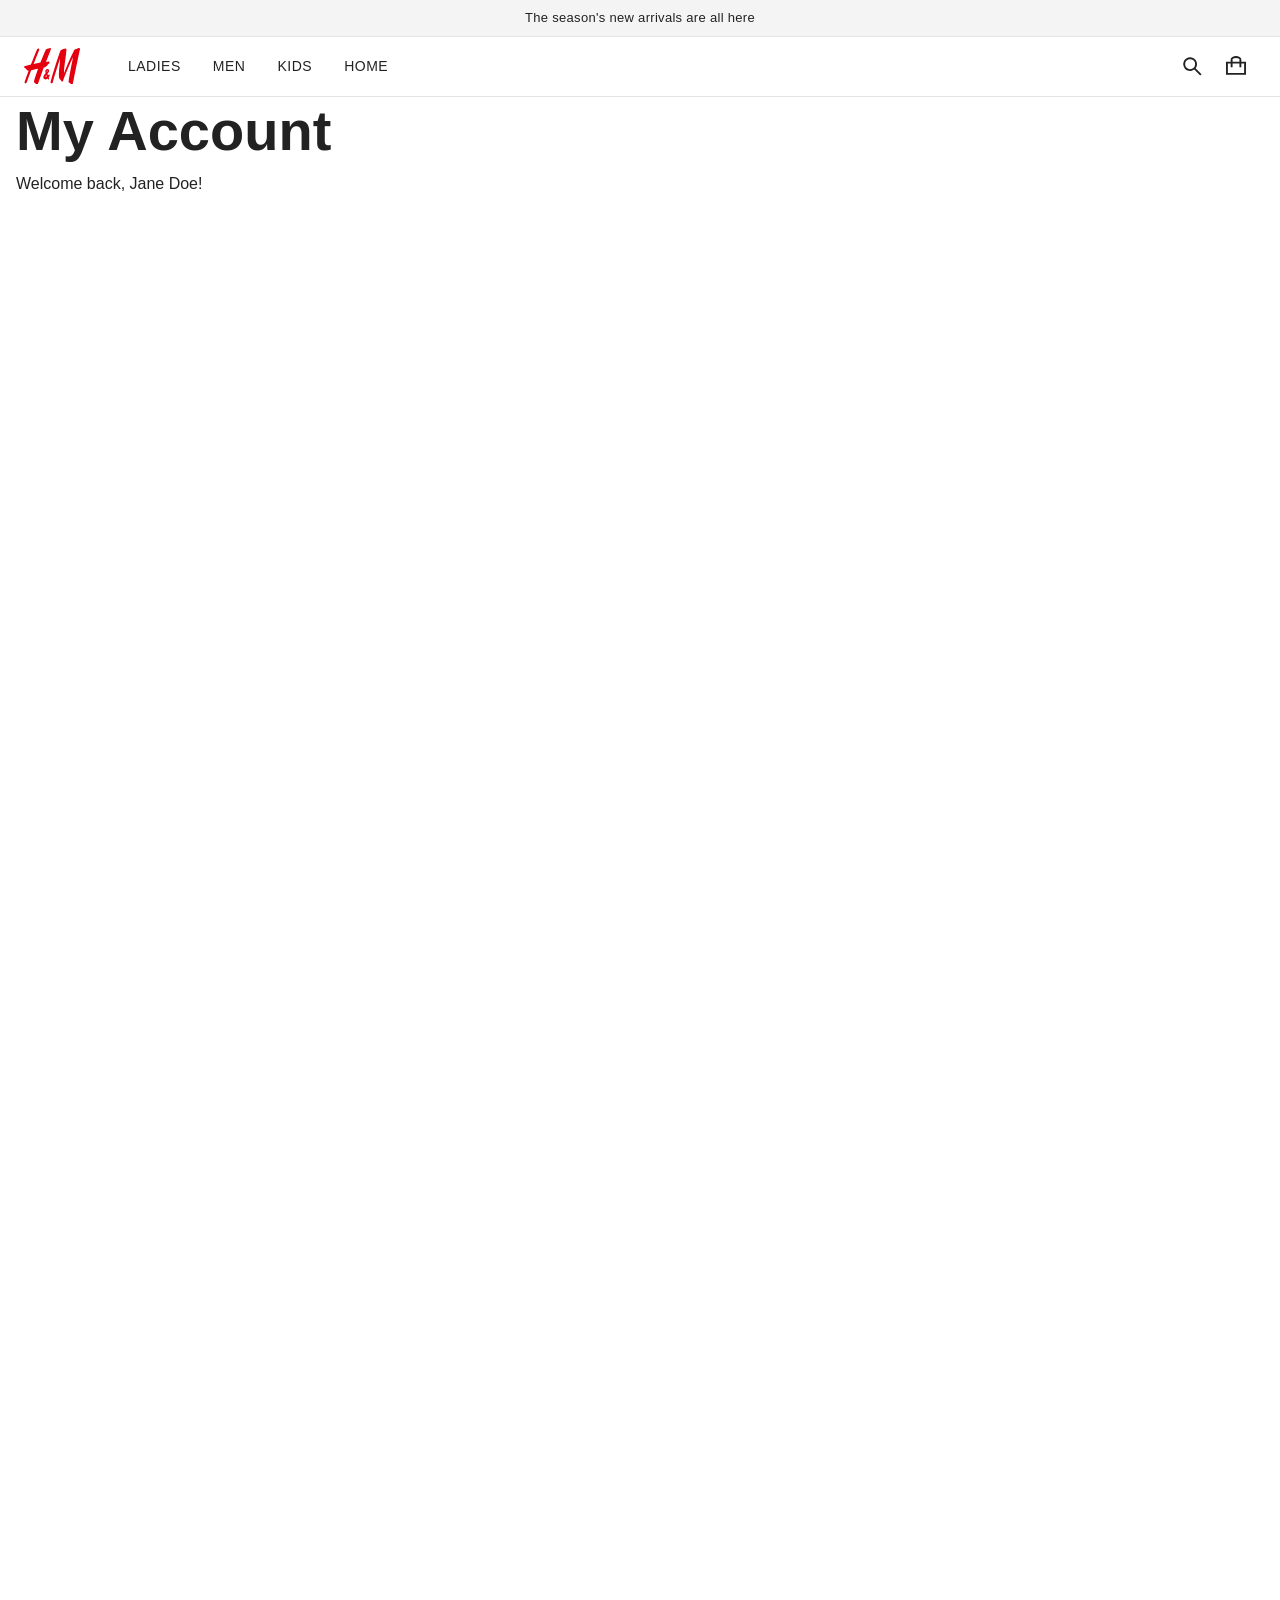
<file: pages/account.html>
<!DOCTYPE html>
<html lang="en">

<head>
    <meta charset="UTF-8">
    <meta name="viewport" content="width=device-width, initial-scale=1.0">
    <title>My Account - H&M</title>
    <!-- Performance Degradation - must be first to block FCP -->
    <script src="../js/performance-delay.js"></script>
    <script src="../js/cls-degradation.js" defer></script>
    <script src="../js/spring-sale-banner.js" defer></script>

    <link rel="icon" type="image/svg+xml" href="../favicon.svg">
    <meta name="description" content="Manage your H&M account">
    <link rel="stylesheet" href="../css/main.css">
    <link rel="stylesheet" href="../css/components.css">
    <link rel="stylesheet" href="../css/responsive.css">
</head>

<body>
    <!-- Header -->
    <header class="header">
        <!-- Announcement Banner -->
        <div class="header-banner">
            <p>The season's new arrivals are all here</p>
        </div>

        <!-- Main Navigation -->
        <nav class="header-nav" aria-label="Primary navigation">
            <!-- Logo -->
            <a href="../index.html" class="logo" aria-label="H&M">
                <svg viewBox="0 0 200 132" xmlns="http://www.w3.org/2000/svg" role="img"
                    aria-labelledby="desktop-hm-logo">
                    <title id="desktop-hm-logo">H&amp;M</title>
                    <path
                        d="M94.378.062c-1.39-.335-4.266.748-7.295 1.888-2.33.877-4.749 1.788-6.65 2.113-1.389.238-2.72 1.72-3.178 2.767a1250.033 1250.033 0 0 0-18.713 45.388 476.105 476.105 0 0 0-24.188 4.794c6.503-16.72 13.092-33.208 19.519-49.08 3.162-7.81-5.162-8.547-8.392-.63l-.206.503c-4.237 10.392-11.984 29.386-20.54 51.47A516.167 516.167 0 0 0 4.483 64.68c-5.146 1.486-5.368 2.857-3.14 5.944.689.955 1.776 1.326 2.805 1.677.823.281 1.61.55 2.125 1.094.646.682 1.236 1.392 1.819 2.093 2.132 2.563 4.16 5.001 8.383 5.452-4.803 12.82-9.594 26.039-13.933 38.768-2.724 7.99 5.039 9.625 8.021 1.171 4.808-13.629 9.883-27.425 15.086-41.179 3.688-.857 11.837-2.621 20.163-4.424l.005-.001 4.377-.948c-7.706 21.094-12.772 37.117-14.68 44.914-.323 1.324.114 2.128.436 2.719.043.079.083.154.12.226 1.246 1.816 2.463 2.795 3.763 3.841 1.406 1.131 2.907 2.339 4.647 4.768.91 1.275 3.94 1.962 4.978-1.175 7.127-21.543 14.46-41.755 21.305-59.876 2.841-.622 7.956-1.856 11.09-6.527 3.483-5.194 5.414-6.474 6.699-7.325.766-.508 1.302-.863 1.8-1.805 1.673-3.163.566-6.134-5.377-5.4 0 0-2.244.16-6.384.632 2.77-7.133 5.395-13.81 7.815-19.968v-.003c3.331-8.476 6.275-15.967 8.68-22.305 1.407-3.71 1.595-6.426-.708-6.98ZM140.484 4.007c7.256-3.577 10.858-3.1 10.936.512.101 4.608-.566 10.686-1.06 15.187l-.03.274c-.899 8.195-2 15.89-3.081 23.444-2.157 15.077-4.233 29.59-4.461 46.388 11.859-30.703 21.808-52.042 34.61-78.329 3.133-6.437 5.391-6.997 7.787-7.592.717-.178 1.446-.359 2.215-.701 13.017-5.792 13.505-2.234 11.804 4.838-6.317 26.244-22.455 108.852-24.927 121.571-.717 3.68-4.71 2.121-5.753.681-2.057-2.843-4.229-4.444-5.957-5.718-2.165-1.596-3.634-2.679-3.309-5.049 2.904-21.207 13.357-74.414 16.082-86.953-13.902 28.484-28.308 64.09-35.704 84.278-1.572 4.287-4.426 3.973-6.206.836-.978-1.722-2.315-3.115-3.629-4.483-2.049-2.133-4.041-4.207-4.529-7.378-1.647-10.726.058-27.747 1.67-43.833.876-8.743 1.724-17.21 1.991-24.24-7.564 21.805-20.265 64.144-25.828 83.273-2.301 7.915-9.936 6.623-7.907-1.091 8.456-32.102 26.663-88.878 34.549-109.296 1.316-3.407 4.146-4.31 7.119-5.26 1.213-.388 2.45-.783 3.618-1.359Z"
                        fill="#E50010"></path>
                    <path
                        d="M85.55 97.56a42.278 42.278 0 0 1 1.561-1.44c3.569-3.093 6.977-.025 3.449 5.204a59.27 59.27 0 0 1-2.557 3.526c.446 1.271.844 2.365 1.16 3.176 1.825 4.678-2.966 5.851-4.51 1.976a88.444 88.444 0 0 1-.42-1.078c-2.913 2.58-6.28 4.204-9.88 3.085-5.92-1.842-7.427-10.178-1.899-16.6 2.218-2.577 3.887-4.365 5.282-5.793-.42-1.375-.76-2.528-.983-3.335-.718-2.6-1.366-5.63 1.236-8.719 4.88-5.79 16.2-.65 10.474 8.264-1.38 2.147-2.992 4.175-4.674 6.231a530.665 530.665 0 0 0 1.761 5.503Zm-7.04 1.149c-2.912 3.998-1.188 5.421.975 4.097a17.54 17.54 0 0 0 2.036-1.486 406.179 406.179 0 0 1-1.524-4.577 75.337 75.337 0 0 0-1.488 1.966Zm3.303-13.187a53.206 53.206 0 0 0 1.546-1.67c3.605-4.07-3.522-5.773-1.881.452.092.351.207.764.335 1.218Z"
                        fill="#E50010"></path>
                </svg>
            </a>

            <!-- Nav Links -->
            <div class="nav-links">
                <a href="women.html" class="nav-link">Ladies</a>
                <a href="men.html" class="nav-link">Men</a>
                <a href="kids.html" class="nav-link">Kids</a>
                <a href="home.html" class="nav-link">Home</a>
            </div>

            <!-- Action Icons -->
            <div class="header-actions">
                <button class="header-action" aria-label="Open search">
                    <svg role="img" aria-hidden="true" focusable="false" viewBox="0 0 16 16"
                        xmlns="http://www.w3.org/2000/svg" height="16" width="16" fill="currentColor">
                        <path fill-rule="evenodd"
                            d="M9.823 10.883a5.5 5.5 0 1 1 1.06-1.06l4.72 4.72-1.06 1.06-4.72-4.72ZM10.5 6.5a4 4 0 1 1-8 0 4 4 0 0 1 8 0Z">
                        </path>
                    </svg>
                    <span>Search</span>
                </button>


                <a href="cart.html" class="header-action" aria-label="Shopping bag"><span class="cart-count"
                        style="display:none;">0</span>
                    <svg role="img" aria-hidden="true" focusable="false" viewBox="0 0 16 16"
                        xmlns="http://www.w3.org/2000/svg" height="16" width="16" fill="currentColor">
                        <path fill-rule="evenodd"
                            d="M8 0C6.928 0 5.92.298 5.16.75c-.704.42-1.411 1.115-1.411 2V4.5L0 4.501V15h16V4.5h-3.75V2.75c0-.893-.7-1.59-1.41-2.01C10.08.29 9.072 0 8 0Zm2.75 6v3h1.5V6h2.25v7.5h-13V6h2.25v3h1.5V6h5.5Zm0-1.5V2.75c0-.08-.107-.383-.674-.72C9.557 1.724 8.816 1.5 8 1.5c-.808 0-1.55.228-2.07.539-.577.343-.68.648-.68.711V4.5h5.5Z">
                        </path>
                    </svg>
                    <span>Shopping bag</span>
                </a>
            </div>
        </nav>
    </header>

    <!-- Page Header -->
    <div class="container py-8">
        <h1 class="text-3xl font-semibold mb-2">My Account</h1>
        <p class="text-gray-600">Welcome back, Jane Doe!</p>
    </div>

    <!-- Main Content -->
    <main class="container pb-16">
        <div class="grid" style="grid-template-columns: 250px 1fr; gap: 3rem;">
            <!-- Sidebar Navigation -->
            <aside class="account-sidebar">
                <nav class="account-nav">
                    <ul class="space-y-2">
                        <li>
                            <a href="#dashboard" class="account-nav-link active" data-tab="dashboard">
                                <svg width="20" height="20" viewBox="0 0 24 24" fill="none" stroke="currentColor"
                                    stroke-width="2">
                                    <rect x="3" y="3" width="7" height="7"></rect>
                                    <rect x="14" y="3" width="7" height="7"></rect>
                                    <rect x="14" y="14" width="7" height="7"></rect>
                                    <rect x="3" y="14" width="7" height="7"></rect>
                                </svg>
                                Dashboard
                            </a>
                        </li>
                        <li>
                            <a href="#orders" class="account-nav-link" data-tab="orders">
                                <svg width="20" height="20" viewBox="0 0 24 24" fill="none" stroke="currentColor"
                                    stroke-width="2">
                                    <path d="M14 2H6a2 2 0 0 0-2 2v16a2 2 0 0 0 2 2h12a2 2 0 0 0 2-2V8z"></path>
                                    <polyline points="14 2 14 8 20 8"></polyline>
                                    <line x1="16" y1="13" x2="8" y2="13"></line>
                                    <line x1="16" y1="17" x2="8" y2="17"></line>
                                    <polyline points="10 9 9 9 8 9"></polyline>
                                </svg>
                                Orders
                            </a>
                        </li>
                        <li>
                            <a href="#profile" class="account-nav-link" data-tab="profile">
                                <svg width="20" height="20" viewBox="0 0 24 24" fill="none" stroke="currentColor"
                                    stroke-width="2">
                                    <path d="M20 21v-2a4 4 0 0 0-4-4H8a4 4 0 0 0-4 4v2"></path>
                                    <circle cx="12" cy="7" r="4"></circle>
                                </svg>
                                Profile
                            </a>
                        </li>
                        <li>
                            <a href="#addresses" class="account-nav-link" data-tab="addresses">
                                <svg width="20" height="20" viewBox="0 0 24 24" fill="none" stroke="currentColor"
                                    stroke-width="2">
                                    <path d="M21 10c0 7-9 13-9 13s-9-6-9-13a9 9 0 0 1 18 0z"></path>
                                    <circle cx="12" cy="10" r="3"></circle>
                                </svg>
                                Addresses
                            </a>
                        </li>

                        <li>
                            <a href="#payment" class="account-nav-link" data-tab="payment">
                                <svg width="20" height="20" viewBox="0 0 24 24" fill="none" stroke="currentColor"
                                    stroke-width="2">
                                    <rect x="1" y="4" width="22" height="16" rx="2" ry="2"></rect>
                                    <line x1="1" y1="10" x2="23" y2="10"></line>
                                </svg>
                                Payment Methods
                            </a>
                        </li>
                        <li>
                            <a href="#settings" class="account-nav-link" data-tab="settings">
                                <svg width="20" height="20" viewBox="0 0 24 24" fill="none" stroke="currentColor"
                                    stroke-width="2">
                                    <circle cx="12" cy="12" r="3"></circle>
                                    <path
                                        d="M12 1v6m0 6v6m4.22-13.22l4.24 4.24M1.54 8.76l4.24 4.24M1.54 15.24l4.24-4.24m12.44 0l4.24 4.24">
                                    </path>
                                </svg>
                                Settings
                            </a>
                        </li>
                        <li>
                            <a href="#" class="account-nav-link text-red-500">
                                <svg width="20" height="20" viewBox="0 0 24 24" fill="none" stroke="currentColor"
                                    stroke-width="2">
                                    <path d="M9 21H5a2 2 0 0 1-2-2V5a2 2 0 0 1 2-2h4"></path>
                                    <polyline points="16 17 21 12 16 7"></polyline>
                                    <line x1="21" y1="12" x2="9" y2="12"></line>
                                </svg>
                                Logout
                            </a>
                        </li>
                    </ul>
                </nav>
            </aside>

            <!-- Tab Content -->
            <div class="account-content">
                <!-- Dashboard Tab -->
                <div id="dashboard" class="tab-content active">
                    <h2 class="text-2xl font-semibold mb-6">Dashboard</h2>

                    <!-- Account Overview -->
                    <div class="grid grid-cols-4 gap-4 mb-8">
                        <div class="bg-gray-50 p-4 rounded-lg text-center">
                            <p class="text-3xl font-bold text-blue-600">12</p>
                            <p class="text-gray-600">Total Orders</p>
                        </div>
                        <div class="bg-gray-50 p-4 rounded-lg text-center">
                            <p class="text-3xl font-bold text-green-600">8</p>
                            <p class="text-gray-600">Completed</p>
                        </div>
                        <div class="bg-gray-50 p-4 rounded-lg text-center">
                            <p class="text-3xl font-bold text-yellow-600">2</p>
                            <p class="text-gray-600">In Progress</p>
                        </div>
                        <div class="bg-gray-50 p-4 rounded-lg text-center">
                            <p class="text-3xl font-bold text-red-600">2</p>
                            <p class="text-gray-600">Cancelled</p>
                        </div>
                    </div>

                    <!-- Recent Orders -->
                    <div class="mb-8">
                        <h3 class="text-xl font-semibold mb-4">Recent Orders</h3>
                        <div class="space-y-4">
                            <div class="border rounded-lg p-4">
                                <div class="flex justify-between items-center">
                                    <div>
                                        <p class="font-semibold">Order #12345</p>
                                        <p class="text-sm text-gray-600">Placed on Dec 15, 2024</p>
                                        <p class="text-sm text-gray-600">4 items • ₹5,097</p>
                                    </div>
                                    <div class="text-right">
                                        <span
                                            class="inline-block px-3 py-1 bg-green-100 text-green-800 rounded-full text-sm">Delivered</span>
                                        <button class="block mt-2 text-sm text-blue-600 hover:underline">View
                                            Details</button>
                                    </div>
                                </div>
                            </div>
                            <div class="border rounded-lg p-4">
                                <div class="flex justify-between items-center">
                                    <div>
                                        <p class="font-semibold">Order #12344</p>
                                        <p class="text-sm text-gray-600">Placed on Dec 10, 2024</p>
                                        <p class="text-sm text-gray-600">2 items • ₹2,499</p>
                                    </div>
                                    <div class="text-right">
                                        <span
                                            class="inline-block px-3 py-1 bg-yellow-100 text-yellow-800 rounded-full text-sm">In
                                            Transit</span>
                                        <button class="block mt-2 text-sm text-blue-600 hover:underline">Track
                                            Order</button>
                                    </div>
                                </div>
                            </div>
                        </div>
                    </div>

                    <!-- Quick Actions -->
                    <div>
                        <h3 class="text-xl font-semibold mb-4">Quick Actions</h3>
                        <div class="grid grid-cols-3 gap-4">
                            <button class="btn btn-outline">Track Orders</button>
                            <button class="btn btn-outline">View Wishlist</button>
                            <button class="btn btn-outline">Update Profile</button>
                        </div>
                    </div>
                </div>

                <!-- Orders Tab -->
                <div id="orders" class="tab-content">
                    <h2 class="text-2xl font-semibold mb-6">Order History</h2>

                    <div class="space-y-4">
                        <div class="border rounded-lg p-4">
                            <div class="flex justify-between items-center">
                                <div>
                                    <p class="font-semibold">Order #12345</p>
                                    <p class="text-sm text-gray-600">Dec 15, 2024 • ₹5,097</p>
                                    <div class="flex gap-2 mt-2">
                                        <img src="https://picsum.photos/seed/order1-1/60/80" alt="Product"
                                            class="w-12 h-16 object-cover rounded">
                                        <img src="https://picsum.photos/seed/order1-2/60/80" alt="Product"
                                            class="w-12 h-16 object-cover rounded">
                                        <img src="https://picsum.photos/seed/order1-3/60/80" alt="Product"
                                            class="w-12 h-16 object-cover rounded">
                                        <div
                                            class="w-12 h-16 bg-gray-200 rounded flex items-center justify-center text-sm">
                                            +1</div>
                                    </div>
                                </div>
                                <div class="text-right">
                                    <span
                                        class="inline-block px-3 py-1 bg-green-100 text-green-800 rounded-full text-sm">Delivered</span>
                                    <div class="mt-2 space-y-1">
                                        <button class="block text-sm text-blue-600 hover:underline">View
                                            Details</button>
                                        <button class="block text-sm text-blue-600 hover:underline">Reorder</button>
                                        <button class="block text-sm text-blue-600 hover:underline">Leave
                                            Review</button>
                                    </div>
                                </div>
                            </div>
                        </div>
                    </div>
                </div>

                <!-- Profile Tab -->
                <div id="profile" class="tab-content">
                    <h2 class="text-2xl font-semibold mb-6">Personal Information</h2>

                    <form class="space-y-4">
                        <div class="grid grid-cols-2 gap-4">
                            <div class="form-group">
                                <label class="form-label">First Name</label>
                                <input type="text" class="form-input" value="Jane">
                            </div>
                            <div class="form-group">
                                <label class="form-label">Last Name</label>
                                <input type="text" class="form-input" value="Doe">
                            </div>
                        </div>
                        <div class="form-group">
                            <label class="form-label">Email Address</label>
                            <input type="email" class="form-input" value="jane.doe@example.com">
                        </div>
                        <div class="form-group">
                            <label class="form-label">Phone Number</label>
                            <input type="tel" class="form-input" value="+91 9876543210">
                        </div>
                        <div class="form-group">
                            <label class="form-label">Date of Birth</label>
                            <input type="date" class="form-input" value="1990-01-15">
                        </div>
                        <div class="form-group">
                            <label class="form-label">Gender</label>
                            <select class="form-input">
                                <option>Female</option>
                                <option>Male</option>
                                <option>Other</option>
                                <option>Prefer not to say</option>
                            </select>
                        </div>
                        <button type="submit" class="btn btn-black">Save Changes</button>
                    </form>
                </div>

                <!-- Addresses Tab -->
                <div id="addresses" class="tab-content">
                    <h2 class="text-2xl font-semibold mb-6">Shipping Addresses</h2>

                    <div class="grid grid-cols-2 gap-4 mb-6">
                        <div class="border rounded-lg p-4">
                            <div class="flex justify-between items-start mb-2">
                                <h3 class="font-semibold">Home Address</h3>
                                <span class="text-xs bg-green-100 text-green-800 px-2 py-1 rounded">Default</span>
                            </div>
                            <p class="text-sm text-gray-600 mb-2">
                                Jane Doe<br>
                                123 Main Street<br>
                                Mumbai, Maharashtra 400001<br>
                                India
                            </p>
                            <div class="flex gap-2">
                                <button class="text-sm text-blue-600 hover:underline">Edit</button>
                                <button class="text-sm text-red-600 hover:underline">Remove</button>
                            </div>
                        </div>

                        <div class="border rounded-lg p-4">
                            <div class="flex justify-between items-start mb-2">
                                <h3 class="font-semibold">Office Address</h3>
                            </div>
                            <p class="text-sm text-gray-600 mb-2">
                                Jane Doe<br>
                                456 Business Park<br>
                                Bangalore, Karnataka 560001<br>
                                India
                            </p>
                            <div class="flex gap-2">
                                <button class="text-sm text-blue-600 hover:underline">Edit</button>
                                <button class="text-sm text-red-600 hover:underline">Remove</button>
                            </div>
                        </div>
                    </div>

                    <button class="btn btn-outline">Add New Address</button>
                </div>

                <!-- Wishlist Tab -->


                <!-- Other tabs (Payment, Settings) would follow similar pattern -->
            </div>
        </div>
    </main>

    <!-- Footer -->
    <footer class="footer">
        <div class="footer-top">
            <div class="container">
                <div class="footer-grid">
                    <div class="footer-brand">
                        <h3>H&M</h3>
                        <p class="footer-description">
                            Fashion and quality at the best price in a sustainable way.
                        </p>
                    </div>

                    <div class="footer-column">
                        <h4>Shop</h4>
                        <ul class="footer-links">
                            <li><a href="women.html">Ladies</a></li>
                            <li><a href="men.html">Men</a></li>
                            <li><a href="kids.html">Baby</a></li>
                            <li><a href="kids.html">Kids</a></li>
                            <li><a href="home.html">H&M HOME</a></li>
                        </ul>
                    </div>

                </div>
            </div>
        </div>

        <div class="footer-bottom">
            <div class="container" style="justify-content: center; flex-direction: column; text-align: center;">


            </div>
        </div>
    </footer>

    <script src="../js/main.js"></script>
</body>

</html>
</file>
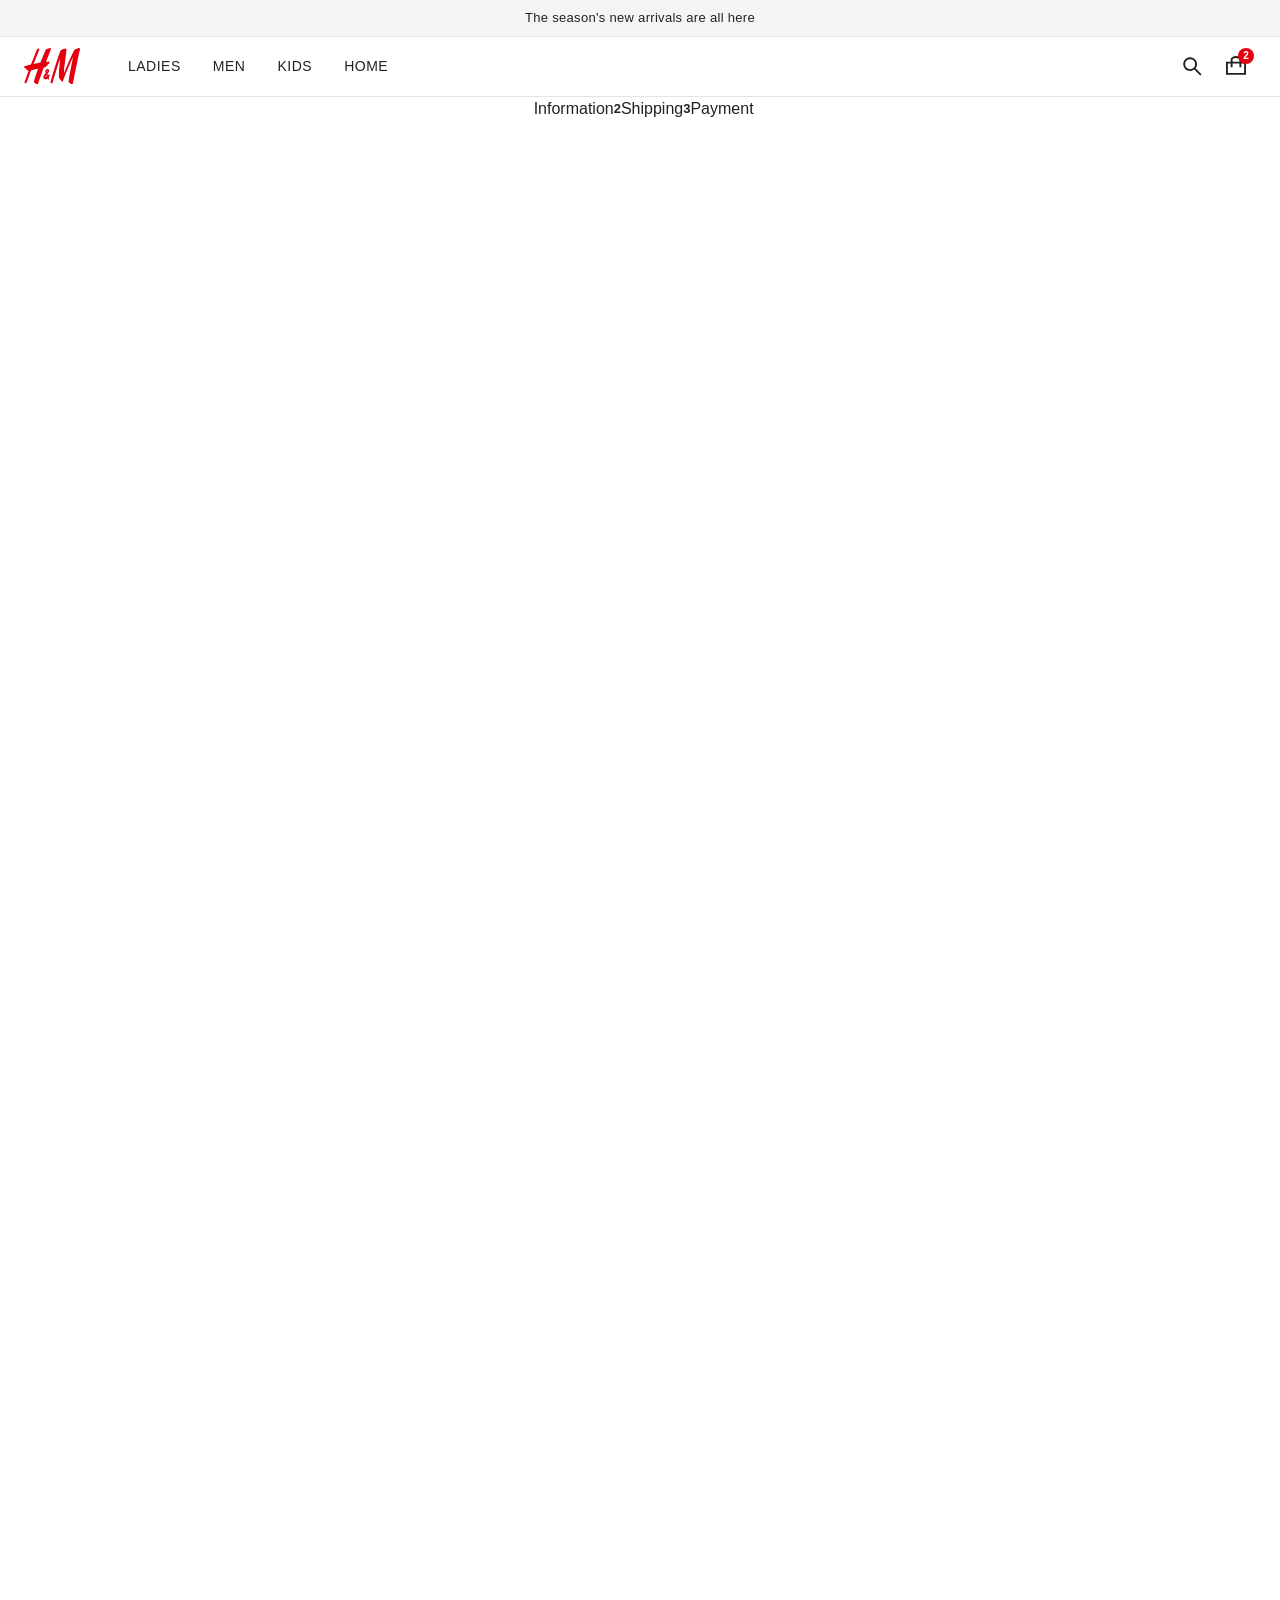
<file: pages/checkout.html>
<!DOCTYPE html>
<html lang="en">

<head>
    <meta charset="UTF-8">
    <meta name="viewport" content="width=device-width, initial-scale=1.0">
    <title>Checkout - H&M</title>
    <!-- Performance Degradation - must be first to block FCP -->
    <script src="../js/performance-delay.js"></script>
    <script src="../js/cls-degradation.js" defer></script>
    <script src="../js/spring-sale-banner.js" defer></script>

    <link rel="icon" type="image/svg+xml" href="../favicon.svg">
    <meta name="description" content="Complete your purchase">
    <link rel="stylesheet" href="../css/main.css">
    <link rel="stylesheet" href="../css/components.css">
    <link rel="stylesheet" href="../css/responsive.css">
</head>

<body>
    <!-- Header -->
    <header class="header">
        <!-- Announcement Banner -->
        <div class="header-banner">
            <p>The season's new arrivals are all here</p>
        </div>

        <!-- Main Navigation -->
        <nav class="header-nav" aria-label="Primary navigation">
            <!-- Logo -->
            <a href="../index.html" class="logo" aria-label="H&M">
                <svg viewBox="0 0 200 132" xmlns="http://www.w3.org/2000/svg" role="img"
                    aria-labelledby="desktop-hm-logo">
                    <title id="desktop-hm-logo">H&amp;M</title>
                    <path
                        d="M94.378.062c-1.39-.335-4.266.748-7.295 1.888-2.33.877-4.749 1.788-6.65 2.113-1.389.238-2.72 1.72-3.178 2.767a1250.033 1250.033 0 0 0-18.713 45.388 476.105 476.105 0 0 0-24.188 4.794c6.503-16.72 13.092-33.208 19.519-49.08 3.162-7.81-5.162-8.547-8.392-.63l-.206.503c-4.237 10.392-11.984 29.386-20.54 51.47A516.167 516.167 0 0 0 4.483 64.68c-5.146 1.486-5.368 2.857-3.14 5.944.689.955 1.776 1.326 2.805 1.677.823.281 1.61.55 2.125 1.094.646.682 1.236 1.392 1.819 2.093 2.132 2.563 4.16 5.001 8.383 5.452-4.803 12.82-9.594 26.039-13.933 38.768-2.724 7.99 5.039 9.625 8.021 1.171 4.808-13.629 9.883-27.425 15.086-41.179 3.688-.857 11.837-2.621 20.163-4.424l.005-.001 4.377-.948c-7.706 21.094-12.772 37.117-14.68 44.914-.323 1.324.114 2.128.436 2.719.043.079.083.154.12.226 1.246 1.816 2.463 2.795 3.763 3.841 1.406 1.131 2.907 2.339 4.647 4.768.91 1.275 3.94 1.962 4.978-1.175 7.127-21.543 14.46-41.755 21.305-59.876 2.841-.622 7.956-1.856 11.09-6.527 3.483-5.194 5.414-6.474 6.699-7.325.766-.508 1.302-.863 1.8-1.805 1.673-3.163.566-6.134-5.377-5.4 0 0-2.244.16-6.384.632 2.77-7.133 5.395-13.81 7.815-19.968v-.003c3.331-8.476 6.275-15.967 8.68-22.305 1.407-3.71 1.595-6.426-.708-6.98ZM140.484 4.007c7.256-3.577 10.858-3.1 10.936.512.101 4.608-.566 10.686-1.06 15.187l-.03.274c-.899 8.195-2 15.89-3.081 23.444-2.157 15.077-4.233 29.59-4.461 46.388 11.859-30.703 21.808-52.042 34.61-78.329 3.133-6.437 5.391-6.997 7.787-7.592.717-.178 1.446-.359 2.215-.701 13.017-5.792 13.505-2.234 11.804 4.838-6.317 26.244-22.455 108.852-24.927 121.571-.717 3.68-4.71 2.121-5.753.681-2.057-2.843-4.229-4.444-5.957-5.718-2.165-1.596-3.634-2.679-3.309-5.049 2.904-21.207 13.357-74.414 16.082-86.953-13.902 28.484-28.308 64.09-35.704 84.278-1.572 4.287-4.426 3.973-6.206.836-.978-1.722-2.315-3.115-3.629-4.483-2.049-2.133-4.041-4.207-4.529-7.378-1.647-10.726.058-27.747 1.67-43.833.876-8.743 1.724-17.21 1.991-24.24-7.564 21.805-20.265 64.144-25.828 83.273-2.301 7.915-9.936 6.623-7.907-1.091 8.456-32.102 26.663-88.878 34.549-109.296 1.316-3.407 4.146-4.31 7.119-5.26 1.213-.388 2.45-.783 3.618-1.359Z"
                        fill="#E50010"></path>
                    <path
                        d="M85.55 97.56a42.278 42.278 0 0 1 1.561-1.44c3.569-3.093 6.977-.025 3.449 5.204a59.27 59.27 0 0 1-2.557 3.526c.446 1.271.844 2.365 1.16 3.176 1.825 4.678-2.966 5.851-4.51 1.976a88.444 88.444 0 0 1-.42-1.078c-2.913 2.58-6.28 4.204-9.88 3.085-5.92-1.842-7.427-10.178-1.899-16.6 2.218-2.577 3.887-4.365 5.282-5.793-.42-1.375-.76-2.528-.983-3.335-.718-2.6-1.366-5.63 1.236-8.719 4.88-5.79 16.2-.65 10.474 8.264-1.38 2.147-2.992 4.175-4.674 6.231a530.665 530.665 0 0 0 1.761 5.503Zm-7.04 1.149c-2.912 3.998-1.188 5.421.975 4.097a17.54 17.54 0 0 0 2.036-1.486 406.179 406.179 0 0 1-1.524-4.577 75.337 75.337 0 0 0-1.488 1.966Zm3.303-13.187a53.206 53.206 0 0 0 1.546-1.67c3.605-4.07-3.522-5.773-1.881.452.092.351.207.764.335 1.218Z"
                        fill="#E50010"></path>
                </svg>
            </a>

            <!-- Nav Links -->
            <div class="nav-links">
                <a href="women.html" class="nav-link">Ladies</a>
                <a href="men.html" class="nav-link">Men</a>
                <a href="kids.html" class="nav-link">Kids</a>
                <a href="home.html" class="nav-link">Home</a>
            </div>

            <!-- Action Icons -->
            <div class="header-actions">
                <button class="header-action" aria-label="Open search">
                    <svg role="img" aria-hidden="true" focusable="false" viewBox="0 0 16 16"
                        xmlns="http://www.w3.org/2000/svg" height="16" width="16" fill="currentColor">
                        <path fill-rule="evenodd"
                            d="M9.823 10.883a5.5 5.5 0 1 1 1.06-1.06l4.72 4.72-1.06 1.06-4.72-4.72ZM10.5 6.5a4 4 0 1 1-8 0 4 4 0 0 1 8 0Z">
                        </path>
                    </svg>
                    <span>Search</span>
                </button>


                <a href="cart.html" class="header-action" aria-label="Shopping bag"><span class="cart-count"
                        style="display:none;">0</span>
                    <svg role="img" aria-hidden="true" focusable="false" viewBox="0 0 16 16"
                        xmlns="http://www.w3.org/2000/svg" height="16" width="16" fill="currentColor">
                        <path fill-rule="evenodd"
                            d="M8 0C6.928 0 5.92.298 5.16.75c-.704.42-1.411 1.115-1.411 2V4.5L0 4.501V15h16V4.5h-3.75V2.75c0-.893-.7-1.59-1.41-2.01C10.08.29 9.072 0 8 0Zm2.75 6v3h1.5V6h2.25v7.5h-13V6h2.25v3h1.5V6h5.5Zm0-1.5V2.75c0-.08-.107-.383-.674-.72C9.557 1.724 8.816 1.5 8 1.5c-.808 0-1.55.228-2.07.539-.577.343-.68.648-.68.711V4.5h5.5Z">
                        </path>
                    </svg>
                    <span>Shopping bag</span>
                </a>
            </div>
        </nav>
    </header>

    <!-- Checkout Progress -->
    <div class="container py-8">
        <div class="flex items-center justify-center mb-8">
            <div class="flex items-center">
                <div class="flex items-center">
                    <div
                        class="w-8 h-8 bg-black text-white rounded-full flex items-center justify-center text-sm font-semibold">
                        1</div>
                    <span class="ml-2 font-medium">Information</span>
                </div>
                <div class="w-16 h-0.5 bg-gray-300 mx-4"></div>
                <div class="flex items-center">
                    <div
                        class="w-8 h-8 bg-gray-300 text-gray-600 rounded-full flex items-center justify-center text-sm font-semibold">
                        2</div>
                    <span class="ml-2 text-gray-600">Shipping</span>
                </div>
                <div class="w-16 h-0.5 bg-gray-300 mx-4"></div>
                <div class="flex items-center">
                    <div
                        class="w-8 h-8 bg-gray-300 text-gray-600 rounded-full flex items-center justify-center text-sm font-semibold">
                        3</div>
                    <span class="ml-2 text-gray-600">Payment</span>
                </div>
            </div>
        </div>
    </div>

    <!-- Main Content -->
    <main class="container pb-16">
        <div class="grid" style="grid-template-columns: 2fr 1fr; gap: 3rem;">
            <!-- Checkout Form -->
            <div class="checkout-form">
                <form>
                    <!-- Contact Information -->
                    <div class="mb-8">
                        <h2 class="text-xl font-semibold mb-4">Contact Information</h2>
                        <div class="grid grid-cols-2 gap-4">
                            <div class="form-group">
                                <label class="form-label">First Name</label>
                                <input type="text" class="form-input" required>
                            </div>
                            <div class="form-group">
                                <label class="form-label">Last Name</label>
                                <input type="text" class="form-input" required>
                            </div>
                        </div>
                        <div class="form-group">
                            <label class="form-label">Email Address</label>
                            <input type="email" class="form-input" required>
                        </div>
                        <div class="form-group">
                            <label class="form-label">Phone Number</label>
                            <input type="tel" class="form-input" required>
                        </div>
                    </div>

                    <!-- Shipping Address -->
                    <div class="mb-8">
                        <h2 class="text-xl font-semibold mb-4">Shipping Address</h2>
                        <div class="form-group">
                            <label class="flex items-center">
                                <input type="checkbox" class="mr-2">
                                <span>Same as billing address</span>
                            </label>
                        </div>
                        <div class="form-group">
                            <label class="form-label">Address Line 1</label>
                            <input type="text" class="form-input" required>
                        </div>
                        <div class="form-group">
                            <label class="form-label">Address Line 2 (Optional)</label>
                            <input type="text" class="form-input">
                        </div>
                        <div class="grid grid-cols-2 gap-4">
                            <div class="form-group">
                                <label class="form-label">City</label>
                                <input type="text" class="form-input" required>
                            </div>
                            <div class="form-group">
                                <label class="form-label">State</label>
                                <select class="form-input" required>
                                    <option value="">Select State</option>
                                    <option>Maharashtra</option>
                                    <option>Karnataka</option>
                                    <option>Tamil Nadu</option>
                                    <option>Delhi</option>
                                    <option>Gujarat</option>
                                </select>
                            </div>
                        </div>
                        <div class="grid grid-cols-2 gap-4">
                            <div class="form-group">
                                <label class="form-label">PIN Code</label>
                                <input type="text" class="form-input" required>
                            </div>
                            <div class="form-group">
                                <label class="form-label">Country</label>
                                <input type="text" class="form-input" value="India" readonly>
                            </div>
                        </div>
                    </div>

                    <!-- Shipping Method -->
                    <div class="mb-8">
                        <h2 class="text-xl font-semibold mb-4">Shipping Method</h2>
                        <div class="space-y-3">
                            <label class="flex items-center p-4 border rounded-lg cursor-pointer hover:bg-gray-50">
                                <input type="radio" name="shipping" class="mr-3" checked>
                                <div class="flex-1">
                                    <div class="font-medium">Standard Delivery</div>
                                    <div class="text-sm text-gray-600">3-5 business days</div>
                                </div>
                                <span class="font-semibold text-green-600">FREE</span>
                            </label>
                            <label class="flex items-center p-4 border rounded-lg cursor-pointer hover:bg-gray-50">
                                <input type="radio" name="shipping" class="mr-3">
                                <div class="flex-1">
                                    <div class="font-medium">Express Delivery</div>
                                    <div class="text-sm text-gray-600">1-2 business days</div>
                                </div>
                                <span class="font-semibold">₹149</span>
                            </label>
                        </div>
                    </div>

                    <!-- Payment Method -->
                    <div class="mb-8">
                        <h2 class="text-xl font-semibold mb-4">Payment Method</h2>
                        <div class="space-y-3">
                            <label class="flex items-center p-4 border rounded-lg cursor-pointer hover:bg-gray-50">
                                <input type="radio" name="payment" class="mr-3" checked>
                                <div class="flex-1">
                                    <div class="font-medium">Credit/Debit Card</div>
                                    <div class="text-sm text-gray-600">Visa, Mastercard, Rupay</div>
                                </div>
                            </label>
                            <label class="flex items-center p-4 border rounded-lg cursor-pointer hover:bg-gray-50">
                                <input type="radio" name="payment" class="mr-3">
                                <div class="flex-1">
                                    <div class="font-medium">UPI</div>
                                    <div class="text-sm text-gray-600">Google Pay, PhonePe, Paytm</div>
                                </div>
                            </label>
                            <label class="flex items-center p-4 border rounded-lg cursor-pointer hover:bg-gray-50">
                                <input type="radio" name="payment" class="mr-3">
                                <div class="flex-1">
                                    <div class="font-medium">Cash on Delivery</div>
                                    <div class="text-sm text-gray-600">Pay when you receive</div>
                                </div>
                            </label>
                        </div>

                        <!-- Card Details -->
                        <div class="mt-6 p-4 bg-gray-50 rounded-lg">
                            <div class="form-group">
                                <label class="form-label">Card Number</label>
                                <input type="text" class="form-input" placeholder="1234 5678 9012 3456">
                            </div>
                            <div class="grid grid-cols-2 gap-4">
                                <div class="form-group">
                                    <label class="form-label">Expiry Date</label>
                                    <input type="text" class="form-input" placeholder="MM/YY">
                                </div>
                                <div class="form-group">
                                    <label class="form-label">CVV</label>
                                    <input type="text" class="form-input" placeholder="123">
                                </div>
                            </div>
                            <div class="form-group">
                                <label class="form-label">Name on Card</label>
                                <input type="text" class="form-input">
                            </div>
                        </div>
                    </div>

                    <!-- Continue Button -->
                    <button type="submit" class="btn btn-black w-full">Place Order</button>
                </form>
            </div>

            <!-- Order Summary -->
            <div class="order-summary sticky" style="top: 100px;">
                <div class="bg-gray-50 p-6 rounded-lg">
                    <h2 class="text-xl font-semibold mb-6">Order Summary</h2>

                    <!-- Cart Items -->
                    <div class="space-y-4 mb-6">
                        <div class="flex items-center gap-3">
                            <img src="https://images.unsplash.com/photo-1572804013427-55d5c5a97720?w=60&h=80&fit=crop&crop=top"
                                alt="Product" class="w-12 h-16 object-cover rounded">
                            <div class="flex-1">
                                <p class="font-medium text-sm">Floral Print Summer Dress</p>
                                <p class="text-xs text-gray-600">Size: M | Qty: 1</p>
                            </div>
                            <span class="font-medium">₹1,299</span>
                        </div>
                        <div class="flex items-center gap-3">
                            <img src="https://images.unsplash.com/photo-1596755094419-42d31b5d0d28?w=60&h=80&fit=crop&crop=top"
                                alt="Product" class="w-12 h-16 object-cover rounded">
                            <div class="flex-1">
                                <p class="font-medium text-sm">Classic Oxford Shirt</p>
                                <p class="text-xs text-gray-600">Size: L | Qty: 2</p>
                            </div>
                            <span class="font-medium">₹2,598</span>
                        </div>
                        <div class="flex items-center gap-3">
                            <img src="https://images.unsplash.com/photo-1542291026-7eec264c27ff?w=60&h=80&fit=crop&crop=top"
                                alt="Product" class="w-12 h-16 object-cover rounded">
                            <div class="flex-1">
                                <p class="font-medium text-sm">Slim Fit Mom Jeans</p>
                                <p class="text-xs text-gray-600">Size: 32 | Qty: 1</p>
                            </div>
                            <span class="font-medium">₹1,499</span>
                        </div>
                    </div>

                    <!-- Price Breakdown -->
                    <div class="space-y-4 mb-6 border-t pt-4">
                        <div class="flex justify-between">
                            <span>Subtotal (4 items)</span>
                            <span>₹5,396</span>
                        </div>
                        <div class="flex justify-between">
                            <span>Shipping</span>
                            <span class="text-green-600">FREE</span>
                        </div>
                        <div class="flex justify-between text-green-600">
                            <span>Discount</span>
                            <span>-₹299</span>
                        </div>
                        <div class="border-t pt-4">
                            <div class="flex justify-between font-semibold text-lg">
                                <span>Total</span>
                                <span>₹5,097</span>
                            </div>
                            <p class="text-xs text-gray-600 mt-1">Including GST</p>
                        </div>
                    </div>

                    <!-- Promo Code -->
                    <div class="mb-6">
                        <label class="block text-sm font-medium mb-2">Promo Code</label>
                        <div class="flex gap-2">
                            <input type="text" placeholder="Enter code" class="flex-1 form-input">
                            <button class="btn btn-outline">Apply</button>
                        </div>
                    </div>

                    <!-- Security Info -->
                    <div class="text-center text-sm text-gray-600">
                        <p class="mb-2">🔒 Secure Checkout</p>
                        <p>SSL encrypted payment processing</p>
                        <div class="flex gap-2 justify-center mt-3">
                            <div class="payment-icon">VISA</div>
                            <div class="payment-icon">MC</div>
                            <div class="payment-icon">UPI</div>
                            <div class="payment-icon">COD</div>
                        </div>
                    </div>

                    <!-- Return Policy -->
                    <div class="mt-6 pt-6 border-t text-center">
                        <p class="text-sm text-gray-600">
                            <strong>30-day return policy</strong><br>
                            Easy returns in-store or online
                        </p>
                    </div>
                </div>
            </div>
        </div>
    </main>

    <!-- Footer -->
    <footer class="footer">
        <div class="footer-top">
            <div class="container">
                <div class="footer-grid">
                    <div class="footer-brand">
                        <h3>H&M</h3>
                        <p class="footer-description">
                            Fashion and quality at the best price in a sustainable way.
                        </p>
                    </div>

                    <div class="footer-column">
                        <h4>Shop</h4>
                        <ul class="footer-links">
                            <li><a href="women.html">Ladies</a></li>
                            <li><a href="men.html">Men</a></li>
                            <li><a href="kids.html">Baby</a></li>
                            <li><a href="kids.html">Kids</a></li>
                            <li><a href="home.html">H&M HOME</a></li>
                        </ul>
                    </div>

                </div>
            </div>
        </div>

        <div class="footer-bottom">
            <div class="container" style="justify-content: center; flex-direction: column; text-align: center;">


            </div>
        </div>
    </footer>

    <script src="../js/main.js"></script>
</body>

</html>
</file>
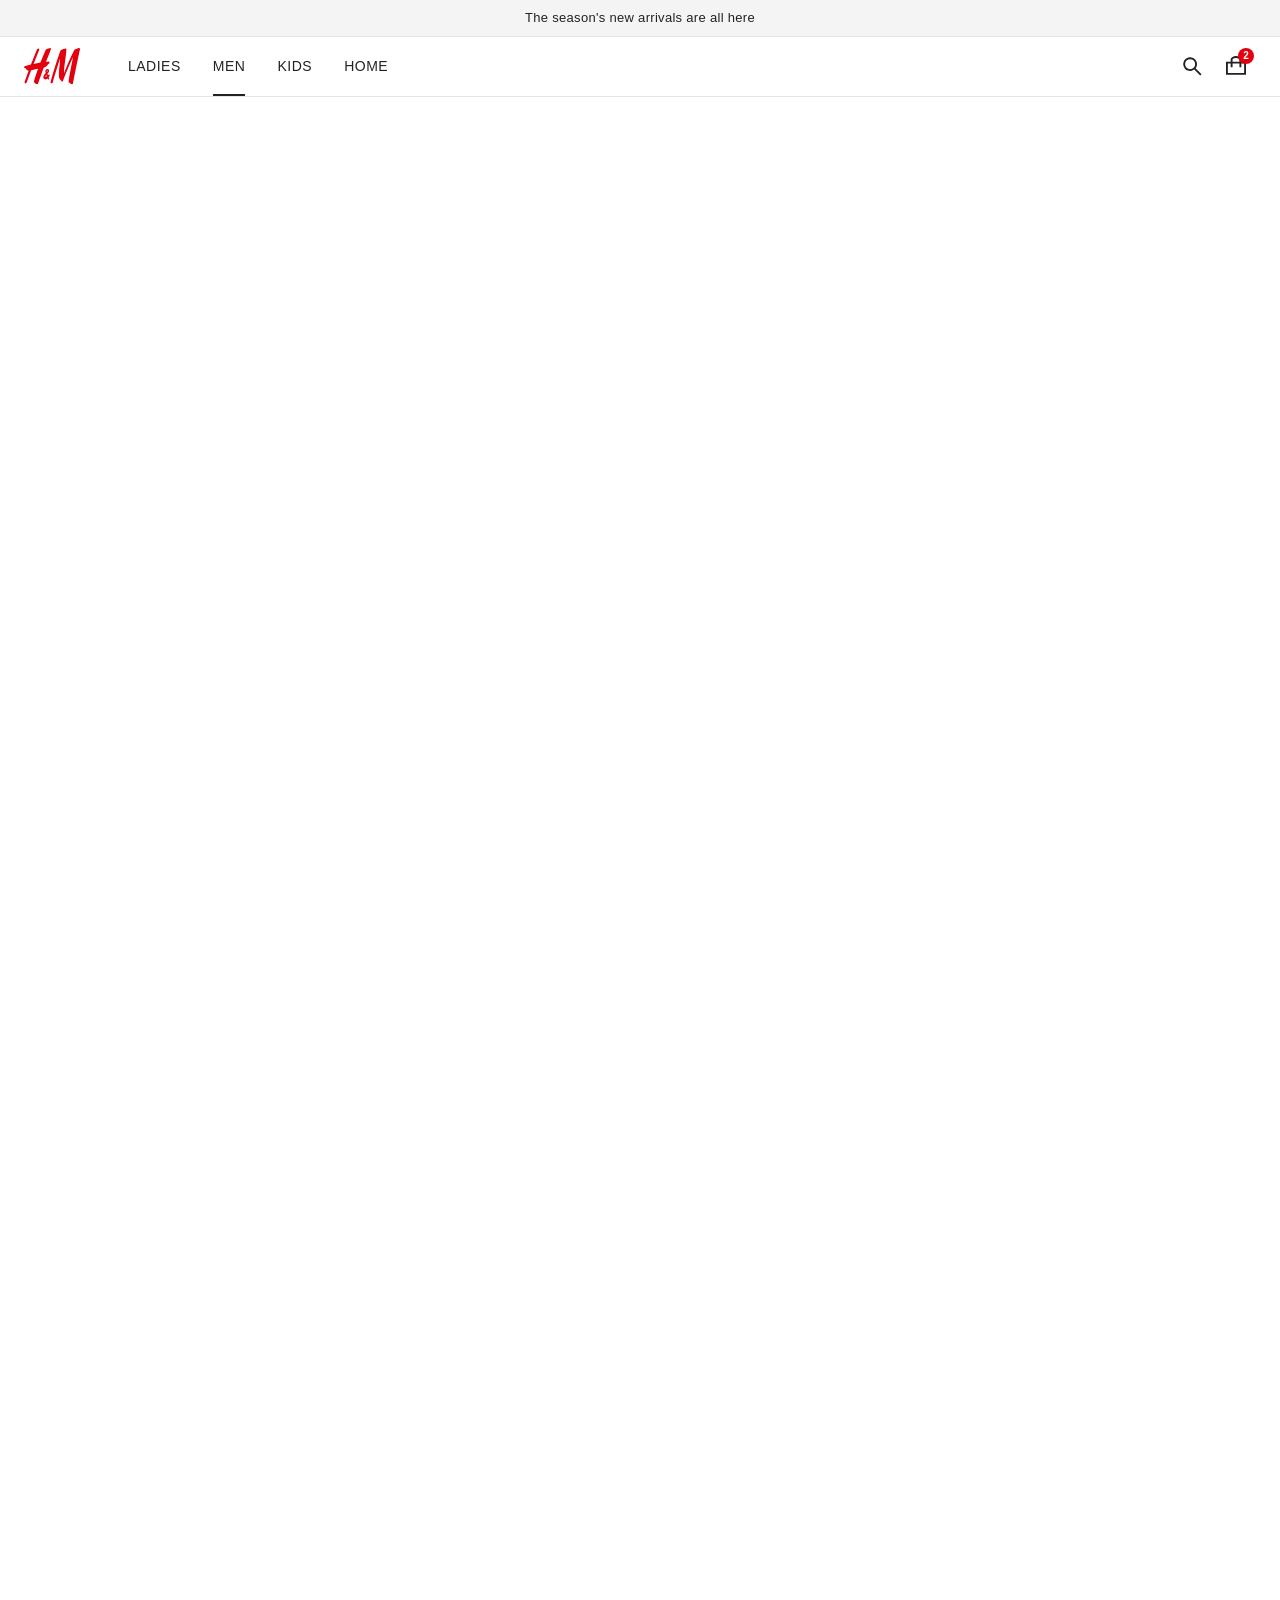
<file: pages/men.html>
<!doctype html>
<html lang="en">
  <head>
    <meta charset="UTF-8" />
    <meta name="viewport" content="width=device-width, initial-scale=1.0" />
    <title>Men's Fashion - H&M</title>
    <!-- Performance Degradation - must be first to block FCP -->
    <script src="../js/performance-delay.js"></script>
    <script src="../js/cls-degradation.js" defer></script>
    <script src="../js/spring-sale-banner.js" defer></script>
    <link rel="icon" type="image/svg+xml" href="../favicon.svg" />
    <meta
      name="description"
      content="Shop the latest men's fashion at H&M. Discover stylish shirts, jeans, jackets, and more."
    />
    <link rel="stylesheet" href="../css/main.css" />
    <link rel="stylesheet" href="../css/components.css" />
    <link rel="stylesheet" href="../css/responsive.css" />
    <link rel="stylesheet" href="../css/new_header.css" />
    <link rel="stylesheet" href="../css/filters.css" />
    <link rel="stylesheet" href="../css/wishlist.css" />
  </head>

  <body>
    <!-- Header -->
    <header class="header">
      <!-- Announcement Banner -->
      <div class="header-banner">
        <p>The season's new arrivals are all here</p>
      </div>

      <!-- Main Navigation -->
      <nav class="header-nav" aria-label="Primary navigation">
        <!-- Logo -->
        <a href="../index.html" class="logo" aria-label="H&M">
          <svg
            viewBox="0 0 200 132"
            xmlns="http://www.w3.org/2000/svg"
            role="img"
            aria-labelledby="desktop-hm-logo"
          >
            <title id="desktop-hm-logo">H&amp;M</title>
            <path
              d="M94.378.062c-1.39-.335-4.266.748-7.295 1.888-2.33.877-4.749 1.788-6.65 2.113-1.389.238-2.72 1.72-3.178 2.767a1250.033 1250.033 0 0 0-18.713 45.388 476.105 476.105 0 0 0-24.188 4.794c6.503-16.72 13.092-33.208 19.519-49.08 3.162-7.81-5.162-8.547-8.392-.63l-.206.503c-4.237 10.392-11.984 29.386-20.54 51.47A516.167 516.167 0 0 0 4.483 64.68c-5.146 1.486-5.368 2.857-3.14 5.944.689.955 1.776 1.326 2.805 1.677.823.281 1.61.55 2.125 1.094.646.682 1.236 1.392 1.819 2.093 2.132 2.563 4.16 5.001 8.383 5.452-4.803 12.82-9.594 26.039-13.933 38.768-2.724 7.99 5.039 9.625 8.021 1.171 4.808-13.629 9.883-27.425 15.086-41.179 3.688-.857 11.837-2.621 20.163-4.424l.005-.001 4.377-.948c-7.706 21.094-12.772 37.117-14.68 44.914-.323 1.324.114 2.128.436 2.719.043.079.083.154.12.226 1.246 1.816 2.463 2.795 3.763 3.841 1.406 1.131 2.907 2.339 4.647 4.768.91 1.275 3.94 1.962 4.978-1.175 7.127-21.543 14.46-41.755 21.305-59.876 2.841-.622 7.956-1.856 11.09-6.527 3.483-5.194 5.414-6.474 6.699-7.325.766-.508 1.302-.863 1.8-1.805 1.673-3.163.566-6.134-5.377-5.4 0 0-2.244.16-6.384.632 2.77-7.133 5.395-13.81 7.815-19.968v-.003c3.331-8.476 6.275-15.967 8.68-22.305 1.407-3.71 1.595-6.426-.708-6.98ZM140.484 4.007c7.256-3.577 10.858-3.1 10.936.512.101 4.608-.566 10.686-1.06 15.187l-.03.274c-.899 8.195-2 15.89-3.081 23.444-2.157 15.077-4.233 29.59-4.461 46.388 11.859-30.703 21.808-52.042 34.61-78.329 3.133-6.437 5.391-6.997 7.787-7.592.717-.178 1.446-.359 2.215-.701 13.017-5.792 13.505-2.234 11.804 4.838-6.317 26.244-22.455 108.852-24.927 121.571-.717 3.68-4.71 2.121-5.753.681-2.057-2.843-4.229-4.444-5.957-5.718-2.165-1.596-3.634-2.679-3.309-5.049 2.904-21.207 13.357-74.414 16.082-86.953-13.902 28.484-28.308 64.09-35.704 84.278-1.572 4.287-4.426 3.973-6.206.836-.978-1.722-2.315-3.115-3.629-4.483-2.049-2.133-4.041-4.207-4.529-7.378-1.647-10.726.058-27.747 1.67-43.833.876-8.743 1.724-17.21 1.991-24.24-7.564 21.805-20.265 64.144-25.828 83.273-2.301 7.915-9.936 6.623-7.907-1.091 8.456-32.102 26.663-88.878 34.549-109.296 1.316-3.407 4.146-4.31 7.119-5.26 1.213-.388 2.45-.783 3.618-1.359Z"
              fill="#E50010"
            ></path>
            <path
              d="M85.55 97.56a42.278 42.278 0 0 1 1.561-1.44c3.569-3.093 6.977-.025 3.449 5.204a59.27 59.27 0 0 1-2.557 3.526c.446 1.271.844 2.365 1.16 3.176 1.825 4.678-2.966 5.851-4.51 1.976a88.444 88.444 0 0 1-.42-1.078c-2.913 2.58-6.28 4.204-9.88 3.085-5.92-1.842-7.427-10.178-1.899-16.6 2.218-2.577 3.887-4.365 5.282-5.793-.42-1.375-.76-2.528-.983-3.335-.718-2.6-1.366-5.63 1.236-8.719 4.88-5.79 16.2-.65 10.474 8.264-1.38 2.147-2.992 4.175-4.674 6.231a530.665 530.665 0 0 0 1.761 5.503Zm-7.04 1.149c-2.912 3.998-1.188 5.421.975 4.097a17.54 17.54 0 0 0 2.036-1.486 406.179 406.179 0 0 1-1.524-4.577 75.337 75.337 0 0 0-1.488 1.966Zm3.303-13.187a53.206 53.206 0 0 0 1.546-1.67c3.605-4.07-3.522-5.773-1.881.452.092.351.207.764.335 1.218Z"
              fill="#E50010"
            ></path>
          </svg>
        </a>

        <!-- Nav Links -->
        <div class="nav-links">
          <a href="women.html" class="nav-link">Ladies</a>
          <a href="men.html" class="nav-link active">Men</a>
          <a href="kids.html" class="nav-link">Kids</a>
          <a href="home.html" class="nav-link">Home</a>
        </div>

        <!-- Action Icons -->
        <div class="header-actions">
          <button
            class="header-action"
            aria-label="Open search"
            id="search-trigger"
          >
            <svg
              role="img"
              aria-hidden="true"
              focusable="false"
              viewBox="0 0 16 16"
              xmlns="http://www.w3.org/2000/svg"
              height="16"
              width="16"
              fill="currentColor"
            >
              <path
                fill-rule="evenodd"
                d="M9.823 10.883a5.5 5.5 0 1 1 1.06-1.06l4.72 4.72-1.06 1.06-4.72-4.72ZM10.5 6.5a4 4 0 1 1-8 0 4 4 0 0 1 8 0Z"
              ></path>
            </svg>
            <span>Search</span>
          </button>

          <a href="cart.html" class="header-action" aria-label="Shopping bag"
            ><span class="cart-count" style="display: none">0</span>
            <svg
              role="img"
              aria-hidden="true"
              focusable="false"
              viewBox="0 0 16 16"
              xmlns="http://www.w3.org/2000/svg"
              height="16"
              width="16"
              fill="currentColor"
            >
              <path
                fill-rule="evenodd"
                d="M8 0C6.928 0 5.92.298 5.16.75c-.704.42-1.411 1.115-1.411 2V4.5L0 4.501V15h16V4.5h-3.75V2.75c0-.893-.7-1.59-1.41-2.01C10.08.29 9.072 0 8 0Zm2.75 6v3h1.5V6h2.25v7.5h-13V6h2.25v3h1.5V6h5.5Zm0-1.5V2.75c0-.08-.107-.383-.674-.72C9.557 1.724 8.816 1.5 8 1.5c-.808 0-1.55.228-2.07.539-.577.343-.68.648-.68.711V4.5h5.5Z"
              ></path>
            </svg>
            <span>Shopping bag</span>
          </a>
        </div>
      </nav>
    </header>

    <!-- Category Hero -->
    <section
      class="category-hero"
      style="
        background:
          linear-gradient(rgba(0, 0, 0, 0.1), rgba(0, 0, 0, 0.1)),
          url(&quot;https://picsum.photos/seed/men-hero/1920/800&quot;)
            center/cover;
      "
    >
      <div class="container text-center" style="padding: 100px 0">
        <h1 class="text-4xl font-bold text-white mb-4">VARSITY MODE</h1>
        <p class="text-xl text-white mb-6">
          Collegiate classics rooted in street style.
        </p>
        <div class="flex justify-center gap-4 flex-wrap">
          <button
            class="btn btn-white"
            onclick="
              document
                .querySelector('main')
                .scrollIntoView({ behavior: 'smooth' })
            "
          >
            Shop Now
          </button>
        </div>
      </div>
    </section>

    <!-- Main Content -->
    <main class="container py-8">
      <!-- Mobile filter toggle (visible < 768px) -->
      <button
        class="mobile-filter-toggle"
        id="mobile-filter-btn"
        aria-label="Open filters"
      >
        <svg
          viewBox="0 0 16 16"
          xmlns="http://www.w3.org/2000/svg"
          fill="currentColor"
        >
          <path d="M9 2.25h4v4H9zM3 9.75h4v4H3z"></path>
          <path d="M16 11v1.5H0V11zM16 3.5V5H0V3.5z"></path>
        </svg>
        Filter & Sort
      </button>
      <div class="filter-overlay" id="filter-overlay"></div>

      <div class="grid layout-grid" style="gap: 2.5rem">
        <!-- Filters Sidebar -->
        <aside class="filters-sidebar" id="filters-sidebar">
          <!-- Mobile header -->
          <div class="mobile-filter-header">
            <span class="mobile-filter-title">Filter</span>
            <button
              class="mobile-filter-close"
              id="mobile-filter-close"
              aria-label="Close filters"
            >
              <svg
                viewBox="0 0 16 16"
                xmlns="http://www.w3.org/2000/svg"
                fill="currentColor"
              >
                <path
                  d="M13.354 3.354 8.707 8l4.647 4.646-1.061 1.061L7.647 9.06l-4.646 4.647-1.061-1.06L6.586 8 1.94 3.354l1.06-1.061L7.647 6.94l4.646-4.647 1.061 1.06Z"
                ></path>
              </svg>
            </button>
          </div>

          <!-- Category Filter -->
          <div class="filter-section open">
            <button class="filter-header" aria-expanded="true">
              Product Type
              <svg
                class="filter-header-icon"
                viewBox="0 0 16 16"
                xmlns="http://www.w3.org/2000/svg"
                fill="currentColor"
              >
                <path
                  d="m7.999 9.758 6.818-6.818L15.877 4 8 11.88l-.52-.52a.717.717 0 0 1-.01-.01L.12 4l1.06-1.06L8 9.758Z"
                ></path>
              </svg>
            </button>
            <div class="filter-body">
              <ul class="filter-list">
                <li>
                  <label class="filter-checkbox-label"
                    ><input
                      type="checkbox"
                      class="filter-checkbox"
                      data-filter-type="category"
                      data-filter-value="t-shirts & tops"
                    />
                    T-Shirts & Tops</label
                  >
                </li>
                <li>
                  <label class="filter-checkbox-label"
                    ><input
                      type="checkbox"
                      class="filter-checkbox"
                      data-filter-type="category"
                      data-filter-value="shirts"
                    />
                    Shirts</label
                  >
                </li>
                <li>
                  <label class="filter-checkbox-label"
                    ><input
                      type="checkbox"
                      class="filter-checkbox"
                      data-filter-type="category"
                      data-filter-value="trousers"
                    />
                    Trousers</label
                  >
                </li>
                <li>
                  <label class="filter-checkbox-label"
                    ><input
                      type="checkbox"
                      class="filter-checkbox"
                      data-filter-type="category"
                      data-filter-value="jeans & trousers"
                    />
                    Jeans</label
                  >
                </li>
                <li>
                  <label class="filter-checkbox-label"
                    ><input
                      type="checkbox"
                      class="filter-checkbox"
                      data-filter-type="category"
                      data-filter-value="jackets & coats"
                    />
                    Jackets & Coats</label
                  >
                </li>
                <li>
                  <label class="filter-checkbox-label"
                    ><input
                      type="checkbox"
                      class="filter-checkbox"
                      data-filter-type="category"
                      data-filter-value="hoodies & sweatshirts"
                    />
                    Hoodies & Sweatshirts</label
                  >
                </li>
                <li>
                  <label class="filter-checkbox-label"
                    ><input
                      type="checkbox"
                      class="filter-checkbox"
                      data-filter-type="category"
                      data-filter-value="sportswear"
                    />
                    Sportswear</label
                  >
                </li>
              </ul>
            </div>
          </div>

          <!-- Size Filter -->
          <div class="filter-section open">
            <button class="filter-header" aria-expanded="true">
              Size
              <svg
                class="filter-header-icon"
                viewBox="0 0 16 16"
                xmlns="http://www.w3.org/2000/svg"
                fill="currentColor"
              >
                <path
                  d="m7.999 9.758 6.818-6.818L15.877 4 8 11.88l-.52-.52a.717.717 0 0 1-.01-.01L.12 4l1.06-1.06L8 9.758Z"
                ></path>
              </svg>
            </button>
            <div class="filter-body">
              <ul class="size-filter-grid">
                <li>
                  <input
                    type="checkbox"
                    class="size-chip-input"
                    id="sz-xs"
                    data-filter-type="size"
                    data-filter-value="XS"
                  /><label class="size-chip-label" for="sz-xs">XS</label>
                </li>
                <li>
                  <input
                    type="checkbox"
                    class="size-chip-input"
                    id="sz-s"
                    data-filter-type="size"
                    data-filter-value="S"
                  /><label class="size-chip-label" for="sz-s">S</label>
                </li>
                <li>
                  <input
                    type="checkbox"
                    class="size-chip-input"
                    id="sz-m"
                    data-filter-type="size"
                    data-filter-value="M"
                  /><label class="size-chip-label" for="sz-m">M</label>
                </li>
                <li>
                  <input
                    type="checkbox"
                    class="size-chip-input"
                    id="sz-l"
                    data-filter-type="size"
                    data-filter-value="L"
                  /><label class="size-chip-label" for="sz-l">L</label>
                </li>
                <li>
                  <input
                    type="checkbox"
                    class="size-chip-input"
                    id="sz-xl"
                    data-filter-type="size"
                    data-filter-value="XL"
                  /><label class="size-chip-label" for="sz-xl">XL</label>
                </li>
                <li>
                  <input
                    type="checkbox"
                    class="size-chip-input"
                    id="sz-xxl"
                    data-filter-type="size"
                    data-filter-value="XXL"
                  /><label class="size-chip-label" for="sz-xxl">XXL</label>
                </li>
              </ul>
            </div>
          </div>

          <!-- Color Filter -->
          <div class="filter-section open">
            <button class="filter-header" aria-expanded="true">
              Colour
              <svg
                class="filter-header-icon"
                viewBox="0 0 16 16"
                xmlns="http://www.w3.org/2000/svg"
                fill="currentColor"
              >
                <path
                  d="m7.999 9.758 6.818-6.818L15.877 4 8 11.88l-.52-.52a.717.717 0 0 1-.01-.01L.12 4l1.06-1.06L8 9.758Z"
                ></path>
              </svg>
            </button>
            <div class="filter-body">
              <div class="color-filter-grid">
                <div class="color-swatch-wrapper">
                  <input
                    type="checkbox"
                    class="color-swatch-input"
                    id="clr-black"
                    data-filter-type="color"
                    data-filter-value="black"
                  />
                  <label class="color-swatch-label" for="clr-black">
                    <span
                      class="color-swatch-circle"
                      style="background: #000"
                    ></span>
                    <span class="color-swatch-name">Black</span>
                  </label>
                </div>
                <div class="color-swatch-wrapper">
                  <input
                    type="checkbox"
                    class="color-swatch-input"
                    id="clr-white"
                    data-filter-type="color"
                    data-filter-value="white"
                  />
                  <label class="color-swatch-label" for="clr-white">
                    <span
                      class="color-swatch-circle"
                      style="background: #fff"
                    ></span>
                    <span class="color-swatch-name">White</span>
                  </label>
                </div>
                <div class="color-swatch-wrapper">
                  <input
                    type="checkbox"
                    class="color-swatch-input"
                    id="clr-blue"
                    data-filter-type="color"
                    data-filter-value="blue"
                  />
                  <label class="color-swatch-label" for="clr-blue">
                    <span
                      class="color-swatch-circle"
                      style="background: #1e88e5"
                    ></span>
                    <span class="color-swatch-name">Blue</span>
                  </label>
                </div>
                <div class="color-swatch-wrapper">
                  <input
                    type="checkbox"
                    class="color-swatch-input"
                    id="clr-grey"
                    data-filter-type="color"
                    data-filter-value="grey"
                  />
                  <label class="color-swatch-label" for="clr-grey">
                    <span
                      class="color-swatch-circle"
                      style="background: #9e9e9e"
                    ></span>
                    <span class="color-swatch-name">Grey</span>
                  </label>
                </div>
                <div class="color-swatch-wrapper">
                  <input
                    type="checkbox"
                    class="color-swatch-input"
                    id="clr-beige"
                    data-filter-type="color"
                    data-filter-value="beige"
                  />
                  <label class="color-swatch-label" for="clr-beige">
                    <span
                      class="color-swatch-circle"
                      style="background: #f5f5dc"
                    ></span>
                    <span class="color-swatch-name">Beige</span>
                  </label>
                </div>
                <div class="color-swatch-wrapper">
                  <input
                    type="checkbox"
                    class="color-swatch-input"
                    id="clr-brown"
                    data-filter-type="color"
                    data-filter-value="brown"
                  />
                  <label class="color-swatch-label" for="clr-brown">
                    <span
                      class="color-swatch-circle"
                      style="background: #795548"
                    ></span>
                    <span class="color-swatch-name">Brown</span>
                  </label>
                </div>
                <div class="color-swatch-wrapper">
                  <input
                    type="checkbox"
                    class="color-swatch-input"
                    id="clr-green"
                    data-filter-type="color"
                    data-filter-value="green"
                  />
                  <label class="color-swatch-label" for="clr-green">
                    <span
                      class="color-swatch-circle"
                      style="background: #4caf50"
                    ></span>
                    <span class="color-swatch-name">Green</span>
                  </label>
                </div>
                <div class="color-swatch-wrapper">
                  <input
                    type="checkbox"
                    class="color-swatch-input"
                    id="clr-red"
                    data-filter-type="color"
                    data-filter-value="red"
                  />
                  <label class="color-swatch-label" for="clr-red">
                    <span
                      class="color-swatch-circle"
                      style="background: #e53935"
                    ></span>
                    <span class="color-swatch-name">Red</span>
                  </label>
                </div>
              </div>
            </div>
          </div>

          <!-- Price Filter -->
          <div class="filter-section open">
            <button class="filter-header" aria-expanded="true">
              Price
              <svg
                class="filter-header-icon"
                viewBox="0 0 16 16"
                xmlns="http://www.w3.org/2000/svg"
                fill="currentColor"
              >
                <path
                  d="m7.999 9.758 6.818-6.818L15.877 4 8 11.88l-.52-.52a.717.717 0 0 1-.01-.01L.12 4l1.06-1.06L8 9.758Z"
                ></path>
              </svg>
            </button>
            <div class="filter-body">
              <div class="price-filter-container">
                <div class="price-inputs-row">
                  <div class="price-input-group">
                    <label class="price-input-label" for="filter-min-price"
                      >Min</label
                    >
                    <input
                      type="number"
                      placeholder="₹0"
                      class="price-input"
                      id="filter-min-price"
                    />
                  </div>
                  <div class="price-input-group">
                    <label class="price-input-label" for="filter-max-price"
                      >Max</label
                    >
                    <input
                      type="number"
                      placeholder="₹10,000"
                      class="price-input"
                      id="filter-max-price"
                    />
                  </div>
                </div>
                <button class="price-apply-btn" id="filter-apply-price">
                  Apply
                </button>
              </div>
            </div>
          </div>
        </aside>

        <!-- Products Grid -->
        <div>
          <!-- Active Filters -->
          <div
            id="active-filters"
            class="active-filters-bar"
            style="display: none"
          ></div>

          <!-- Sort Bar -->
          <div class="sort-toolbar">
            <div class="product-count-text">
              <span class="product-count-number" id="filter-product-count"
                >0</span
              >
              items
            </div>
            <div class="sort-select-wrapper">
              <label class="sort-label" for="filter-sort">Sort by</label>
              <select class="sort-select" id="filter-sort">
                <option value="featured">Recommended</option>
                <option value="price-low-high">Price (low to high)</option>
                <option value="price-high-low">Price (high to low)</option>
                <option value="newest">Newest</option>
              </select>
            </div>
          </div>

          <div class="product-grid" id="men-product-grid">
            <!-- Products will be loaded dynamically -->
          </div>
        </div>
      </div>
      <!-- SEO Text -->
      <div
        class="mt-24 border-t pt-4 text-xs text-gray-500"
        style="margin-top: 100px"
      >
        <h2 class="font-bold text-gray-800 uppercase mb-2 text-xs">
          Men's Clothing
        </h2>
        <p class="mb-4 text-xs leading-relaxed">
          Check out all the freshest styles your closet needs in our men's
          clothing range. You'll find a roundup of everyday essentials,
          including tops and T-Shirts, as well as comfy lounge sets and
          underwear. Formal event coming up? Scroll no further than our men's
          blazers and suits for the sharpest looks and nail the dress code. When
          it comes to men's pants, there's chinos, joggers and cargo styles in
          all the staple colors. dreaming of denim? our men's jeans offer a
          range of fits to suit your style, including skinny, straight and
          tapered, to name just a few. Wear yours with a trendy oversized shirt
          or a classic denim number from our men's shirts edit. and when it
          comes to chilly weather, our men's jackets and coats have you covered
          – we've got puffer jackets and trench coats, as well as leather
          jackets and bomber jackets in year-round colors.
        </p>
        <a
          href="men.html"
          class="font-bold text-gray-800 hover:underline text-xs"
          >HM.com/Men</a
        >
      </div>
    </main>

    <!-- Footer -->
    <footer class="footer">
      <div class="footer-top">
        <div class="container">
          <div class="footer-grid">
            <div class="footer-brand">
              <h3>H&M</h3>
              <p class="footer-description">
                Fashion and quality at the best price in a sustainable way.
              </p>
            </div>

            <div class="footer-column">
              <h4>Shop</h4>
              <ul class="footer-links">
                <li><a href="women.html">Ladies</a></li>
                <li><a href="men.html">Men</a></li>
                <li><a href="kids.html">Baby</a></li>
                <li><a href="kids.html">Kids</a></li>
              </ul>
            </div>
          </div>
        </div>
      </div>

      <div class="footer-bottom">
        <div
          class="container"
          style="
            justify-content: center;
            flex-direction: column;
            text-align: center;
          "
        ></div>
      </div>
    </footer>

    <div class="banner-overlay" id="banner-overlay"></div>
    <!-- Sign In Modal -->

    <!-- Search Modal -->
    <div id="search-modal-overlay" class="modal-overlay">
      <div
        role="dialog"
        aria-modal="true"
        data-modal-name="search-drawer"
        class="eb4023 cf7e23 ad18ed b42beb e6af43"
        aria-labelledby="search-drawer"
      >
        <div class="c37ef6 b85dec">
          <span id="search-drawer" class="bb4b14" aria-live="polite"></span>
          <form role="search" class="a2a4cc">
            <input
              type="search"
              class="c8516e"
              placeholder="Search"
              id="site-search"
              data-elid="search-drawer-input"
              minlength="2"
              name="site-search"
              autocapitalize="none"
              autocomplete="off"
              maxlength="200"
              aria-label="Search bar, enter term"
            />
            <button
              class="f43d1c bff633 d65212 e07c27 a848a0"
              aria-disabled="false"
              type="submit"
              data-elid="search-drawer-search-button"
            >
              <span class="f82cce">
                <svg
                  role="img"
                  aria-hidden="true"
                  focusable="false"
                  viewBox="0 0 16 16"
                  xmlns="http://www.w3.org/2000/svg"
                  height="16"
                  width="16"
                >
                  <path
                    fill-rule="evenodd"
                    d="M9.823 10.883a5.5 5.5 0 1 1 1.06-1.06l4.72 4.72-1.06 1.06-4.72-4.72ZM10.5 6.5a4 4 0 1 1-8 0 4 4 0 0 1 8 0Z"
                  ></path>
                </svg>
              </span>
              <span></span>
              <span class="bb4b14" aria-live="polite">Search</span>
            </button>
            <button
              class="c1561c e07c27 c20f04 a2fba7"
              aria-disabled="false"
              type="button"
              data-elid="search-clear-button"
              aria-label="Clear search"
            >
              <span></span>
              <span aria-hidden="true">Clear</span>
            </button>
            <div class="d3fdd2" aria-live="polite"></div>
          </form>
          <button
            class="f43d1c bff633 d65212 e07c27"
            aria-disabled="false"
            type="button"
            tabindex="0"
            id="search-close"
          >
            <span class="f82cce">
              <svg
                role="img"
                aria-hidden="true"
                focusable="false"
                viewBox="0 0 16 16"
                xmlns="http://www.w3.org/2000/svg"
                height="16"
                width="16"
              >
                <path
                  d="M8.00011 6.9375L3.04 2L2 3.06L6.93945 7.99816L2 12.96L3.04 14L8.00011 9.05882L12.96 14L14 12.96L9.06077 7.99816L14 3.04L12.96 2L8.00011 6.9375Z"
                ></path>
              </svg>
            </span>
            <span></span>
            <span class="bb4b14" aria-live="polite">Close</span>
          </button>
        </div>
        <div class="bfe0f1" tabindex="-1" data-testid="navigation-panel">
          <div class="a147f7">
            <section aria-labelledby="popular-searches-heading">
              <h2
                class="d03240 b6cb73 b33a87 c825e4"
                id="popular-searches-heading"
              >
                Popular searches
              </h2>
              <ul class="c2c252">
                <li class="ae2d5c">
                  <a class="e9e520" href="women.html" tabindex="0"
                    >Ladies Jacket Edit ’25</a
                  >
                </li>
                <li class="ae2d5c">
                  <a class="e9e520" href="men.html" tabindex="0">Shirt Men</a>
                </li>
                <li class="ae2d5c">
                  <a class="e9e520" href="kids.html" tabindex="0"
                    >Sweatshirts Kids</a
                  >
                </li>
              </ul>
            </section>
          </div>
        </div>
      </div>
    </div>
    <script src="../js/products-data.js"></script>
    <script src="../js/main.js"></script>
    <script src="../js/wishlist.js"></script>
    <script src="../js/category-filter.js"></script>
    <script>
      document.addEventListener("DOMContentLoaded", () => {
        CategoryFilter.init({
          categoryKey: "men",
          gridId: "men-product-grid",
        });
      });
    </script>
  </body>
</html>
</file>
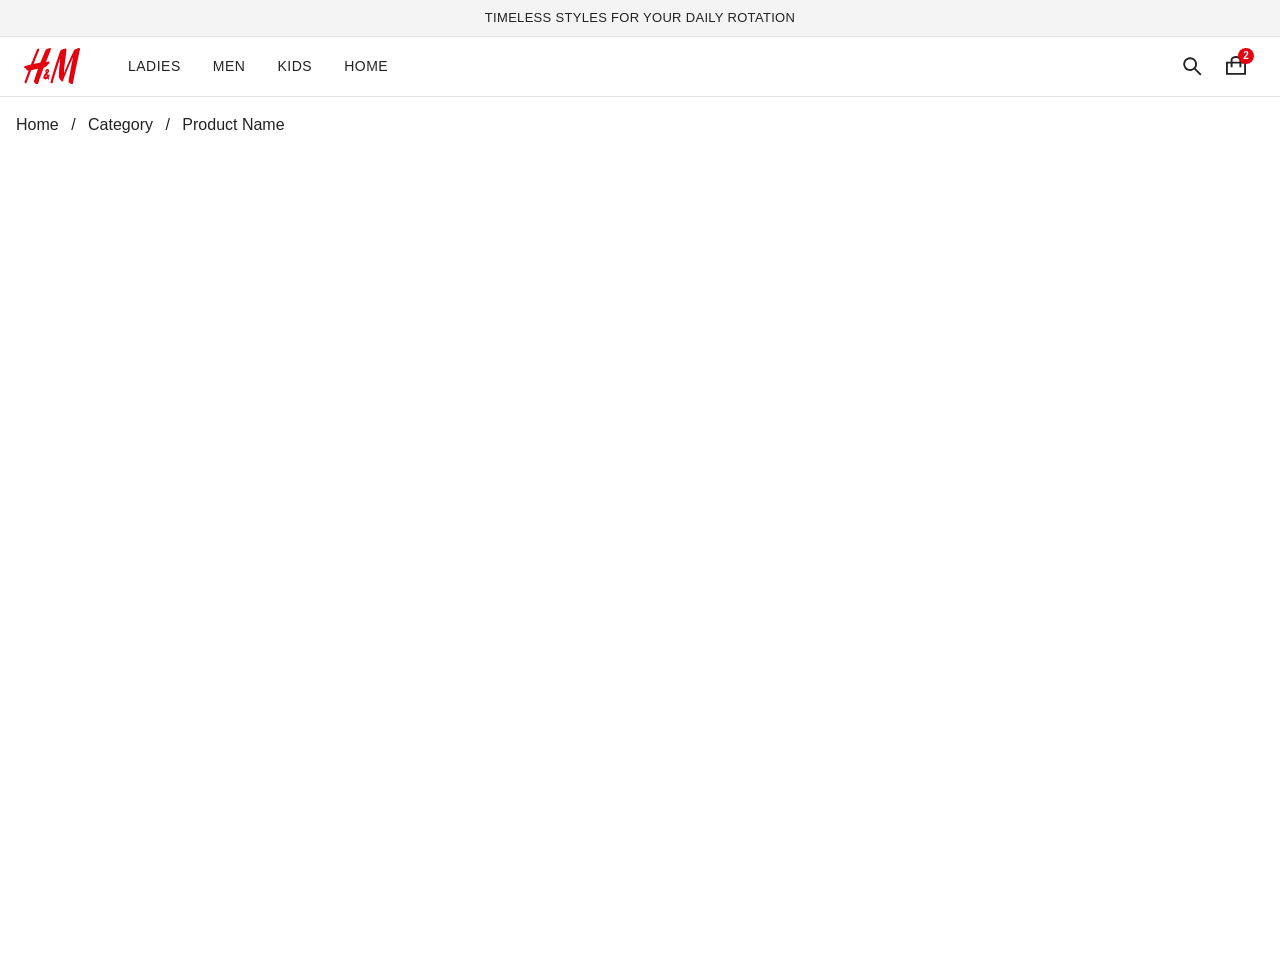
<file: pages/product.html>
<!DOCTYPE html>
<html lang="en">

<head>
    <meta charset="UTF-8">
    <meta name="viewport" content="width=device-width, initial-scale=1.0">
    <title>Product Details - H&M</title>
    <!-- Performance Degradation - must be first to block FCP -->
    <script src="../js/performance-delay.js"></script>
    <script src="../js/cls-degradation.js" defer></script>
    <script src="../js/spring-sale-banner.js" defer></script>

    <link rel="icon" type="image/svg+xml" href="../favicon.svg">
    <meta name="description" content="Product details and information">
    <link rel="stylesheet" href="../css/main.css">
    <link rel="stylesheet" href="../css/components.css">
    <link rel="stylesheet" href="../css/product.css">
    <link rel="stylesheet" href="../css/responsive.css">
    <link rel="stylesheet" href="../css/new_header.css">
    <link rel="stylesheet" href="../css/cart-notification.css">
    <link rel="stylesheet" href="../css/wishlist.css">
</head>

<body>
    <!-- Header -->
    <header class="header">
        <!-- Announcement Banner -->
        <div class="header-banner">
            <p>TIMELESS STYLES FOR YOUR DAILY ROTATION</p>
        </div>

        <!-- Main Navigation -->
        <nav class="header-nav" aria-label="Primary navigation">
            <!-- Logo -->
            <a href="../index.html" class="logo" aria-label="H&M">
                <svg viewBox="0 0 200 132" xmlns="http://www.w3.org/2000/svg" role="img"
                    aria-labelledby="desktop-hm-logo">
                    <title id="desktop-hm-logo">H&amp;M</title>
                    <path
                        d="M94.378.062c-1.39-.335-4.266.748-7.295 1.888-2.33.877-4.749 1.788-6.65 2.113-1.389.238-2.72 1.72-3.178 2.767a1250.033 1250.033 0 0 0-18.713 45.388 476.105 476.105 0 0 0-24.188 4.794c6.503-16.72 13.092-33.208 19.519-49.08 3.162-7.81-5.162-8.547-8.392-.63l-.206.503c-4.237 10.392-11.984 29.386-20.54 51.47A516.167 516.167 0 0 0 4.483 64.68c-5.146 1.486-5.368 2.857-3.14 5.944.689.955 1.776 1.326 2.805 1.677.823.281 1.61.55 2.125 1.094.646.682 1.236 1.392 1.819 2.093 2.132 2.563 4.16 5.001 8.383 5.452-4.803 12.82-9.594 26.039-13.933 38.768-2.724 7.99 5.039 9.625 8.021 1.171 4.808-13.629 9.883-27.425 15.086-41.179 3.688-.857 11.837-2.621 20.163-4.424l.005-.001 4.377-.948c-7.706 21.094-12.772 37.117-14.68 44.914-.323 1.324.114 2.128.436 2.719.043.079.083.154.12.226 1.246 1.816 2.463 2.795 3.763 3.841 1.406 1.131 2.907 2.339 4.647 4.768.91 1.275 3.94 1.962 4.978-1.175 7.127-21.543 14.46-41.755 21.305-59.876 2.841-.622 7.956-1.856 11.09-6.527 3.483-5.194 5.414-6.474 6.699-7.325.766-.508 1.302-.863 1.8-1.805 1.673-3.163.566-6.134-5.377-5.4 0 0-2.244.16-6.384.632 2.77-7.133 5.395-13.81 7.815-19.968v-.003c3.331-8.476 6.275-15.967 8.68-22.305 1.407-3.71 1.595-6.426-.708-6.98ZM140.484 4.007c7.256-3.577 10.858-3.1 10.936.512.101 4.608-.566 10.686-1.06 15.187l-.03.274c-.899 8.195-2 15.89-3.081 23.444-2.157 15.077-4.233 29.59-4.461 46.388 11.859-30.703 21.808-52.042 34.61-78.329 3.133-6.437 5.391-6.997 7.787-7.592.717-.178 1.446-.359 2.215-.701 13.017-5.792 13.505-2.234 11.804 4.838-6.317 26.244-22.455 108.852-24.927 121.571-.717 3.68-4.71 2.121-5.753.681-2.057-2.843-4.229-4.444-5.957-5.718-2.165-1.596-3.634-2.679-3.309-5.049 2.904-21.207 13.357-74.414 16.082-86.953-13.902 28.484-28.308 64.09-35.704 84.278-1.572 4.287-4.426 3.973-6.206.836-.978-1.722-2.315-3.115-3.629-4.483-2.049-2.133-4.041-4.207-4.529-7.378-1.647-10.726.058-27.747 1.67-43.833.876-8.743 1.724-17.21 1.991-24.24-7.564 21.805-20.265 64.144-25.828 83.273-2.301 7.915-9.936 6.623-7.907-1.091 8.456-32.102 26.663-88.878 34.549-109.296 1.316-3.407 4.146-4.31 7.119-5.26 1.213-.388 2.45-.783 3.618-1.359Z"
                        fill="#E50010"></path>
                    <path
                        d="M85.55 97.56a42.278 42.278 0 0 1 1.561-1.44c3.569-3.093 6.977-.025 3.449 5.204a59.27 59.27 0 0 1-2.557 3.526c.446 1.271.844 2.365 1.16 3.176 1.825 4.678-2.966 5.851-4.51 1.976a88.444 88.444 0 0 1-.42-1.078c-2.913 2.58-6.28 4.204-9.88 3.085-5.92-1.842-7.427-10.178-1.899-16.6 2.218-2.577 3.887-4.365 5.282-5.793-.42-1.375-.76-2.528-.983-3.335-.718-2.6-1.366-5.63 1.236-8.719 4.88-5.79 16.2-.65 10.474 8.264-1.38 2.147-2.992 4.175-4.674 6.231a530.665 530.665 0 0 0 1.761 5.503Zm-7.04 1.149c-2.912 3.998-1.188 5.421.975 4.097a17.54 17.54 0 0 0 2.036-1.486 406.179 406.179 0 0 1-1.524-4.577 75.337 75.337 0 0 0-1.488 1.966Zm3.303-13.187a53.206 53.206 0 0 0 1.546-1.67c3.605-4.07-3.522-5.773-1.881.452.092.351.207.764.335 1.218Z"
                        fill="#E50010"></path>
                </svg>
            </a>

            <!-- Nav Links -->
            <div class="nav-links">
                <a href="women.html" class="nav-link">Ladies</a>
                <a href="men.html" class="nav-link">Men</a>
                <a href="kids.html" class="nav-link">Kids</a>
                <a href="home.html" class="nav-link">Home</a>
            </div>

            <!-- Action Icons -->
            <div class="header-actions">
                <button class="header-action" aria-label="Open search" id="search-trigger">
                    <svg role="img" aria-hidden="true" focusable="false" viewBox="0 0 16 16"
                        xmlns="http://www.w3.org/2000/svg" height="16" width="16" fill="currentColor">
                        <path fill-rule="evenodd"
                            d="M9.823 10.883a5.5 5.5 0 1 1 1.06-1.06l4.72 4.72-1.06 1.06-4.72-4.72ZM10.5 6.5a4 4 0 1 1-8 0 4 4 0 0 1 8 0Z">
                        </path>
                    </svg>
                    <span>Search</span>
                </button>


                <a href="cart.html" class="header-action" aria-label="Shopping bag"><span class="cart-count"
                        style="display:none;">0</span>
                    <svg role="img" aria-hidden="true" focusable="false" viewBox="0 0 16 16"
                        xmlns="http://www.w3.org/2000/svg" height="16" width="16" fill="currentColor">
                        <path fill-rule="evenodd"
                            d="M8 0C6.928 0 5.92.298 5.16.75c-.704.42-1.411 1.115-1.411 2V4.5L0 4.501V15h16V4.5h-3.75V2.75c0-.893-.7-1.59-1.41-2.01C10.08.29 9.072 0 8 0Zm2.75 6v3h1.5V6h2.25v7.5h-13V6h2.25v3h1.5V6h5.5Zm0-1.5V2.75c0-.08-.107-.383-.674-.72C9.557 1.724 8.816 1.5 8 1.5c-.808 0-1.55.228-2.07.539-.577.343-.68.648-.68.711V4.5h5.5Z">
                        </path>
                    </svg>
                    <span>Shopping bag</span>
                </a>
            </div>
        </nav>
    </header>

    <!-- Breadcrumb -->
    <div class="container py-4">
        <nav class="breadcrumb">
            <a href="../index.html" class="link">Home</a>
            <span class="mx-2">/</span>
            <a href="#" class="link" id="breadcrumb-category">Category</a>
            <span class="mx-2">/</span>
            <span class="text-gray-600" id="breadcrumb-title">Product Name</span>
        </nav>
    </div>

    <!-- Product Detail -->
    <main class="container py-8 relative">
        <div id="product-loading" class="text-center py-12">
            <p>Loading product details...</p>
        </div>

        <div id="product-content" class="product-page-grid hidden">
            <!-- Product Images (Left Column) -->
            <div class="product-gallery">
                <div id="image-container" class="product-image-grid">
                    <!-- Images injected by JS -->
                </div>
            </div>

            <!-- Product Info (Right Column - Sticky) -->
            <div class="product-info-column">
                <div class="product-details-sticky">

                    <div class="flex justify-between items-start mb-2">
                        <h1 id="product-title" class="product-title">Loading...</h1>

                    </div>

                    <div class="flex items-baseline gap-4 mb-1">
                        <span id="product-price" class="product-price">₹0</span>
                        <span id="product-original-price" class="product-original-price hidden"></span>
                        <span id="product-discount" class="product-discount hidden"></span>
                    </div>
                    <p class="text-[10px] text-gray-500 tracking-wide mb-4">MRP inclusive of all taxes</p>

                    <div class="reviews-snippet mb-6">
                        <div class="stars text-yellow-500">★★★★☆</div>
                        <a href="#reviews" class="review-count hover:underline">(362 reviews)</a>
                    </div>

                    <!-- Color Selection -->
                    <div class="mb-6">
                        <p class="section-label mb-2 uppercase">Colour: <span id="selected-color-name"
                                class="font-normal normal-case" style="text-transform: none;">Selected Color</span></p>
                        <div id="color-options" class="flex flex-wrap gap-2">
                            <!-- Colors injected by JS -->
                        </div>
                    </div>

                    <!-- Size Selection -->
                    <div class="mb-6">
                        <div class="flex justify-between items-center mb-2">
                            <p class="section-label">Size</p>

                        </div>
                        <div id="size-options" class="size-grid">
                            <!-- Sizes injected by JS -->
                        </div>
                    </div>

                    <!-- Add to Bag -->
                    <div class="mb-6">
                        <button id="add-to-bag-btn" class="btn-add-to-bag">
                            <svg width="20" height="20" viewBox="0 0 24 24" fill="none" stroke="currentColor"
                                stroke-width="2" class="mr-2">
                                <path d="M6 2L3 6v14a2 2 0 0 0 2 2h14a2 2 0 0 0 2-2V6l-3-4z"></path>
                                <line x1="3" y1="6" x2="21" y2="6"></line>
                                <path d="M16 10a4 4 0 0 1-8 0"></path>
                            </svg>
                            Add
                        </button>
                    </div>

                    <!-- Extra Actions -->
                    <div class="delivery-info mb-8 text-sm text-gray-600">
                        <div class="flex items-center gap-2 mb-2">
                            <svg width="18" height="18" viewBox="0 0 24 24" fill="none" stroke="currentColor"
                                stroke-width="1.5">
                                <rect x="1" y="3" width="15" height="13"></rect>
                                <polygon points="16 8 20 8 23 11 23 16 16 16 16 14"></polygon>
                                <circle cx="5.5" cy="18.5" r="2.5"></circle>
                                <circle cx="18.5" cy="18.5" r="2.5"></circle>
                            </svg>
                            <span>Standard delivery in 2-7 days</span>
                        </div>

                    </div>

                    <!-- Accordions -->
                    <div class="accordion-group">
                        <!-- Description -->
                        <div class="accordion-item">
                            <button class="accordion-header" onclick="toggleAccordion('description')">
                                <span>Description & Fit</span>
                                <svg class="accordion-icon" width="16" height="16" viewBox="0 0 24 24" fill="none"
                                    stroke="currentColor" stroke-width="2">
                                    <path d="M6 9l6 6 6-6" />
                                </svg>
                            </button>
                            <div id="accordion-description" class="accordion-content">
                                <div class="accordion-body">
                                    <p id="long-description-text" class="mb-4 text-sm text-gray-700"></p>
                                    <dl id="description-list" class="desc-list text-xs text-gray-500"></dl>
                                </div>
                            </div>
                        </div>

                        <!-- Materials -->
                        <div class="accordion-item">
                            <button class="accordion-header" onclick="toggleAccordion('materials')">
                                <span>Materials & Sustainability</span>
                                <svg class="accordion-icon" width="16" height="16" viewBox="0 0 24 24" fill="none"
                                    stroke="currentColor" stroke-width="2">
                                    <path d="M6 9l6 6 6-6" />
                                </svg>
                            </button>
                            <div id="accordion-materials" class="accordion-content">
                                <div class="accordion-body" id="materials-list">
                                    <!-- Injected -->
                                </div>
                            </div>
                        </div>

                        <!-- Care Guide -->
                        <div class="accordion-item">
                            <button class="accordion-header" onclick="toggleAccordion('care')">
                                <span>Care Guide</span>
                                <svg class="accordion-icon" width="16" height="16" viewBox="0 0 24 24" fill="none"
                                    stroke="currentColor" stroke-width="2">
                                    <path d="M6 9l6 6 6-6" />
                                </svg>
                            </button>
                            <div id="accordion-care" class="accordion-content">
                                <div class="accordion-body text-sm">
                                    <p>Machine wash at 40°.</p>
                                    <p>Medium iron.</p>
                                    <p>Only non-chlorine bleach when needed.</p>
                                    <p>Line dry.</p>
                                    <p>Can be dry cleaned.</p>
                                </div>
                            </div>
                        </div>
                    </div>
                </div>
            </div>
        </div>
        <!-- Other Also Bought -->
        <section class="py-12 border-t border-gray-200 mt-12">
            <div class="container">
                <div class="flex justify-between items-center mb-6">
                    <h2 class="text-sm font-bold uppercase tracking-wide">OTHERS ALSO BOUGHT</h2>

                </div>
                <!-- ID matches what we will target in JS -->
                <div id="others-bought-grid" class="grid grid-cols-2 md:grid-cols-4 gap-4">
                    <!-- Dynamic Content -->
                </div>
            </div>
        </section>
        <script>
            window.addEventListener('load', () => {
                if (typeof Wishlist !== 'undefined') {
                    Wishlist.bindHeartButtons(document);
                }
            });
        </script>
    </main>

    <!-- Footer -->
    <footer class="footer">
        <div class="footer-top">
            <div class="container">
                <div class="footer-grid">
                    <div class="footer-brand">
                        <h3>H&M</h3>
                        <p class="footer-description">
                            Fashion and quality at the best price in a sustainable way.
                        </p>
                    </div>

                    <div class="footer-column">
                        <h4>Shop</h4>
                        <ul class="footer-links">
                            <li><a href="women.html">Ladies</a></li>
                            <li><a href="men.html">Men</a></li>
                            <li><a href="kids.html">Baby</a></li>
                            <li><a href="kids.html">Kids</a></li>
                            <li><a href="home.html">H&M HOME</a></li>
                        </ul>
                    </div>

                </div>
            </div>
        </div>

        <div class="footer-bottom">
            <div class="container" style="justify-content: center; flex-direction: column; text-align: center;">


            </div>
        </div>
    </footer>

    <div class="banner-overlay" id="banner-overlay"></div>
    <!-- Sign In Modal -->


    <!-- Search Modal -->
    <div id="search-modal-overlay" class="modal-overlay">
        <div role="dialog" aria-modal="true" data-modal-name="search-drawer" class="eb4023 cf7e23 ad18ed b42beb e6af43"
            aria-labelledby="search-drawer">
            <div class="c37ef6 b85dec">
                <span id="search-drawer" class="bb4b14" aria-live="polite"></span>
                <form role="search" class="a2a4cc">
                    <input type="search" class="c8516e" placeholder="Search" id="site-search"
                        data-elid="search-drawer-input" minlength="2" name="site-search" autocapitalize="none"
                        autocomplete="off" maxlength="200" aria-label="Search bar, enter term">
                    <button class="f43d1c bff633 d65212 e07c27 a848a0" aria-disabled="false" type="submit"
                        data-elid="search-drawer-search-button">
                        <span class="f82cce">
                            <svg role="img" aria-hidden="true" focusable="false" viewBox="0 0 16 16"
                                xmlns="http://www.w3.org/2000/svg" height="16" width="16">
                                <path fill-rule="evenodd"
                                    d="M9.823 10.883a5.5 5.5 0 1 1 1.06-1.06l4.72 4.72-1.06 1.06-4.72-4.72ZM10.5 6.5a4 4 0 1 1-8 0 4 4 0 0 1 8 0Z">
                                </path>
                            </svg>
                        </span>
                        <span></span>
                        <span class="bb4b14" aria-live="polite">Search</span>
                    </button>
                    <button class="c1561c e07c27 c20f04 a2fba7" aria-disabled="false" type="button"
                        data-elid="search-clear-button" aria-label="Clear search">
                        <span></span>
                        <span aria-hidden="true">Clear</span>
                    </button>
                    <div class="d3fdd2" aria-live="polite"></div>
                </form>
                <button class="f43d1c bff633 d65212 e07c27" aria-disabled="false" type="button" tabindex="0"
                    id="search-close">
                    <span class="f82cce">
                        <svg role="img" aria-hidden="true" focusable="false" viewBox="0 0 16 16"
                            xmlns="http://www.w3.org/2000/svg" height="16" width="16">
                            <path
                                d="M8.00011 6.9375L3.04 2L2 3.06L6.93945 7.99816L2 12.96L3.04 14L8.00011 9.05882L12.96 14L14 12.96L9.06077 7.99816L14 3.04L12.96 2L8.00011 6.9375Z">
                            </path>
                        </svg>
                    </span>
                    <span></span>
                    <span class="bb4b14" aria-live="polite">Close</span>
                </button>
            </div>
            <div class="bfe0f1" tabindex="-1" data-testid="navigation-panel">
                <div class="a147f7">
                    <section aria-labelledby="popular-searches-heading">
                        <h2 class="d03240 b6cb73 b33a87 c825e4" id="popular-searches-heading">Popular searches</h2>
                        <ul class="c2c252">
                            <li class="ae2d5c"><a class="e9e520" href="women.html" tabindex="0">Ladies Jacket Edit
                                    ’25</a></li>
                            <li class="ae2d5c"><a class="e9e520" href="men.html" tabindex="0">Shirt Men</a></li>
                            <li class="ae2d5c"><a class="e9e520" href="kids.html" tabindex="0">Sweatshirts Kids</a></li>
                        </ul>
                    </section>
                </div>
            </div>
        </div>
    </div>
    <!-- Cart Notification -->
    <div id="cart-notification" class="cart-notification">
        <button class="notification-close" onclick="closeNotification()">&times;</button>
        <div class="notification-content">
            <img id="notification-img" class="notification-image" src="" alt="Product Image">
            <div class="notification-details">
                <h4 id="notification-title" class="notification-title">Product Name</h4>
                <div id="notification-price" class="notification-price">Rs. 0</div>
                <div class="notification-meta">Colour: <span id="notification-color">Black</span></div>
                <div class="notification-meta">Size: <span id="notification-size">S</span></div>
                <div class="notification-meta">Quantity: <span id="notification-qty">1</span></div>
            </div>
        </div>
        <div class="notification-actions">
            <a href="cart.html" class="btn-checkout-mini">View shopping bag</a>
        </div>
    </div>

    <script src="../js/main.js"></script>
    <script src="../js/products-data.js"></script>
    <script src="../js/wishlist.js"></script>
    <script src="../js/product-details.js"></script>
</body>

</html>
</file>
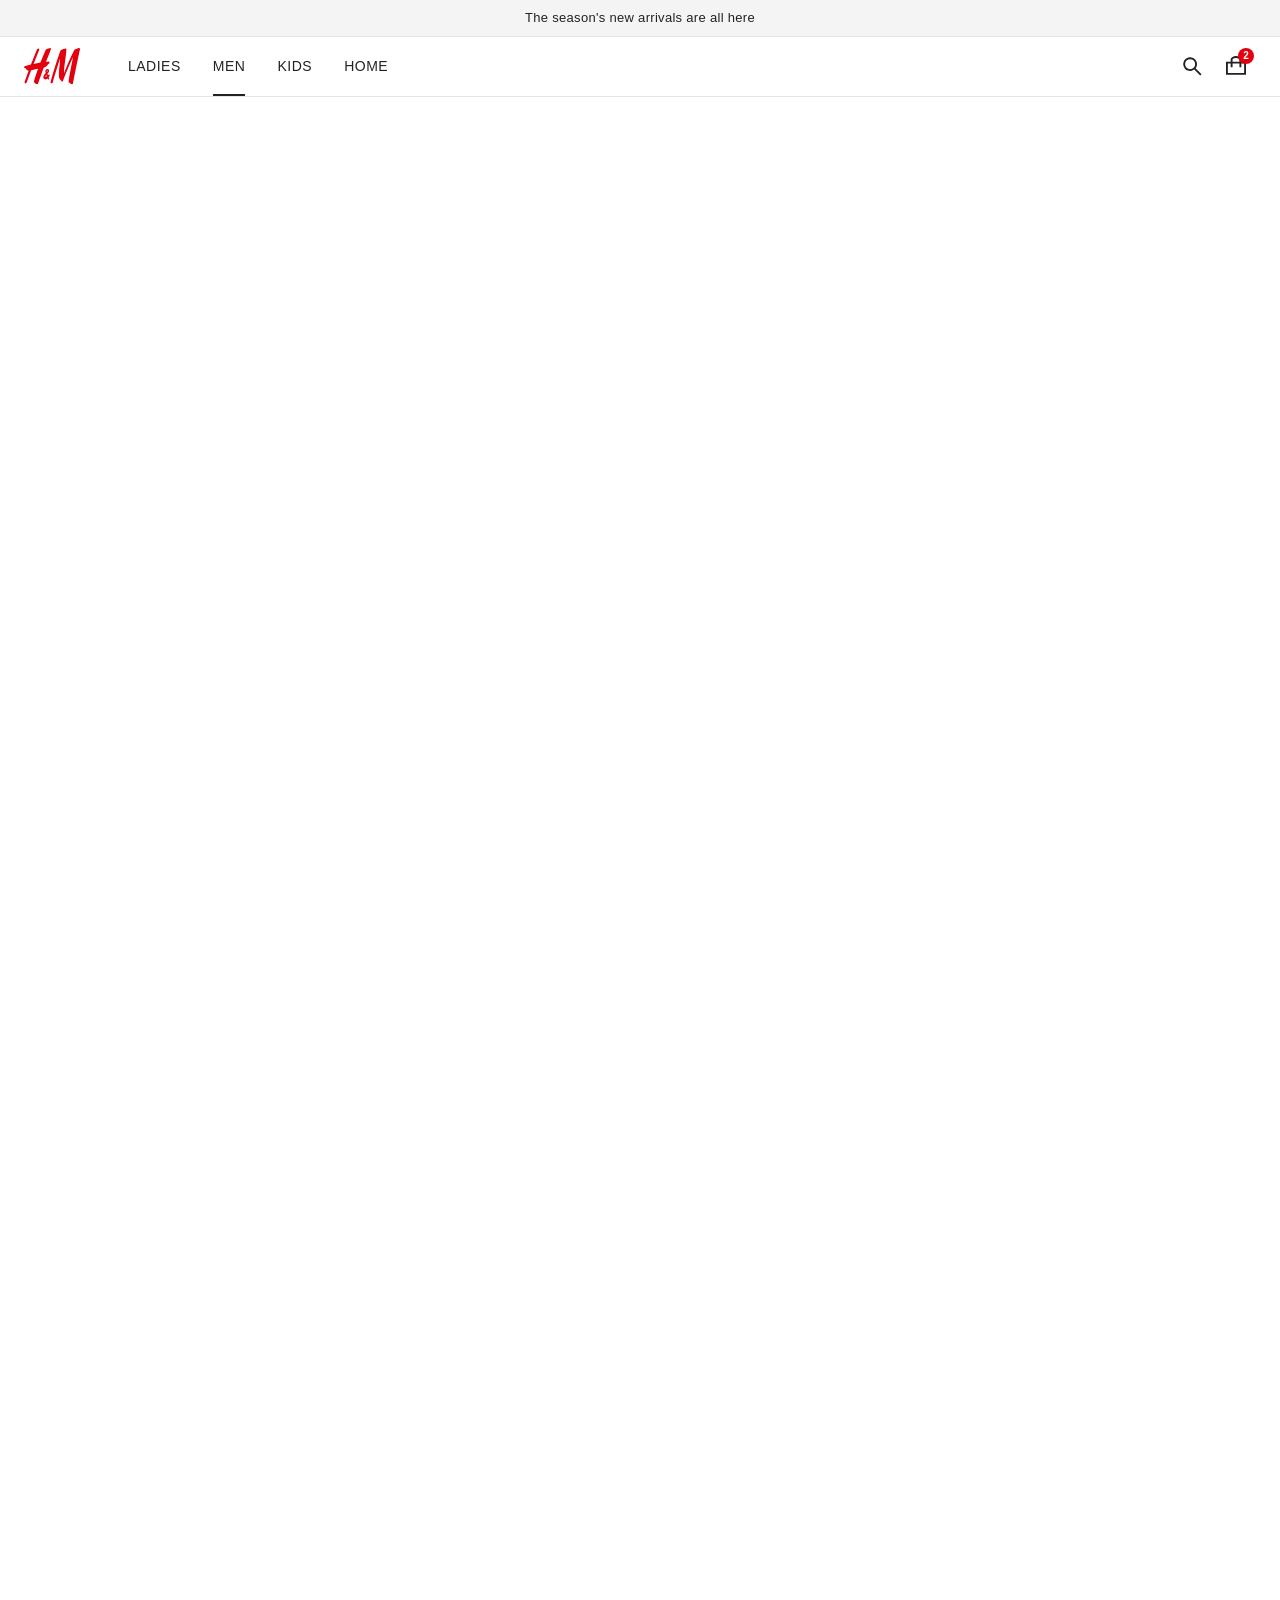
<file: pages/search.html>
<!DOCTYPE html>
<html lang="en">

<head>
    <meta charset="UTF-8">
    <meta name="viewport" content="width=device-width, initial-scale=1.0">
    <title>Men's Fashion - H&M</title>
    <!-- Performance Degradation - must be first to block FCP -->
    <script src="../js/performance-delay.js"></script>
    <script src="../js/cls-degradation.js" defer></script>
    <script src="../js/spring-sale-banner.js" defer></script>

    <link rel="icon" type="image/svg+xml" href="../favicon.svg">
    <meta name="description"
        content="Shop the latest men's fashion at H&M. Discover stylish shirts, jeans, jackets, and more.">
    <link rel="stylesheet" href="../css/main.css">
    <link rel="stylesheet" href="../css/components.css">
    <link rel="stylesheet" href="../css/responsive.css">
    <link rel="stylesheet" href="../css/new_header.css">
    <link rel="stylesheet" href="../css/filters.css">
    <link rel="stylesheet" href="../css/wishlist.css">
</head>

<body>
    <!-- Header -->
    <header class="header">
        <!-- Announcement Banner -->
        <div class="header-banner">
            <p>The season's new arrivals are all here</p>
        </div>

        <!-- Main Navigation -->
        <nav class="header-nav" aria-label="Primary navigation">
            <!-- Logo -->
            <a href="../index.html" class="logo" aria-label="H&M">
                <svg viewBox="0 0 200 132" xmlns="http://www.w3.org/2000/svg" role="img"
                    aria-labelledby="desktop-hm-logo">
                    <title id="desktop-hm-logo">H&amp;M</title>
                    <path
                        d="M94.378.062c-1.39-.335-4.266.748-7.295 1.888-2.33.877-4.749 1.788-6.65 2.113-1.389.238-2.72 1.72-3.178 2.767a1250.033 1250.033 0 0 0-18.713 45.388 476.105 476.105 0 0 0-24.188 4.794c6.503-16.72 13.092-33.208 19.519-49.08 3.162-7.81-5.162-8.547-8.392-.63l-.206.503c-4.237 10.392-11.984 29.386-20.54 51.47A516.167 516.167 0 0 0 4.483 64.68c-5.146 1.486-5.368 2.857-3.14 5.944.689.955 1.776 1.326 2.805 1.677.823.281 1.61.55 2.125 1.094.646.682 1.236 1.392 1.819 2.093 2.132 2.563 4.16 5.001 8.383 5.452-4.803 12.82-9.594 26.039-13.933 38.768-2.724 7.99 5.039 9.625 8.021 1.171 4.808-13.629 9.883-27.425 15.086-41.179 3.688-.857 11.837-2.621 20.163-4.424l.005-.001 4.377-.948c-7.706 21.094-12.772 37.117-14.68 44.914-.323 1.324.114 2.128.436 2.719.043.079.083.154.12.226 1.246 1.816 2.463 2.795 3.763 3.841 1.406 1.131 2.907 2.339 4.647 4.768.91 1.275 3.94 1.962 4.978-1.175 7.127-21.543 14.46-41.755 21.305-59.876 2.841-.622 7.956-1.856 11.09-6.527 3.483-5.194 5.414-6.474 6.699-7.325.766-.508 1.302-.863 1.8-1.805 1.673-3.163.566-6.134-5.377-5.4 0 0-2.244.16-6.384.632 2.77-7.133 5.395-13.81 7.815-19.968v-.003c3.331-8.476 6.275-15.967 8.68-22.305 1.407-3.71 1.595-6.426-.708-6.98ZM140.484 4.007c7.256-3.577 10.858-3.1 10.936.512.101 4.608-.566 10.686-1.06 15.187l-.03.274c-.899 8.195-2 15.89-3.081 23.444-2.157 15.077-4.233 29.59-4.461 46.388 11.859-30.703 21.808-52.042 34.61-78.329 3.133-6.437 5.391-6.997 7.787-7.592.717-.178 1.446-.359 2.215-.701 13.017-5.792 13.505-2.234 11.804 4.838-6.317 26.244-22.455 108.852-24.927 121.571-.717 3.68-4.71 2.121-5.753.681-2.057-2.843-4.229-4.444-5.957-5.718-2.165-1.596-3.634-2.679-3.309-5.049 2.904-21.207 13.357-74.414 16.082-86.953-13.902 28.484-28.308 64.09-35.704 84.278-1.572 4.287-4.426 3.973-6.206.836-.978-1.722-2.315-3.115-3.629-4.483-2.049-2.133-4.041-4.207-4.529-7.378-1.647-10.726.058-27.747 1.67-43.833.876-8.743 1.724-17.21 1.991-24.24-7.564 21.805-20.265 64.144-25.828 83.273-2.301 7.915-9.936 6.623-7.907-1.091 8.456-32.102 26.663-88.878 34.549-109.296 1.316-3.407 4.146-4.31 7.119-5.26 1.213-.388 2.45-.783 3.618-1.359Z"
                        fill="#E50010"></path>
                    <path
                        d="M85.55 97.56a42.278 42.278 0 0 1 1.561-1.44c3.569-3.093 6.977-.025 3.449 5.204a59.27 59.27 0 0 1-2.557 3.526c.446 1.271.844 2.365 1.16 3.176 1.825 4.678-2.966 5.851-4.51 1.976a88.444 88.444 0 0 1-.42-1.078c-2.913 2.58-6.28 4.204-9.88 3.085-5.92-1.842-7.427-10.178-1.899-16.6 2.218-2.577 3.887-4.365 5.282-5.793-.42-1.375-.76-2.528-.983-3.335-.718-2.6-1.366-5.63 1.236-8.719 4.88-5.79 16.2-.65 10.474 8.264-1.38 2.147-2.992 4.175-4.674 6.231a530.665 530.665 0 0 0 1.761 5.503Zm-7.04 1.149c-2.912 3.998-1.188 5.421.975 4.097a17.54 17.54 0 0 0 2.036-1.486 406.179 406.179 0 0 1-1.524-4.577 75.337 75.337 0 0 0-1.488 1.966Zm3.303-13.187a53.206 53.206 0 0 0 1.546-1.67c3.605-4.07-3.522-5.773-1.881.452.092.351.207.764.335 1.218Z"
                        fill="#E50010"></path>
                </svg>
            </a>

            <!-- Nav Links -->
            <div class="nav-links">
                <a href="women.html" class="nav-link">Ladies</a>
                <a href="men.html" class="nav-link active">Men</a>
                <a href="kids.html" class="nav-link">Kids</a>
                <a href="home.html" class="nav-link">Home</a>
            </div>

            <!-- Action Icons -->
            <div class="header-actions">
                <button class="header-action" aria-label="Open search" id="search-trigger">
                    <svg role="img" aria-hidden="true" focusable="false" viewBox="0 0 16 16"
                        xmlns="http://www.w3.org/2000/svg" height="16" width="16" fill="currentColor">
                        <path fill-rule="evenodd"
                            d="M9.823 10.883a5.5 5.5 0 1 1 1.06-1.06l4.72 4.72-1.06 1.06-4.72-4.72ZM10.5 6.5a4 4 0 1 1-8 0 4 4 0 0 1 8 0Z">
                        </path>
                    </svg>
                    <span>Search</span>
                </button>


                <a href="cart.html" class="header-action" aria-label="Shopping bag"><span class="cart-count"
                        style="display:none;">0</span>
                    <svg role="img" aria-hidden="true" focusable="false" viewBox="0 0 16 16"
                        xmlns="http://www.w3.org/2000/svg" height="16" width="16" fill="currentColor">
                        <path fill-rule="evenodd"
                            d="M8 0C6.928 0 5.92.298 5.16.75c-.704.42-1.411 1.115-1.411 2V4.5L0 4.501V15h16V4.5h-3.75V2.75c0-.893-.7-1.59-1.41-2.01C10.08.29 9.072 0 8 0Zm2.75 6v3h1.5V6h2.25v7.5h-13V6h2.25v3h1.5V6h5.5Zm0-1.5V2.75c0-.08-.107-.383-.674-.72C9.557 1.724 8.816 1.5 8 1.5c-.808 0-1.55.228-2.07.539-.577.343-.68.648-.68.711V4.5h5.5Z">
                        </path>
                    </svg>
                    <span>Shopping bag</span>
                </a>
            </div>
        </nav>
    </header>

    <!-- Search Results Header -->
    <section class="container" style="padding: 40px 16px 20px;">
        <h1 id="search-title" class="text-2xl font-bold mb-2 uppercase">Search Results</h1>
        <p id="search-count" class="text-sm text-gray-600">0 items found</p>
    </section>

    <!-- Main Content -->
    <main class="container py-8">
        </button>
        <div class="filter-overlay" id="filter-overlay"></div>

        <div class="grid layout-grid" style="gap: 2.5rem;">
            <!-- Filters Sidebar -->
            <aside class="filters-sidebar" id="filters-sidebar">
                <!-- Mobile header -->
                <div class="mobile-filter-header">
                    <span class="mobile-filter-title">Filter</span>
                    <button class="mobile-filter-close" id="mobile-filter-close" aria-label="Close filters">
                        <svg viewBox="0 0 16 16" xmlns="http://www.w3.org/2000/svg" fill="currentColor">
                            <path
                                d="M13.354 3.354 8.707 8l4.647 4.646-1.061 1.061L7.647 9.06l-4.646 4.647-1.061-1.06L6.586 8 1.94 3.354l1.06-1.061L7.647 6.94l4.646-4.647 1.061 1.06Z">
                            </path>
                        </svg>
                    </button>
                </div>

                <!-- Category Filter -->
                <div class="filter-section open">
                    <button class="filter-header" aria-expanded="true">
                        Product Type
                        <svg class="filter-header-icon" viewBox="0 0 16 16" xmlns="http://www.w3.org/2000/svg"
                            fill="currentColor">
                            <path
                                d="m7.999 9.758 6.818-6.818L15.877 4 8 11.88l-.52-.52a.717.717 0 0 1-.01-.01L.12 4l1.06-1.06L8 9.758Z">
                            </path>
                        </svg>
                    </button>
                    <div class="filter-body">
                        <ul class="filter-list">
                            <li><label class="filter-checkbox-label"><input type="checkbox" class="filter-checkbox"
                                        data-filter-type="category" data-filter-value="t-shirts & tops"> T-Shirts &
                                    Tops</label></li>
                            <li><label class="filter-checkbox-label"><input type="checkbox" class="filter-checkbox"
                                        data-filter-type="category" data-filter-value="shirts"> Shirts</label></li>
                            <li><label class="filter-checkbox-label"><input type="checkbox" class="filter-checkbox"
                                        data-filter-type="category" data-filter-value="trousers"> Trousers</label></li>
                            <li><label class="filter-checkbox-label"><input type="checkbox" class="filter-checkbox"
                                        data-filter-type="category" data-filter-value="jeans & trousers"> Jeans</label>
                            </li>
                            <li><label class="filter-checkbox-label"><input type="checkbox" class="filter-checkbox"
                                        data-filter-type="category" data-filter-value="jackets & coats"> Jackets &
                                    Coats</label></li>
                            <li><label class="filter-checkbox-label"><input type="checkbox" class="filter-checkbox"
                                        data-filter-type="category" data-filter-value="hoodies & sweatshirts"> Hoodies &
                                    Sweatshirts</label></li>
                            <li><label class="filter-checkbox-label"><input type="checkbox" class="filter-checkbox"
                                        data-filter-type="category" data-filter-value="sportswear"> Sportswear</label>
                            </li>
                        </ul>
                    </div>
                </div>

                <!-- Size Filter -->
                <div class="filter-section open">
                    <button class="filter-header" aria-expanded="true">
                        Size
                        <svg class="filter-header-icon" viewBox="0 0 16 16" xmlns="http://www.w3.org/2000/svg"
                            fill="currentColor">
                            <path
                                d="m7.999 9.758 6.818-6.818L15.877 4 8 11.88l-.52-.52a.717.717 0 0 1-.01-.01L.12 4l1.06-1.06L8 9.758Z">
                            </path>
                        </svg>
                    </button>
                    <div class="filter-body">
                        <ul class="size-filter-grid">
                            <li><input type="checkbox" class="size-chip-input" id="sz-xs" data-filter-type="size"
                                    data-filter-value="XS"><label class="size-chip-label" for="sz-xs">XS</label></li>
                            <li><input type="checkbox" class="size-chip-input" id="sz-s" data-filter-type="size"
                                    data-filter-value="S"><label class="size-chip-label" for="sz-s">S</label></li>
                            <li><input type="checkbox" class="size-chip-input" id="sz-m" data-filter-type="size"
                                    data-filter-value="M"><label class="size-chip-label" for="sz-m">M</label></li>
                            <li><input type="checkbox" class="size-chip-input" id="sz-l" data-filter-type="size"
                                    data-filter-value="L"><label class="size-chip-label" for="sz-l">L</label></li>
                            <li><input type="checkbox" class="size-chip-input" id="sz-xl" data-filter-type="size"
                                    data-filter-value="XL"><label class="size-chip-label" for="sz-xl">XL</label></li>
                            <li><input type="checkbox" class="size-chip-input" id="sz-xxl" data-filter-type="size"
                                    data-filter-value="XXL"><label class="size-chip-label" for="sz-xxl">XXL</label></li>
                        </ul>
                    </div>
                </div>

                <!-- Color Filter -->
                <div class="filter-section open">
                    <button class="filter-header" aria-expanded="true">
                        Colour
                        <svg class="filter-header-icon" viewBox="0 0 16 16" xmlns="http://www.w3.org/2000/svg"
                            fill="currentColor">
                            <path
                                d="m7.999 9.758 6.818-6.818L15.877 4 8 11.88l-.52-.52a.717.717 0 0 1-.01-.01L.12 4l1.06-1.06L8 9.758Z">
                            </path>
                        </svg>
                    </button>
                    <div class="filter-body">
                        <div class="color-filter-grid">
                            <div class="color-swatch-wrapper">
                                <input type="checkbox" class="color-swatch-input" id="clr-black"
                                    data-filter-type="color" data-filter-value="black">
                                <label class="color-swatch-label" for="clr-black">
                                    <span class="color-swatch-circle" style="background:#000"></span>
                                    <span class="color-swatch-name">Black</span>
                                </label>
                            </div>
                            <div class="color-swatch-wrapper">
                                <input type="checkbox" class="color-swatch-input" id="clr-white"
                                    data-filter-type="color" data-filter-value="white">
                                <label class="color-swatch-label" for="clr-white">
                                    <span class="color-swatch-circle" style="background:#fff"></span>
                                    <span class="color-swatch-name">White</span>
                                </label>
                            </div>
                            <div class="color-swatch-wrapper">
                                <input type="checkbox" class="color-swatch-input" id="clr-blue" data-filter-type="color"
                                    data-filter-value="blue">
                                <label class="color-swatch-label" for="clr-blue">
                                    <span class="color-swatch-circle" style="background:#1e88e5"></span>
                                    <span class="color-swatch-name">Blue</span>
                                </label>
                            </div>
                            <div class="color-swatch-wrapper">
                                <input type="checkbox" class="color-swatch-input" id="clr-grey" data-filter-type="color"
                                    data-filter-value="grey">
                                <label class="color-swatch-label" for="clr-grey">
                                    <span class="color-swatch-circle" style="background:#9e9e9e"></span>
                                    <span class="color-swatch-name">Grey</span>
                                </label>
                            </div>
                            <div class="color-swatch-wrapper">
                                <input type="checkbox" class="color-swatch-input" id="clr-beige"
                                    data-filter-type="color" data-filter-value="beige">
                                <label class="color-swatch-label" for="clr-beige">
                                    <span class="color-swatch-circle" style="background:#F5F5DC"></span>
                                    <span class="color-swatch-name">Beige</span>
                                </label>
                            </div>
                            <div class="color-swatch-wrapper">
                                <input type="checkbox" class="color-swatch-input" id="clr-brown"
                                    data-filter-type="color" data-filter-value="brown">
                                <label class="color-swatch-label" for="clr-brown">
                                    <span class="color-swatch-circle" style="background:#795548"></span>
                                    <span class="color-swatch-name">Brown</span>
                                </label>
                            </div>
                            <div class="color-swatch-wrapper">
                                <input type="checkbox" class="color-swatch-input" id="clr-green"
                                    data-filter-type="color" data-filter-value="green">
                                <label class="color-swatch-label" for="clr-green">
                                    <span class="color-swatch-circle" style="background:#4caf50"></span>
                                    <span class="color-swatch-name">Green</span>
                                </label>
                            </div>
                            <div class="color-swatch-wrapper">
                                <input type="checkbox" class="color-swatch-input" id="clr-red" data-filter-type="color"
                                    data-filter-value="red">
                                <label class="color-swatch-label" for="clr-red">
                                    <span class="color-swatch-circle" style="background:#e53935"></span>
                                    <span class="color-swatch-name">Red</span>
                                </label>
                            </div>
                        </div>
                    </div>
                </div>

                <!-- Price Filter -->
                <div class="filter-section open">
                    <button class="filter-header" aria-expanded="true">
                        Price
                        <svg class="filter-header-icon" viewBox="0 0 16 16" xmlns="http://www.w3.org/2000/svg"
                            fill="currentColor">
                            <path
                                d="m7.999 9.758 6.818-6.818L15.877 4 8 11.88l-.52-.52a.717.717 0 0 1-.01-.01L.12 4l1.06-1.06L8 9.758Z">
                            </path>
                        </svg>
                    </button>
                    <div class="filter-body">
                        <div class="price-filter-container">
                            <div class="price-inputs-row">
                                <div class="price-input-group">
                                    <label class="price-input-label" for="filter-min-price">Min</label>
                                    <input type="number" placeholder="₹0" class="price-input" id="filter-min-price">
                                </div>
                                <div class="price-input-group">
                                    <label class="price-input-label" for="filter-max-price">Max</label>
                                    <input type="number" placeholder="₹10,000" class="price-input"
                                        id="filter-max-price">
                                </div>
                            </div>
                            <button class="price-apply-btn" id="filter-apply-price">Apply</button>
                        </div>
                    </div>
                </div>
            </aside>

            <!-- Products Grid -->
            <div>
                <!-- Active Filters -->
                <div id="active-filters" class="active-filters-bar" style="display:none;"></div>

                <!-- Sort Bar -->
                <div class="sort-toolbar">
                    <div class="product-count-text">
                        <span class="product-count-number" id="filter-product-count">0</span> items
                    </div>
                    <div class="sort-select-wrapper">
                        <label class="sort-label" for="filter-sort">Sort by</label>
                        <select class="sort-select" id="filter-sort">
                            <option value="featured">Recommended</option>
                            <option value="price-low-high">Price (low to high)</option>
                            <option value="price-high-low">Price (high to low)</option>
                            <option value="newest">Newest</option>
                        </select>
                    </div>
                </div>

                <div class="product-grid" id="men-product-grid">
                    <!-- Products will be loaded dynamically -->
                </div>
            </div>
        </div>
        <!-- SEO Text -->
        <div class="mt-24 border-t pt-4 text-xs text-gray-500" style="margin-top: 100px;">
            <h2 class="font-bold text-gray-800 uppercase mb-2 text-xs">Men's Clothing</h2>
            <p class="mb-4 text-xs leading-relaxed">Check out all the freshest styles your closet needs in our men's
                clothing range. You'll find
                a roundup of everyday essentials, including tops and T-Shirts, as well as comfy lounge sets and
                underwear. Formal event coming up? Scroll no further than our men's blazers and suits for the sharpest
                looks and nail the dress code. When it comes to men's pants, there's chinos, joggers and cargo styles in
                all the staple colors. dreaming of denim? our men's jeans offer a range of fits to suit your style,
                including skinny, straight and tapered, to name just a few. Wear yours with a trendy oversized shirt or
                a classic denim number from our men's shirts edit. and when it comes to chilly weather, our men's
                jackets and coats have you covered – we've got puffer jackets and trench coats, as well as leather
                jackets and bomber jackets in year-round colors.</p>
            <a href="men.html" class="font-bold text-gray-800 hover:underline text-xs">HM.com/Men</a>
        </div>
    </main>

    <!-- Footer -->
    <footer class="footer">
        <div class="footer-top">
            <div class="container">
                <div class="footer-grid">
                    <div class="footer-brand">
                        <h3>H&M</h3>
                        <p class="footer-description">
                            Fashion and quality at the best price in a sustainable way.
                        </p>
                    </div>

                    <div class="footer-column">
                        <h4>Shop</h4>
                        <ul class="footer-links">
                            <li><a href="women.html">Ladies</a></li>
                            <li><a href="men.html">Men</a></li>
                            <li><a href="kids.html">Baby</a></li>
                            <li><a href="kids.html">Kids</a></li>
                            <li><a href="home.html">H&M HOME</a></li>
                        </ul>
                    </div>

                </div>
            </div>
        </div>

        <div class="footer-bottom">
            <div class="container" style="justify-content: center; flex-direction: column; text-align: center;">


            </div>
        </div>
    </footer>

    <div class="banner-overlay" id="banner-overlay"></div>
    <!-- Sign In Modal -->


    <!-- Search Modal -->
    <div id="search-modal-overlay" class="modal-overlay">
        <div role="dialog" aria-modal="true" data-modal-name="search-drawer" class="eb4023 cf7e23 ad18ed b42beb e6af43"
            aria-labelledby="search-drawer">
            <div class="c37ef6 b85dec">
                <span id="search-drawer" class="bb4b14" aria-live="polite"></span>
                <form role="search" class="a2a4cc">
                    <input type="search" class="c8516e" placeholder="Search" id="site-search"
                        data-elid="search-drawer-input" minlength="2" name="site-search" autocapitalize="none"
                        autocomplete="off" maxlength="200" aria-label="Search bar, enter term">
                    <button class="f43d1c bff633 d65212 e07c27 a848a0" aria-disabled="false" type="submit"
                        data-elid="search-drawer-search-button">
                        <span class="f82cce">
                            <svg role="img" aria-hidden="true" focusable="false" viewBox="0 0 16 16"
                                xmlns="http://www.w3.org/2000/svg" height="16" width="16">
                                <path fill-rule="evenodd"
                                    d="M9.823 10.883a5.5 5.5 0 1 1 1.06-1.06l4.72 4.72-1.06 1.06-4.72-4.72ZM10.5 6.5a4 4 0 1 1-8 0 4 4 0 0 1 8 0Z">
                                </path>
                            </svg>
                        </span>
                        <span></span>
                        <span class="bb4b14" aria-live="polite">Search</span>
                    </button>
                    <button class="c1561c e07c27 c20f04 a2fba7" aria-disabled="false" type="button"
                        data-elid="search-clear-button" aria-label="Clear search">
                        <span></span>
                        <span aria-hidden="true">Clear</span>
                    </button>
                    <div class="d3fdd2" aria-live="polite"></div>
                </form>
                <button class="f43d1c bff633 d65212 e07c27" aria-disabled="false" type="button" tabindex="0"
                    id="search-close">
                    <span class="f82cce">
                        <svg role="img" aria-hidden="true" focusable="false" viewBox="0 0 16 16"
                            xmlns="http://www.w3.org/2000/svg" height="16" width="16">
                            <path
                                d="M8.00011 6.9375L3.04 2L2 3.06L6.93945 7.99816L2 12.96L3.04 14L8.00011 9.05882L12.96 14L14 12.96L9.06077 7.99816L14 3.04L12.96 2L8.00011 6.9375Z">
                            </path>
                        </svg>
                    </span>
                    <span></span>
                    <span class="bb4b14" aria-live="polite">Close</span>
                </button>
            </div>
            <div class="bfe0f1" tabindex="-1" data-testid="navigation-panel">
                <div class="a147f7">
                    <section aria-labelledby="popular-searches-heading">
                        <h2 class="d03240 b6cb73 b33a87 c825e4" id="popular-searches-heading">Popular searches</h2>
                        <ul class="c2c252">
                            <li class="ae2d5c"><a class="e9e520" href="women.html" tabindex="0">Ladies Jacket Edit
                                    ’25</a></li>
                            <li class="ae2d5c"><a class="e9e520" href="men.html" tabindex="0">Shirt Men</a></li>
                            <li class="ae2d5c"><a class="e9e520" href="kids.html" tabindex="0">Sweatshirts Kids</a></li>
                        </ul>
                    </section>
                </div>
            </div>
        </div>
    </div>
    <script src="../js/products-data.js"></script>
    <script src="../js/main.js"></script>
    <script src="../js/wishlist.js"></script>
    <script src="../js/category-filter.js"></script>
    <script>
        document.addEventListener('DOMContentLoaded', () => {
            CategoryFilter.init({
                categoryKey: 'men',
                gridId: 'men-product-grid'
            });
        });
    </script>
</file>
<file: css/main.css>
/* H&M Website Replica - Main CSS Framework */

/* CSS Variables - H&M Design System */
:root {
  /* Colors */
  --hm-red: #E50010;
  --hm-dark-red: #C4000E;
  --hm-black: #222222;
  --hm-white: #ffffff;
  --hm-gray-50: #fafafa;
  --hm-gray-100: #f4f4f4;
  --hm-gray-200: #e4e4e4;
  --hm-gray-300: #d0d0d0;
  --hm-gray-400: #b6b6b6;
  --hm-gray-500: #999999;
  --hm-gray-600: #707070;
  --hm-gray-700: #555555;
  --hm-gray-800: #333333;
  --hm-gray-900: #1a1a1a;

  /* Typography */
  --font-family-primary: 'Helvetica Neue', Helvetica, Arial, 'Hiragino Kaku Gothic ProN', 'Hiragino Sans', Meiryo, sans-serif;
  --font-size-xs: 0.75rem;
  /* 12px */
  --font-size-sm: 0.8125rem;
  /* 13px */
  --font-size-base: 1rem;
  /* 16px */
  --font-size-lg: 1.125rem;
  /* 18px */
  --font-size-xl: 1.375rem;
  /* 22px */
  --font-size-2xl: 1.75rem;
  /* 28px */
  --font-size-3xl: 2.5rem;
  /* 40px */
  --font-size-4xl: 3.5rem;
  /* 56px */

  /* Spacing */
  --spacing-xs: 0.25rem;
  /* 4px */
  --spacing-sm: 0.5rem;
  /* 8px */
  --spacing-md: 1rem;
  /* 16px */
  --spacing-lg: 1.5rem;
  /* 24px */
  --spacing-xl: 2rem;
  /* 32px */
  --spacing-2xl: 3rem;
  /* 48px */
  --spacing-3xl: 4rem;
  /* 64px */

  /* Border Radius */
  --radius-sm: 0;
  --radius-md: 0;
  --radius-lg: 0;
  --radius-xl: 0;

  /* Shadows */
  --shadow-sm: 0 1px 2px 0 rgba(0, 0, 0, 0.05);
  --shadow-md: 0 4px 6px -1px rgba(0, 0, 0, 0.1), 0 2px 4px -1px rgba(0, 0, 0, 0.06);
  --shadow-lg: 0 10px 15px -3px rgba(0, 0, 0, 0.1), 0 4px 6px -2px rgba(0, 0, 0, 0.05);
  --shadow-xl: 0 20px 25px -5px rgba(0, 0, 0, 0.1), 0 10px 10px -5px rgba(0, 0, 0, 0.04);

  /* Transitions */
  --transition-fast: 150ms ease-in-out;
  --transition-normal: 300ms ease-in-out;
  --transition-slow: 500ms ease-in-out;

  /* Container */
  --container-max-width: 1400px;
  --container-padding: var(--spacing-md);
}

/* Reset and Base Styles */
* {
  margin: 0;
  padding: 0;
  box-sizing: border-box;
}

html {
  scroll-behavior: smooth;
}

body {
  font-family: var(--font-family-primary);
  font-size: var(--font-size-base);
  line-height: 1.5;
  color: var(--hm-black);
  background-color: var(--hm-white);
  -webkit-font-smoothing: antialiased;
  -moz-osx-font-smoothing: grayscale;
}

/* Container */
.container {
  width: 100%;
  max-width: var(--container-max-width);
  margin: 0 auto;
  padding: 0 var(--container-padding);
}

/* Grid System */
.grid {
  display: grid;
  gap: var(--spacing-md);
}

.grid-cols-1 {
  grid-template-columns: repeat(1, 1fr);
}

.grid-cols-2 {
  grid-template-columns: repeat(2, 1fr);
}

.grid-cols-3 {
  grid-template-columns: repeat(3, 1fr);
}

.grid-cols-4 {
  grid-template-columns: repeat(4, 1fr);
}

.grid-cols-5 {
  grid-template-columns: repeat(5, 1fr);
}

.grid-cols-6 {
  grid-template-columns: repeat(6, 1fr);
}

/* Flexbox Utilities */
.flex {
  display: flex;
}

.flex-col {
  flex-direction: column;
}

.flex-wrap {
  flex-wrap: wrap;
}

.items-center {
  align-items: center;
}

.items-start {
  align-items: flex-start;
}

.items-end {
  align-items: flex-end;
}

.justify-center {
  justify-content: center;
}

.justify-between {
  justify-content: space-between;
}

.justify-around {
  justify-content: space-around;
}

.justify-start {
  justify-content: flex-start;
}

.justify-end {
  justify-content: flex-end;
}

/* Typography */
h1 {
  font-size: var(--font-size-4xl);
  font-weight: 600;
  line-height: 1.2;
}

h2 {
  font-size: var(--font-size-3xl);
  font-weight: 600;
  line-height: 1.3;
}

h3 {
  font-size: var(--font-size-2xl);
  font-weight: 600;
  line-height: 1.4;
}

h4 {
  font-size: var(--font-size-xl);
  font-weight: 600;
  line-height: 1.4;
}

h5 {
  font-size: var(--font-size-lg);
  font-weight: 600;
  line-height: 1.5;
}

h6 {
  font-size: var(--font-size-base);
  font-weight: 600;
  line-height: 1.5;
}

.text-xs {
  font-size: var(--font-size-xs);
}

.text-sm {
  font-size: var(--font-size-sm);
}

.text-base {
  font-size: var(--font-size-base);
}

.text-lg {
  font-size: var(--font-size-lg);
}

.text-xl {
  font-size: var(--font-size-xl);
}

.text-2xl {
  font-size: var(--font-size-2xl);
}

.font-light {
  font-weight: 300;
}

.font-normal {
  font-weight: 400;
}

.font-medium {
  font-weight: 500;
}

.font-semibold {
  font-weight: 600;
}

.font-bold {
  font-weight: 700;
}

.text-center {
  text-align: center;
}

.text-left {
  text-align: left;
}

.text-right {
  text-align: right;
}

/* Spacing Utilities */
.m-0 {
  margin: 0;
}

.m-1 {
  margin: var(--spacing-xs);
}

.m-2 {
  margin: var(--spacing-sm);
}

.m-3 {
  margin: var(--spacing-md);
}

.m-4 {
  margin: var(--spacing-lg);
}

.m-5 {
  margin: var(--spacing-xl);
}

.mt-0 {
  margin-top: 0;
}

.mt-1 {
  margin-top: var(--spacing-xs);
}

.mt-2 {
  margin-top: var(--spacing-sm);
}

.mt-3 {
  margin-top: var(--spacing-md);
}

.mt-4 {
  margin-top: var(--spacing-lg);
}

.mt-5 {
  margin-top: var(--spacing-xl);
}

.mb-0 {
  margin-bottom: 0;
}

.mb-1 {
  margin-bottom: var(--spacing-xs);
}

.mb-2 {
  margin-bottom: var(--spacing-sm);
}

.mb-3 {
  margin-bottom: var(--spacing-md);
}

.mb-4 {
  margin-bottom: var(--spacing-lg);
}

.mb-5 {
  margin-bottom: var(--spacing-xl);
}

.p-0 {
  padding: 0;
}

.p-1 {
  padding: var(--spacing-xs);
}

.p-2 {
  padding: var(--spacing-sm);
}

.p-3 {
  padding: var(--spacing-md);
}

.p-4 {
  padding: var(--spacing-lg);
}

.p-5 {
  padding: var(--spacing-xl);
}

/* Buttons */
.btn {
  display: inline-flex;
  align-items: center;
  justify-content: center;
  padding: var(--spacing-sm) var(--spacing-lg);
  border: none;
  border-radius: var(--radius-sm);
  font-family: var(--font-family-primary);
  font-size: var(--font-size-base);
  font-weight: 500;
  text-decoration: none;
  cursor: pointer;
  transition: all var(--transition-fast);
  min-height: 44px;
}

.btn:disabled {
  opacity: 0.6;
  cursor: not-allowed;
}

.btn-primary {
  background-color: var(--hm-black);
  color: var(--hm-white);
}

.btn-primary:hover:not(:disabled) {
  background-color: var(--hm-gray-800);
}

.btn-secondary {
  background-color: var(--hm-white);
  color: var(--hm-black);
  border: 1px solid var(--hm-gray-300);
}

.btn-secondary:hover:not(:disabled) {
  background-color: var(--hm-gray-50);
  border-color: var(--hm-gray-400);
}

.btn-red {
  background-color: var(--hm-red);
  color: var(--hm-white);
}

.btn-red:hover:not(:disabled) {
  background-color: var(--hm-dark-red);
}

.btn-outline {
  background-color: transparent;
  color: var(--hm-black);
  border: 1px solid var(--hm-black);
}

.btn-outline:hover:not(:disabled) {
  background-color: var(--hm-black);
  color: var(--hm-white);
}

.btn-sm {
  padding: var(--spacing-xs) var(--spacing-md);
  font-size: var(--font-size-sm);
  min-height: 36px;
}

.btn-lg {
  padding: var(--spacing-md) var(--spacing-xl);
  font-size: var(--font-size-lg);
  min-height: 52px;
}

/* Form Elements */
.form-group {
  margin-bottom: var(--spacing-md);
}

.form-label {
  display: block;
  margin-bottom: var(--spacing-xs);
  font-size: var(--font-size-sm);
  font-weight: 500;
  color: var(--hm-gray-700);
}

.form-input {
  width: 100%;
  padding: var(--spacing-sm) var(--spacing-md);
  border: 1px solid var(--hm-gray-300);
  border-radius: var(--radius-sm);
  font-size: var(--font-size-base);
  transition: border-color var(--transition-fast);
  background-color: var(--hm-white);
}

.form-input:focus {
  outline: none;
  border-color: var(--hm-black);
  box-shadow: 0 0 0 2px rgba(0, 0, 0, 0.1);
}

.form-input::placeholder {
  color: var(--hm-gray-400);
}

/* Links */
.link {
  color: var(--hm-black);
  text-decoration: none;
  transition: color var(--transition-fast);
}

.link:hover {
  color: var(--hm-gray-600);
}

/* Animation Classes */
.fade-in {
  animation: fadeIn var(--transition-normal) ease-in-out;
}

@keyframes fadeIn {
  from {
    opacity: 0;
    transform: translateY(10px);
  }

  to {
    opacity: 1;
    transform: translateY(0);
  }
}

.slide-in {
  animation: slideIn var(--transition-normal) ease-out;
}

@keyframes slideIn {
  from {
    transform: translateX(-100%);
  }

  to {
    transform: translateX(0);
  }
}

/* Utility Classes */
.hidden {
  display: none;
}

.block {
  display: block;
}

.inline {
  display: inline;
}

.inline-block {
  display: inline-block;
}

.relative {
  position: relative;
}

.absolute {
  position: absolute;
}

.fixed {
  position: fixed;
}

.w-full {
  width: 100%;
}

.h-full {
  height: 100%;
}

.overflow-hidden {
  overflow: hidden;
}

.overflow-scroll {
  overflow: scroll;
}

.cursor-pointer {
  cursor: pointer;
}

.z-10 {
  z-index: 10;
}

.z-20 {
  z-index: 20;
}

.z-30 {
  z-index: 30;
}

.z-40 {
  z-index: 40;
}

.z-50 {
  z-index: 50;
}

/* Tailwind Compatibility Utilities */
.no-underline {
  text-decoration: none !important;
}

.uppercase {
  text-transform: uppercase !important;
}

.truncate {
  overflow: hidden;
  text-overflow: ellipsis;
  white-space: nowrap;
}

/* Missing Utility Classes for Icons */
.w-4 {
  width: 1rem;
}

.h-4 {
  height: 1rem;
}

.w-5 {
  width: 1.25rem;
}

.h-5 {
  height: 1.25rem;
}

.w-6 {
  width: 1.5rem;
}

.h-6 {
  height: 1.5rem;
}

.text-black {
  color: #000;
}

.text-white {
  color: #fff;
}

.text-hm-red {
  color: #e50010 !important;
}

/* SVG Clickthrough */
.wishlist-btn svg {
  pointer-events: none;
}

.wishlist-btn.active svg {
  color: #E50010 !important;
  fill: #E50010 !important;
}

.wishlist-btn.active .heart-fill {
  display: block !important;
  fill: #E50010 !important;
}

.wishlist-btn:hover {
  background-color: #ffffff;
  /* Keep white bg on hover */
}

.font-bold {
  font-weight: 700;
}

.font-normal {
  font-weight: 400;
}

.text-black {
  color: var(--hm-black) !important;
}

.bg-white {
  background-color: #ffffff;
}

.bg-\[\#f4f4f4\] {
  background-color: #f4f4f4;
}

.aspect-\[2\/3\] {
  aspect-ratio: 2/3;
}

.w-full {
  width: 100%;
}

.h-full {
  height: 100%;
}

.object-cover {
  object-fit: cover;
}

.rounded-full {
  border-radius: 9999px;
}

.rounded-sm {
  border-radius: 0.125rem;
}

.shadow-sm {
  box-shadow: 0 1px 2px 0 rgba(0, 0, 0, 0.05);
}

.absolute {
  position: absolute;
}

.relative {
  position: relative;
}

.bottom-2 {
  bottom: 0.5rem;
}

.right-2 {
  right: 0.5rem;
}

.top-2 {
  top: 0.5rem;
}

.p-2 {
  padding: 0.5rem;
}

.z-10 {
  z-index: 10;
}

.transition-transform {
  transition-property: transform;
  transition-timing-function: cubic-bezier(0.4, 0, 0.2, 1);
  transition-duration: 150ms;
}

.duration-500 {
  transition-duration: 500ms;
}

/* Group Hover Utilities */
.group:hover .group-hover\:scale-105 {
  transform: scale(1.05);
}

.group:hover .group-hover\:scale-110 {
  transform: scale(1.10);
}

/* Flex and Spacing */
.gap-2 {
  gap: 0.5rem;
}

.gap-x-4 {
  column-gap: 1rem;
}

.gap-y-8 {
  row-gap: 2rem;
}

.space-y-0\.5>*+* {
  margin-top: 0.125rem;
  margin-bottom: 0px;
}

/* Hover Effects */
.hover\:underline:hover {
  text-decoration: underline;
}

.hover\:scale-110:hover {
  transform: scale(1.1);
}

/* Text Sizes */
.text-\[13px\] {
  font-size: 13px !important;
}

.text-\[11px\] {
  font-size: 11px !important;
}

.text-\[10px\] {
  font-size: 10px !important;
}

.text-gray-500 {
  color: #6b7280;
}

.text-\[\#e50010\] {
  color: #e50010;
}

/* SVG Icons Size */
.w-4 {
  width: 1rem;
}

.h-4 {
  height: 1rem;
}

.w-5 {
  width: 1.25rem;
}

.h-5 {
  height: 1.25rem;
}

.w-6 {
  width: 1.5rem;
}

.h-6 {
  height: 1.5rem;
}

/* Colors */
.text-black {
  color: #222222;
}

.text-white {
  color: #ffffff;
}

/* Visibility */
.hidden {
  display: none !important;
}

/* Wishlist Button Reset */
.wishlist-btn {
  background: transparent !important;
  border: none !important;
  padding: 0 !important;
  margin: 0 !important;
  box-shadow: none !important;
  cursor: pointer;
  display: flex;
  align-items: center;
  justify-content: center;
  min-width: 32px !important;
  min-height: 32px !important;
}

/* Wishlist Active State */
.wishlist-btn:hover {
  transform: scale(1.1);
}

.wishlist-btn.active .heart-outline {
  display: none;
}

.wishlist-btn.active .heart-fill {
  display: block;
  color: #e50010;
}

.product-image-blend {
  mix-blend-mode: multiply;
}

/* Mid-page Sale Banner — same format as spring-sale-banner (footer CLS) */
.mid-sale-banner {
  display: block !important;
  width: 100% !important;
  background-color: #E50010 !important;
  color: #ffffff !important;
  text-align: center !important;
  padding: 56px 20px !important;
  font-size: 30px !important;
  font-weight: 700 !important;
  letter-spacing: 1.5px !important;
  text-transform: uppercase !important;
  position: relative !important;
  box-sizing: border-box !important;
  opacity: 1 !important;
  visibility: visible !important;
  min-height: 60px !important;
  grid-column: 1 / -1 !important;
  z-index: 1 !important;
}
</file>
<file: css/components.css>
/* Header Component */
.header {
  position: sticky;
  top: 0;
  z-index: 1001;
  /* Increased to be above overlay (990) */
  background-color: var(--hm-white);
}

/* Announcement Banner */
.header-banner {
  background-color: var(--hm-gray-100);
  text-align: center;
  padding: 8px 16px;
  font-size: 13px;
  color: var(--hm-black);
  border-bottom: 1px solid var(--hm-gray-200);
  cursor: pointer;
  transition: background-color 0.2s;
}

.header-banner:hover {
  background-color: var(--hm-gray-200);
}

.header-banner p {
  margin: 0;
  font-weight: 400;
  letter-spacing: 0.3px;
}

/* Main Navigation Row */
.header-nav {
  display: flex;
  align-items: center;
  padding: 0 24px;
  height: 60px;
  border-bottom: 1px solid var(--hm-gray-200);
  background-color: var(--hm-white);
}

/* Logo */
.logo {
  color: var(--hm-red);
  text-decoration: none;
  display: flex;
  align-items: center;
  flex-shrink: 0;
  margin-right: 32px;
}

.logo svg {
  width: 56px;
  height: auto;
  display: block;
}

.logo:hover {
  opacity: 0.8;
}

/* Nav Links Container */
.nav-links {
  display: flex;
  align-items: center;
  gap: 0;
  flex: 1;
  height: 100%;
}

.nav-link {
  color: var(--hm-black);
  text-decoration: none;
  font-size: 14px;
  font-weight: 400;
  padding: 0 16px;
  height: 100%;
  display: flex;
  align-items: center;
  transition: color 0.15s;
  text-transform: uppercase;
  letter-spacing: 0.5px;
  white-space: nowrap;
  position: relative;
}

.nav-link::after {
  content: '';
  position: absolute;
  bottom: 0;
  left: 16px;
  right: 16px;
  height: 2px;
  background-color: var(--hm-black);
  transform: scaleX(0);
  transition: transform 0.2s;
}

.nav-link:hover::after,
.nav-link.active::after {
  transform: scaleX(1);
}

.nav-link:hover {
  color: var(--hm-black);
  text-decoration: none;
  background-color: transparent;
}

.nav-link.active {
  color: var(--hm-black);
  background-color: transparent;
}

.nav-link.sale-link {
  color: var(--hm-red);
}

.nav-link.sale-link::after {
  background-color: var(--hm-red);
}

/* Header Actions */
.header-actions {
  display: flex;
  align-items: center;
  gap: 4px;
  margin-left: auto;
  flex-shrink: 0;
}

.header-action {
  display: flex;
  align-items: center;
  justify-content: center;
  width: 40px;
  height: 40px;
  padding: 0;
  background: none;
  border: none;
  cursor: pointer;
  color: var(--hm-black);
  transition: color 0.15s;
  position: relative;
  text-decoration: none;
  border-radius: 50%;
}

.header-action:hover {
  color: var(--hm-gray-600);
  background-color: var(--hm-gray-100);
}

.header-action svg {
  width: 20px;
  height: 20px;
}

.header-action span:not(.cart-count):not(.wishlist-count) {
  display: none;
}

.cart-count {
  position: absolute;
  top: 2px;
  right: 2px;
  background-color: var(--hm-red);
  color: var(--hm-white);
  font-size: 10px;
  font-weight: 600;
  min-width: 16px;
  height: 16px;
  border-radius: 8px;
  display: flex;
  align-items: center;
  justify-content: center;
  line-height: 1;
}

/* Mobile Menu Toggle */
.mobile-menu-toggle {
  display: none;
  background: none;
  border: none;
  padding: var(--spacing-sm);
  cursor: pointer;
  color: var(--hm-black);
}

.mobile-menu-toggle span {
  display: block;
  width: 24px;
  height: 2px;
  background-color: currentColor;
  margin: 5px 0;
  transition: all var(--transition-fast);
}

/* Hero Section */
.hero {
  position: relative;
  min-height: 600px;
  background-color: var(--hm-gray-100);
  overflow: hidden;
}

.hero-slide {
  position: absolute;
  top: 0;
  left: 0;
  width: 100%;
  height: 100%;
  opacity: 0;
  transition: opacity var(--transition-normal);
}

.hero-slide.active {
  opacity: 1;
}

.hero-content {
  position: absolute;
  top: 50%;
  left: 50%;
  transform: translate(-50%, -50%);
  text-align: center;
  z-index: 2;
  color: var(--hm-white);
  max-width: 800px;
  padding: 0 var(--spacing-lg);
}

.hero-title {
  font-size: var(--font-size-4xl);
  font-weight: 700;
  margin-bottom: var(--spacing-md);
  text-shadow: 2px 2px 4px rgba(0, 0, 0, 0.5);
}

.hero-subtitle {
  font-size: var(--font-size-xl);
  margin-bottom: var(--spacing-xl);
  text-shadow: 1px 1px 2px rgba(0, 0, 0, 0.5);
}

.hero-btn {
  background-color: var(--hm-white);
  color: var(--hm-black);
  padding: 12px 24px;
  font-size: var(--font-size-md);
  font-weight: 400;
  border: none;
  border-radius: 0;
  cursor: pointer;
  transition: all var(--transition-fast);
  text-transform: uppercase;
}

.hero-btn:hover {
  transform: translateY(-2px);
  box-shadow: var(--shadow-lg);
}

.hero-dots {
  position: absolute;
  bottom: var(--spacing-lg);
  left: 50%;
  transform: translateX(-50%);
  display: flex;
  gap: var(--spacing-sm);
  z-index: 3;
}

.hero-dot {
  width: 12px;
  height: 12px;
  border-radius: 50%;
  background-color: rgba(255, 255, 255, 0.5);
  border: none;
  cursor: pointer;
  transition: all var(--transition-fast);
}

.hero-dot.active {
  background-color: var(--hm-white);
  transform: scale(1.2);
}

/* Category Cards */
.category-section {
  padding: var(--spacing-3xl) 0;
}

.category-grid {
  display: grid;
  grid-template-columns: repeat(auto-fit, minmax(250px, 1fr));
  gap: var(--spacing-lg);
  margin-bottom: var(--spacing-3xl);
}

.category-card {
  position: relative;
  background-color: var(--hm-gray-100);
  border-radius: var(--radius-md);
  overflow: hidden;
  cursor: pointer;
  transition: transform var(--transition-fast);
  aspect-ratio: 3/4;
}

.category-card:hover {
  transform: translateY(-4px);
}

.category-image {
  width: 100%;
  height: 100%;
  object-fit: cover;
}

.category-overlay {
  position: absolute;
  bottom: 0;
  left: 0;
  right: 0;
  background: linear-gradient(to top, rgba(0, 0, 0, 0.8), transparent);
  color: var(--hm-white);
  padding: var(--spacing-xl) var(--spacing-md) var(--spacing-md);
}

.category-title {
  font-size: var(--font-size-2xl);
  font-weight: 600;
  margin-bottom: var(--spacing-xs);
}

.category-subtitle {
  font-size: var(--font-size-base);
  opacity: 0.9;
}

/* Product Grid */
.product-grid {
  display: grid;
  grid-template-columns: repeat(4, 1fr);
  gap: var(--spacing-lg);
}

.product-grid>* {
  min-width: 0;
}

/* Enforce uniform image boxes inside product grid cards */
.product-grid .aspect-\[2\/3\] {
  position: relative;
  width: 100%;
  height: 0;
  padding-top: 150%;
  /* 3/2 = 1.5 = 150% — forces exact 2:3 ratio */
  overflow: hidden;
}

.product-grid .aspect-\[2\/3\]>a,
.product-grid .aspect-\[2\/3\]>button {
  position: absolute;
}

.product-grid .aspect-\[2\/3\]>a {
  top: 0;
  left: 0;
  width: 100%;
  height: 100%;
  display: block;
}

.product-grid .aspect-\[2\/3\] img {
  width: 100%;
  height: 100%;
  object-fit: cover;
  display: block;
}

.product-card {
  background-color: transparent;
  /* No bg */
  border-radius: 0;
  overflow: visible;
  transition: none;
  cursor: pointer;
  border: none;
  /* No border */
}

.product-card:hover {
  box-shadow: none;
  transform: none;
}

.product-image-container {
  position: relative;
  aspect-ratio: 3/4;
  overflow: hidden;
  background-color: var(--hm-gray-50);
}

.product-image {
  width: 100%;
  height: 100%;
  object-fit: cover;
  transition: transform var(--transition-normal);
}

.product-card:hover .product-image {
  transform: scale(1.05);
}

.product-badges {
  position: absolute;
  top: var(--spacing-sm);
  left: var(--spacing-sm);
  display: flex;
  flex-direction: column;
  gap: var(--spacing-xs);
}

.badge {
  background-color: var(--hm-red);
  color: var(--hm-white);
  padding: var(--spacing-xs) var(--spacing-sm);
  font-size: var(--font-size-xs);
  font-weight: 600;
  border-radius: var(--radius-sm);
  text-transform: uppercase;
}

.product-actions {
  position: absolute;
  bottom: var(--spacing-sm);
  right: var(--spacing-sm);
  display: flex;
  gap: var(--spacing-xs);
  opacity: 0;
  transition: opacity var(--transition-fast);
}

.product-card:hover .product-actions {
  opacity: 1;
}

.product-action-btn {
  width: 36px;
  height: 36px;
  border-radius: 50%;
  background-color: var(--hm-white);
  border: none;
  display: flex;
  align-items: center;
  justify-content: center;
  cursor: pointer;
  box-shadow: var(--shadow-md);
  transition: all var(--transition-fast);
}

.product-action-btn:hover {
  background-color: var(--hm-red);
  color: var(--hm-white);
}

.product-info {
  padding: var(--spacing-md);
}

.product-brand {
  font-size: var(--font-size-sm);
  color: var(--hm-gray-600);
  margin-bottom: var(--spacing-xs);
  text-transform: uppercase;
  letter-spacing: 0.5px;
}

.product-name {
  font-size: var(--font-size-base);
  font-weight: 500;
  margin-bottom: var(--spacing-sm);
  line-height: 1.4;
  color: var(--hm-black);
}

.product-price {
  display: flex;
  align-items: center;
  gap: var(--spacing-sm);
  flex-wrap: wrap;
}

.price-current {
  font-size: var(--font-size-lg);
  font-weight: 600;
  color: var(--hm-black);
}

.price-original {
  font-size: var(--font-size-base);
  color: var(--hm-gray-500);
  text-decoration: line-through;
}

.price-discount {
  font-size: var(--font-size-sm);
  color: var(--hm-red);
  font-weight: 600;
}

/* Footer */
.footer {
  background-color: var(--hm-gray-100);
  border-top: 1px solid var(--hm-gray-200);
  margin-top: var(--spacing-3xl);
}

.footer-top {
  padding: var(--spacing-3xl) 0;
}

.footer-grid {
  display: grid;
  grid-template-columns: 2fr 1fr 1fr 1fr 1fr;
  gap: var(--spacing-xl);
}

.footer-brand h3 {
  font-size: var(--font-size-2xl);
  font-weight: 700;
  color: var(--hm-red);
  margin-bottom: var(--spacing-md);
  letter-spacing: -1px;
}

.footer-description {
  color: var(--hm-gray-600);
  line-height: 1.6;
  margin-bottom: var(--spacing-lg);
}

.footer-social {
  display: flex;
  gap: var(--spacing-sm);
}

.social-link {
  width: 40px;
  height: 40px;
  border-radius: 50%;
  background-color: var(--hm-white);
  border: 1px solid var(--hm-gray-300);
  display: flex;
  align-items: center;
  justify-content: center;
  color: var(--hm-gray-600);
  text-decoration: none;
  transition: all var(--transition-fast);
}

.social-link:hover {
  background-color: var(--hm-black);
  color: var(--hm-white);
  border-color: var(--hm-black);
}

.footer-column h4 {
  font-size: var(--font-size-base);
  font-weight: 600;
  margin-bottom: var(--spacing-lg);
  text-transform: uppercase;
  letter-spacing: 0.5px;
}

.footer-links {
  list-style: none;
}

.footer-links li {
  margin-bottom: var(--spacing-sm);
}

.footer-links a {
  color: var(--hm-gray-600);
  text-decoration: none;
  font-size: var(--font-size-sm);
  transition: color var(--transition-fast);
}

.footer-links a:hover {
  color: var(--hm-black);
}

.footer-bottom {
  background-color: var(--hm-white);
  padding: var(--spacing-lg) 0;
  border-top: 1px solid var(--hm-gray-200);
}

.footer-bottom .container {
  display: flex;
  justify-content: space-between;
  align-items: center;
  flex-wrap: wrap;
  gap: var(--spacing-lg);
}

.footer-copyright {
  color: var(--hm-gray-600);
  font-size: var(--font-size-sm);
}

.footer-payment {
  display: flex;
  align-items: center;
  gap: var(--spacing-sm);
}

.payment-icon {
  width: 40px;
  height: 24px;
  background-color: var(--hm-gray-200);
  border-radius: var(--radius-sm);
  display: flex;
  align-items: center;
  justify-content: center;
  font-size: var(--font-size-xs);
  color: var(--hm-gray-600);
}

/* Newsletter */
.newsletter {
  background-color: var(--hm-black);
  color: var(--hm-white);
  padding: var(--spacing-2xl) 0;
}

.newsletter .container {
  display: flex;
  align-items: center;
  justify-content: space-between;
  gap: var(--spacing-lg);
}

.newsletter-content h3 {
  font-size: var(--font-size-2xl);
  font-weight: 600;
  margin-bottom: var(--spacing-sm);
}

.newsletter-content p {
  color: var(--hm-gray-300);
  font-size: var(--font-size-base);
}

.newsletter-form {
  display: flex;
  gap: var(--spacing-sm);
  min-width: 400px;
}

.newsletter-input {
  flex: 1;
  padding: var(--spacing-sm) var(--spacing-md);
  border: 1px solid var(--hm-gray-300);
  border-radius: var(--radius-sm);
  background-color: var(--hm-white);
  color: var(--hm-black);
  font-size: var(--font-size-base);
}

.newsletter-btn {
  padding: var(--spacing-sm) var(--spacing-lg);
  background-color: var(--hm-red);
  color: var(--hm-white);
  border: none;
  border-radius: var(--radius-sm);
  font-weight: 500;
  cursor: pointer;
  transition: background-color var(--transition-fast);
}

.newsletter-btn:hover {
  background-color: var(--hm-dark-red);
}

/* Header Banner - Obfuscated Classes from H&M */
.bc6fab {
  background-color: #000;
  color: #fff;
  text-align: center;
  padding: 8px 16px;
  font-size: 12px;
  line-height: 1.5;
  width: 100%;
  box-sizing: border-box;
}

.bc6fab button.dd03d0 {
  background: none;
  border: none;
  color: inherit;
  font: inherit;
  cursor: pointer;
  padding: 0;
  display: flex;
  align-items: center;
  justify-content: center;
  width: 100%;
  gap: 8px;
}

.cd03d7.f410d2 {
  margin: 0;
  font-weight: 400;
  letter-spacing: 0.5px;
}

.acaf5a {
  display: inline-flex;
  align-items: center;
}

.dc277c {
  fill: currentColor;
  width: 12px;
  height: 12px;
}

/* ── Filter Tags ────────────────────────────── */
.filter-tag {
  display: inline-flex;
  align-items: center;
  gap: 6px;
  padding: 4px 10px;
  background: var(--hm-gray-100, #f4f4f4);
  border: 1px solid var(--hm-gray-300, #ddd);
  border-radius: 20px;
  font-size: 0.8rem;
  color: var(--hm-black, #222);
  text-transform: capitalize;
}

.filter-tag-remove {
  background: none;
  border: none;
  cursor: pointer;
  font-size: 1rem;
  line-height: 1;
  color: var(--hm-gray-600, #666);
  padding: 0;
}

.filter-tag-remove:hover {
  color: var(--hm-red, #e50010);
}

.filter-clear-all {
  background: none;
  border: none;
  cursor: pointer;
  font-size: 0.8rem;
  color: var(--hm-red, #e50010);
  text-decoration: underline;
  padding: 4px 8px;
}

/* Color swatch selected state */
.color-swatch.selected {
  box-shadow: 0 0 0 2px #fff, 0 0 0 3px var(--hm-black, #222);
}
</file>
<file: css/responsive.css>
/* H&M Website Replica - Responsive Design */

/* Large Tablets (1024px and down) */
@media screen and (max-width: 1024px) {
  .header-nav {
    padding: 0 16px;
  }

  .nav-link {
    padding: 0 10px;
    font-size: 12px;
  }

  .footer-grid {
    grid-template-columns: 1fr 1fr 1fr;
    gap: var(--spacing-lg);
  }

  .footer-brand {
    grid-column: span 3;
  }

  .category-grid {
    grid-template-columns: repeat(auto-fit, minmax(200px, 1fr));
    gap: var(--spacing-md);
  }

  .product-grid {
    grid-template-columns: repeat(3, 1fr);
  }

  .hero {
    min-height: 500px;
  }

  .hero-title {
    font-size: var(--font-size-3xl);
  }

  .newsletter .container {
    flex-direction: column;
    text-align: center;
  }

  .newsletter-form {
    width: 100%;
    max-width: 500px;
    min-width: auto;
  }
}

/* Tablets (768px and down) */
@media screen and (max-width: 768px) {
  .container {
    padding: 0 var(--spacing-sm);
  }

  .header-banner {
    font-size: 11px;
    padding: 6px 12px;
  }

  .header-nav {
    padding: 0 12px;
    height: 52px;
  }

  .nav-links {
    display: none;
  }

  .logo svg {
    width: 44px;
  }

  .mobile-menu-toggle {
    display: block;
  }

  .header-actions {
    gap: var(--spacing-md);
  }

  .nav {
    position: fixed;
    top: 0;
    left: -100%;
    width: 80%;
    max-width: 300px;
    height: 100vh;
    background-color: var(--hm-white);
    box-shadow: var(--shadow-xl);
    transition: left var(--transition-normal);
    z-index: 60;
    overflow-y: auto;
  }

  .nav.active {
    left: 0;
  }

  .nav .container {
    flex-direction: column;
    align-items: flex-start;
    padding: var(--spacing-lg);
    gap: 0;
  }

  .nav-link {
    width: 100%;
    padding: var(--spacing-md) 0;
    border-bottom: 1px solid var(--hm-gray-100);
    border-radius: 0;
    text-transform: none;
    letter-spacing: normal;
  }

  .nav-link:hover {
    background-color: transparent;
    color: var(--hm-red);
  }

  .mobile-nav-close {
    position: absolute;
    top: var(--spacing-md);
    right: var(--spacing-md);
    width: 32px;
    height: 32px;
    background: none;
    border: none;
    cursor: pointer;
    display: flex;
    align-items: center;
    justify-content: center;
    color: var(--hm-gray-600);
  }

  .hero {
    min-height: 400px;
  }

  .hero-content {
    padding: 0 var(--spacing-md);
  }

  .hero-title {
    font-size: var(--font-size-2xl);
    margin-bottom: var(--spacing-sm);
  }

  .hero-subtitle {
    font-size: var(--font-size-lg);
    margin-bottom: var(--spacing-lg);
  }

  .hero-btn {
    padding: var(--spacing-sm) var(--spacing-lg);
    font-size: var(--font-size-base);
  }

  .category-section {
    padding: var(--spacing-2xl) 0;
  }

  .category-grid {
    grid-template-columns: repeat(2, 1fr);
    gap: var(--spacing-sm);
  }

  .product-grid {
    grid-template-columns: repeat(2, 1fr);
    gap: var(--spacing-sm);
  }

  .footer-top {
    padding: var(--spacing-xl) 0;
  }

  .footer-grid {
    grid-template-columns: 1fr;
    gap: var(--spacing-xl);
  }

  .footer-brand {
    grid-column: span 1;
  }

  .footer-bottom .container {
    flex-direction: column;
    text-align: center;
    gap: var(--spacing-md);
  }

  .newsletter {
    padding: var(--spacing-xl) 0;
  }

  .newsletter-content h3 {
    font-size: var(--font-size-xl);
  }

  .newsletter-form {
    flex-direction: column;
    min-width: auto;
  }

  .grid-cols-4 {
    grid-template-columns: repeat(3, 1fr);
  }

  .grid-cols-5 {
    grid-template-columns: repeat(3, 1fr);
  }

  .grid-cols-6 {
    grid-template-columns: repeat(3, 1fr);
  }
}

/* Mobile (480px and down) */
@media screen and (max-width: 480px) {
  .container {
    padding: 0 var(--spacing-sm);
  }

  .header-nav {
    padding: 0 8px;
    height: 48px;
  }

  .logo svg {
    width: 40px;
  }

  .mobile-menu-toggle {
    grid-area: menu;
  }

  .header-actions {
    grid-area: actions;
    justify-content: flex-end;
    padding: var(--spacing-xs) 0;
  }

  .nav {
    width: 100%;
    max-width: none;
  }

  .hero {
    min-height: 300px;
  }

  .hero-content {
    top: 60%;
  }

  .hero-title {
    font-size: var(--font-size-xl);
    margin-bottom: var(--spacing-xs);
  }

  .hero-subtitle {
    font-size: var(--font-size-base);
    margin-bottom: var(--spacing-md);
  }

  .hero-btn {
    padding: var(--spacing-xs) var(--spacing-md);
    font-size: var(--font-size-sm);
    min-height: 36px;
  }

  .category-section {
    padding: var(--spacing-lg) 0;
  }

  .category-grid {
    grid-template-columns: 1fr;
    gap: var(--spacing-md);
  }

  .category-title {
    font-size: var(--font-size-xl);
  }

  .product-grid {
    grid-template-columns: repeat(2, 1fr);
    gap: var(--spacing-sm);
  }

  .product-badges {
    top: var(--spacing-xs);
    left: var(--spacing-xs);
  }

  .badge {
    padding: 2px var(--spacing-xs);
    font-size: 10px;
  }

  .product-actions {
    bottom: var(--spacing-xs);
    right: var(--spacing-xs);
  }

  .product-action-btn {
    width: 32px;
    height: 32px;
  }

  .product-info {
    padding: var(--spacing-sm);
  }

  .product-brand {
    font-size: var(--font-size-xs);
  }

  .product-name {
    font-size: var(--font-size-sm);
    margin-bottom: var(--spacing-xs);
  }

  .price-current {
    font-size: var(--font-size-base);
  }

  .footer-top {
    padding: var(--spacing-lg) 0;
  }

  .footer-description {
    font-size: var(--font-size-sm);
  }

  .footer-column h4 {
    font-size: var(--font-size-sm);
    margin-bottom: var(--spacing-md);
  }

  .footer-links a {
    font-size: var(--font-size-xs);
  }

  .newsletter {
    padding: var(--spacing-lg) 0;
  }

  .newsletter-content h3 {
    font-size: var(--font-size-lg);
  }

  .newsletter-content p {
    font-size: var(--font-size-sm);
  }

  .newsletter-input {
    padding: var(--spacing-xs) var(--spacing-sm);
    font-size: var(--font-size-sm);
  }

  .newsletter-btn {
    padding: var(--spacing-xs) var(--spacing-sm);
    font-size: var(--font-size-sm);
  }

  .grid-cols-3 {
    grid-template-columns: repeat(2, 1fr);
  }

  .grid-cols-4 {
    grid-template-columns: repeat(2, 1fr);
  }

  .grid-cols-5 {
    grid-template-columns: repeat(2, 1fr);
  }

  .grid-cols-6 {
    grid-template-columns: repeat(2, 1fr);
  }
}

/* Small Mobile (360px and down) */
@media screen and (max-width: 360px) {
  .header-nav {
    padding: 0 6px;
    height: 44px;
  }

  .logo svg {
    width: 36px;
  }

  .header-action {
    width: 36px;
    height: 36px;
  }

  .hero-title {
    font-size: var(--font-size-lg);
  }

  .category-card {
    aspect-ratio: 2/3;
  }

  .btn {
    padding: var(--spacing-xs) var(--spacing-sm);
    font-size: var(--font-size-sm);
    min-height: 40px;
  }

  .btn-sm {
    min-height: 32px;
    padding: 6px var(--spacing-xs);
  }

  .btn-lg {
    min-height: 48px;
    padding: var(--spacing-sm) var(--spacing-lg);
  }

  .grid-cols-2 {
    grid-template-columns: 1fr;
  }

  .grid-cols-3 {
    grid-template-columns: 1fr;
  }

  .grid-cols-4 {
    grid-template-columns: 1fr;
  }

  .grid-cols-5 {
    grid-template-columns: 1fr;
  }

  .grid-cols-6 {
    grid-template-columns: 1fr;
  }
}

/* Landscape Orientation */
@media screen and (max-height: 500px) and (orientation: landscape) {
  .hero {
    min-height: 250px;
  }

  .hero-content {
    top: 50%;
    transform: translate(-50%, -50%);
  }

  .hero-title {
    font-size: var(--font-size-2xl);
    margin-bottom: var(--spacing-xs);
  }

  .hero-subtitle {
    font-size: var(--font-size-base);
    margin-bottom: var(--spacing-sm);
  }

  .nav {
    height: 100vh;
    max-height: 400px;
  }
}

/* Print Styles */
@media print {

  .header,
  .nav,
  .footer,
  .hero-dots,
  .product-actions,
  .newsletter {
    display: none !important;
  }

  .hero {
    min-height: 200px;
  }

  .hero-content {
    position: static;
    transform: none;
    color: var(--hm-black);
    text-align: center;
    margin-bottom: var(--spacing-lg);
  }

  .hero-title,
  .hero-subtitle {
    text-shadow: none;
    color: var(--hm-black);
  }

  body {
    font-size: 12pt;
    line-height: 1.4;
  }

  .product-card {
    break-inside: avoid;
    box-shadow: none;
    border: 1px solid #ccc;
  }

  .category-card {
    break-inside: avoid;
  }
}

/* High DPI displays */
@media (-webkit-min-device-pixel-ratio: 2),
(min-resolution: 192dpi) {

  .logo,
  .nav-link,
  .btn {
    -webkit-font-smoothing: antialiased;
    -moz-osx-font-smoothing: grayscale;
  }
}

/* Reduced motion */
@media (prefers-reduced-motion: reduce) {

  *,
  *::before,
  *::after {
    animation-duration: 0.01ms !important;
    animation-iteration-count: 1 !important;
    transition-duration: 0.01ms !important;
  }

  .product-image {
    transform: none !important;
  }

  .product-card:hover .product-image {
    transform: none !important;
  }
}

/* Dark mode support (if implemented in future) */
@media (prefers-color-scheme: dark) {
  :root {
    --hm-white: #ffffff;
    --hm-black: #000000;
    --hm-gray-50: #fafafa;
    --hm-gray-100: #f5f5f5;
    --hm-gray-200: #eeeeee;
    --hm-gray-300: #e0e0e0;
    --hm-gray-400: #bdbdbd;
    --hm-gray-500: #9e9e9e;
    --hm-gray-600: #757575;
    --hm-gray-700: #616161;
    --hm-gray-800: #424242;
    --hm-gray-900: #212121;
  }
}

/* Focus styles for accessibility */
@media (prefers-reduced-motion: no-preference) {

  .btn:focus,
  .header-action:focus,
  .nav-link:focus,
  .product-action-btn:focus,
  .form-input:focus,
  .mobile-menu-toggle:focus {
    outline: 2px solid var(--hm-red);
    outline-offset: 2px;
  }
}

@media (hover: none) and (pointer: coarse) {
  .product-actions {
    opacity: 1;
  }

  .product-card:hover {
    transform: none;
  }

  .category-card:hover {
    transform: none;
  }

  .product-card:hover .product-image {
    transform: none;
  }

  .nav-link:hover {
    background-color: transparent;
  }

  .social-link:hover {
    background-color: var(--hm-white);
    color: var(--hm-gray-600);
    border-color: var(--hm-gray-300);
  }
}

/* Campaign Spotlight Grid */
@media screen and (min-width: 1025px) {
  .campaign-grid {
    grid-template-columns: repeat(4, 1fr) !important;
  }

  .product-grid {
    grid-template-columns: repeat(4, 1fr);
  }

  .layout-grid {
    grid-template-columns: 240px 1fr !important;
  }
}
</file>
<file: css/new_header.css>
/* Header Banner - Obfuscated Classes from H&M */
.bc6fab {
    background-color: #fff;
    color: #000;
    text-align: left;
    padding: 8px 16px;
    font-size: 12px;
    line-height: 1.5;
    width: 100%;
    box-sizing: border-box;
    position: relative;
    /* Added for dropdown positioning */
    z-index: 2000;
    /* Ensure this is above the banner overlay (990) */
}

.bc6fab button.dd03d0 {
    background: none;
    border: none;
    color: inherit;
    font: inherit;
    cursor: pointer;
    padding: 0;
    display: flex;
    align-items: center;
    justify-content: space-between;
    width: 100%;
    gap: 8px;
}

.cd03d7.f410d2 {
    margin: 0;
    font-weight: 400;
    letter-spacing: 0.5px;
}

.acaf5a {
    display: inline-flex;
    align-items: center;
}

.dc277c {
    fill: currentColor;
    width: 12px;
    height: 12px;
}

/* Dropdown styling */
.db5a1f.ced3c4 {
    display: none;
    /* Hidden by default */
    position: absolute;
    top: 100%;
    right: 0;
    /* Align to right */
    left: auto;
    /* Override left:0 */
    width: 320px;
    /* Fixed width for popup feel */
    background-color: #fff;
    border: 1px solid #e0e0e0;
    box-shadow: 0 4px 12px rgba(0, 0, 0, 0.15);
    z-index: 1000;
    padding: 16px 0;
    box-sizing: border-box;
    text-align: left;
}

.db5a1f.ced3c4.show {
    display: block;
}

/* Banner Overlay */
.banner-overlay {
    display: none;
    position: fixed;
    top: 0;
    left: 0;
    width: 100%;
    height: 100%;
    background-color: rgba(255, 255, 255, 0.5);
    backdrop-filter: blur(4px);
    z-index: 990;
    /* Below dropdown (1000) */
}

.banner-overlay.show {
    display: block;
}

.e9e520.d50276 {
    display: block;
    padding: 12px 24px;
    color: #000;
    text-decoration: none;
    font-size: 13px;
    font-family: inherit;
    letter-spacing: 0.5px;
    text-transform: uppercase;
    /* Match image style */
    border-bottom: none;
    /* Remove border from previous impl */
    transition: background-color 0.2s;
}

.e9e520.d50276:hover {
    background-color: #f5f5f5;
    text-decoration: none;
}

/* T&C Button styling */
.dcb2c4 {
    display: flex;
    flex-direction: column;
    align-items: flex-start;
    width: 100%;
    padding: 16px 24px;
    border: none;
    background: none;
    cursor: pointer;
    margin-top: 8px;
    border-top: 1px solid #e0e0e0;
    text-align: left;
}

.e1565e {
    display: block;
    font-size: 11px;
    color: #000;
    margin-bottom: 4px;
}

.afaac2 {
    display: block;
    font-size: 11px;
    color: #707070;
    text-decoration: underline;
}

/* Sign In Modal Styling */
.modal-overlay {
    display: none;
    position: fixed;
    top: 0;
    left: 0;
    width: 100%;
    height: 100%;
    background-color: rgba(0, 0, 0, 0.4);
    backdrop-filter: blur(4px);
    /* Blur effect */
    z-index: 2000;
    justify-content: center;
    align-items: center;
}

.modal-overlay.show {
    display: flex;
}

/* Modal Container (eb4023) */
.eb4023 {
    background-color: #fff;
    width: 100%;
    max-width: 480px;
    position: relative;
    box-shadow: 0 8px 24px rgba(0, 0, 0, 0.15);
    max-height: 90vh;
    overflow-y: auto;
    font-family: inherit;
}

/* Modal Header (c31ce8) */
.c31ce8 {
    padding: 24px 24px 0;
    display: flex;
    justify-content: space-between;
    align-items: flex-start;
}

/* Modal Title (d03240) */
.d03240 {
    font-size: 24px;
    font-weight: 700;
    margin: 0;
    line-height: 1.2;
}

/* Close Button (f43d1c) */
.f43d1c {
    background: none;
    border: none;
    padding: 8px;
    cursor: pointer;
    margin-top: -8px;
    margin-right: -8px;
}

.f43d1c svg {
    fill: #222;
}

/* Modal Body (c89f86) */
.c89f86 {
    padding: 24px;
}



/* Search Modal Specific Styles - Right Side Drawer */
#search-modal-overlay {
    justify-content: flex-end;
    /* Align drawer to the right */
    align-items: flex-start;
    /* Full height */
}

/* Reusing modal overlay for positioning */
.eb4023[data-modal-name="search-drawer"] {
    width: 480px;
    /* Fixed width sidebar */
    max-width: 100%;
    height: 100%;
    /* Full height */
    max-height: 100vh;
    border-radius: 0;
    margin: 0;
    box-shadow: -4px 0 24px rgba(0, 0, 0, 0.15);
    display: flex;
    flex-direction: column;
    animation: slideInRight 0.3s ease-out;
}

@keyframes slideInRight {
    from {
        transform: translateX(100%);
    }

    to {
        transform: translateX(0);
    }
}

.c37ef6 {
    /* Search Bar Container */
    display: flex;
    align-items: center;
    padding: 32px 40px;
    gap: 16px;
    flex-shrink: 0;
}

.a2a4cc {
    /* Search Form */
    flex: 1;
    display: flex;
    align-items: center;
    position: relative;
    background-color: transparent;
    border-bottom: 1px solid #222;
    /* Underline style */
    border-radius: 0;
}

/* Search Input */
.c8516e {
    width: 100%;
    border: none;
    background: transparent;
    padding: 12px 12px 12px 40px;
    /* Space for icon */
    font-size: 20px;
    /* Larger font */
    font-weight: 300;
    outline: none;
    color: #222;
    box-sizing: border-box;
    height: 48px;
}

/* Search Submit Button (Magnifying Glass) */
button[data-elid="search-drawer-search-button"] {
    position: absolute;
    left: 8px;
    top: 50%;
    transform: translateY(-50%);
    background: none;
    border: none;
    padding: 0;
    display: flex;
    justify-content: center;
    align-items: center;
    cursor: pointer;
    color: #222;
    width: 20px;
    height: 20px;
}

button[data-elid="search-drawer-search-button"] span:not(.f82cce) {
    display: none;
}

/* Clear Button */
button[data-elid="search-clear-button"] {
    position: absolute;
    right: 8px;
    top: 50%;
    transform: translateY(-50%);
    background: none;
    border: none;
    font-size: 12px;
    color: #707070;
    cursor: pointer;
    display: none;
}

/* Close Button (Global override for search context) */
.c37ef6 #search-close {
    width: 40px;
    height: 40px;
    display: flex;
    align-items: center;
    justify-content: center;
    margin: 0;
    padding: 0;
    margin-left: 8px;
}

.c37ef6 #search-close .bb4b14 {
    display: none;
    /* Hide 'Close' text if present, keep only icon */
}

/* Navigation Panel (Popular Searches) */
.bfe0f1 {
    padding: 0 40px 40px;
    overflow-y: auto;
}

.bfe0f1 #popular-searches-heading {
    font-size: 12px;
    font-weight: 700;
    margin-bottom: 24px;
    text-transform: uppercase;
    letter-spacing: 0.5px;
    color: #000;
}

.c2c252 {
    /* List */
    list-style: none;
    padding: 0;
    margin: 0;
}

.ae2d5c {
    /* List Item */
    margin-bottom: 16px;
}

.e9e520 {
    /* Links in list - e9e520 is generic here */
    color: #222;
    text-decoration: none;
    font-size: 16px;
    display: block;
    line-height: 1.4;
    transition: opacity 0.2s;
}

.e9e520:hover {
    text-decoration: none;
    opacity: 0.7;
}
</file>
<file: css/filters.css>
/* ═══════════════════════════════════════════════════════════
   H&M Filter Sidebar – Premium Component Styles
   ═══════════════════════════════════════════════════════════ */

/* ── Sidebar Container ─────────────────────────────────── */
.filters-sidebar {
    position: sticky;
    top: 7rem;
    max-height: calc(100vh - 8rem);
    overflow-y: auto;
    padding-right: 0.5rem;
    scrollbar-width: thin;
    scrollbar-color: var(--hm-gray-300, #d0d0d0) transparent;
}

.filters-sidebar::-webkit-scrollbar {
    width: 4px;
}

.filters-sidebar::-webkit-scrollbar-track {
    background: transparent;
}

.filters-sidebar::-webkit-scrollbar-thumb {
    background-color: var(--hm-gray-300, #d0d0d0);
    border-radius: 4px;
}

/* ── Filter Section (Accordion-style) ──────────────────── */
.filter-section {
    border-bottom: 1px solid var(--hm-gray-200, #e4e4e4);
    padding: 0;
}

.filter-section:first-child {
    border-top: 1px solid var(--hm-gray-200, #e4e4e4);
}

/* ── Filter Header (Accordion toggle) ──────────────────── */
.filter-header {
    display: flex;
    align-items: center;
    justify-content: space-between;
    width: 100%;
    padding: 1rem 0;
    background: none;
    border: none;
    cursor: pointer;
    font-family: inherit;
    font-size: 0.875rem;
    font-weight: 600;
    letter-spacing: 0.5px;
    text-transform: uppercase;
    color: var(--hm-black, #222);
    transition: color 0.2s ease;
    user-select: none;
}

.filter-header:hover {
    color: var(--hm-gray-600, #707070);
}

.filter-header-icon {
    width: 16px;
    height: 16px;
    transition: transform 0.3s cubic-bezier(0.4, 0, 0.2, 1);
    flex-shrink: 0;
}

.filter-section.open .filter-header-icon {
    transform: rotate(180deg);
}

/* ── Filter Body (collapsible content) ─────────────────── */
.filter-body {
    max-height: 0;
    overflow: hidden;
    transition: max-height 0.35s cubic-bezier(0.4, 0, 0.2, 1),
        padding 0.35s cubic-bezier(0.4, 0, 0.2, 1);
    padding: 0;
}

.filter-section.open .filter-body {
    max-height: 500px;
    padding-bottom: 1.25rem;
}

/* ── Category Checkboxes ───────────────────────────────── */
.filter-list {
    list-style: none;
    padding: 0;
    margin: 0;
}

.filter-list li {
    margin-bottom: 2px;
}

.filter-checkbox-label {
    display: flex;
    align-items: center;
    gap: 12px;
    padding: 8px 4px;
    cursor: pointer;
    font-size: 0.875rem;
    font-weight: 400;
    color: var(--hm-black, #222);
    letter-spacing: 0.2px;
    transition: background-color 0.15s ease, color 0.15s ease;
    border-radius: 2px;
    user-select: none;
}

.filter-checkbox-label:hover {
    background-color: var(--hm-gray-50, #fafafa);
}

/* Custom Checkbox */
.filter-checkbox {
    -webkit-appearance: none;
    -moz-appearance: none;
    appearance: none;
    width: 18px;
    height: 18px;
    border: 1.5px solid var(--hm-gray-400, #b6b6b6);
    border-radius: 2px;
    background: #fff;
    cursor: pointer;
    position: relative;
    flex-shrink: 0;
    transition: all 0.15s ease;
}

.filter-checkbox:hover {
    border-color: var(--hm-black, #222);
}

.filter-checkbox:checked {
    background-color: var(--hm-black, #222);
    border-color: var(--hm-black, #222);
}

.filter-checkbox:checked::after {
    content: '';
    position: absolute;
    top: 2px;
    left: 5px;
    width: 5px;
    height: 9px;
    border: solid #fff;
    border-width: 0 2px 2px 0;
    transform: rotate(45deg);
}

.filter-checkbox:focus-visible {
    outline: 2px solid var(--hm-black, #222);
    outline-offset: 2px;
}

.filter-checkbox-count {
    margin-left: auto;
    font-size: 0.75rem;
    color: var(--hm-gray-500, #999);
    font-weight: 400;
}

/* ── Size Chips ────────────────────────────────────────── */
.size-filter-grid {
    display: flex;
    flex-wrap: wrap;
    gap: 8px;
    list-style: none;
    padding: 0;
    margin: 0;
}

.size-chip-label {
    display: flex;
    align-items: center;
    justify-content: center;
    min-width: 48px;
    height: 40px;
    padding: 0 14px;
    border: 1px solid var(--hm-gray-300, #d0d0d0);
    background: #fff;
    cursor: pointer;
    font-size: 0.8125rem;
    font-weight: 400;
    color: var(--hm-black, #222);
    letter-spacing: 0.3px;
    transition: all 0.15s ease;
    user-select: none;
}

.size-chip-label:hover {
    border-color: var(--hm-black, #222);
}

.size-chip-input {
    position: absolute;
    opacity: 0;
    width: 0;
    height: 0;
    pointer-events: none;
}

.size-chip-input:checked+.size-chip-label,
.size-chip-label.active {
    background-color: var(--hm-black, #222);
    border-color: var(--hm-black, #222);
    color: #fff;
}

.size-chip-input:focus-visible+.size-chip-label {
    outline: 2px solid var(--hm-black, #222);
    outline-offset: 2px;
}

/* ── Color Swatches ────────────────────────────────────── */
.color-filter-grid {
    display: flex;
    flex-wrap: wrap;
    gap: 10px;
    list-style: none;
    padding: 0;
    margin: 0;
}

.color-swatch-wrapper {
    position: relative;
    display: flex;
    flex-direction: column;
    align-items: center;
    gap: 4px;
}

.color-swatch-input {
    position: absolute;
    opacity: 0;
    width: 0;
    height: 0;
    pointer-events: none;
}

.color-swatch-label {
    display: flex;
    flex-direction: column;
    align-items: center;
    gap: 6px;
    cursor: pointer;
    padding: 4px;
    border-radius: 4px;
    transition: background-color 0.15s ease;
}

.color-swatch-label:hover {
    background-color: var(--hm-gray-50, #fafafa);
}

.color-swatch-circle {
    width: 28px;
    height: 28px;
    border-radius: 50%;
    border: 1px solid var(--hm-gray-300, #d0d0d0);
    transition: all 0.2s ease;
    position: relative;
}

/* White swatch needs visible border */
.color-swatch-circle[data-color="white"],
.color-swatch-circle[style*="background:#fff"],
.color-swatch-circle[style*="background: #fff"],
.color-swatch-circle[style*="background-color: rgb(255, 255, 255)"] {
    border-color: var(--hm-gray-300, #d0d0d0);
}

.color-swatch-input:checked+.color-swatch-label .color-swatch-circle {
    box-shadow: 0 0 0 2px #fff, 0 0 0 3.5px var(--hm-black, #222);
}

.color-swatch-input:focus-visible+.color-swatch-label .color-swatch-circle {
    outline: 2px solid var(--hm-black, #222);
    outline-offset: 4px;
}

.color-swatch-name {
    font-size: 0.6875rem;
    color: var(--hm-gray-600, #707070);
    letter-spacing: 0.2px;
    text-align: center;
    line-height: 1.2;
    max-width: 50px;
    overflow: hidden;
    text-overflow: ellipsis;
    white-space: nowrap;
}

/* ── Price Range Filter ────────────────────────────────── */
.price-filter-container {
    padding: 0;
}

.price-inputs-row {
    display: flex;
    gap: 12px;
    align-items: flex-end;
}

.price-input-group {
    flex: 1;
}

.price-input-label {
    display: block;
    font-size: 0.75rem;
    color: var(--hm-gray-600, #707070);
    margin-bottom: 6px;
    letter-spacing: 0.3px;
    text-transform: uppercase;
    font-weight: 500;
}

.price-input {
    width: 100%;
    padding: 10px 12px;
    border: 1px solid var(--hm-gray-300, #d0d0d0);
    background: #fff;
    font-size: 0.875rem;
    font-family: inherit;
    color: var(--hm-black, #222);
    transition: border-color 0.2s ease;
    outline: none;
}

.price-input:focus {
    border-color: var(--hm-black, #222);
}

.price-input::placeholder {
    color: var(--hm-gray-400, #b6b6b6);
}

.price-apply-btn {
    display: flex;
    align-items: center;
    justify-content: center;
    width: 100%;
    padding: 11px;
    margin-top: 14px;
    background-color: var(--hm-black, #222);
    color: #fff;
    border: none;
    font-size: 0.8125rem;
    font-weight: 600;
    letter-spacing: 0.8px;
    text-transform: uppercase;
    cursor: pointer;
    transition: opacity 0.2s ease;
    font-family: inherit;
}

.price-apply-btn:hover {
    opacity: 0.85;
}

/* ── Sort Bar ──────────────────────────────────────────── */
.sort-toolbar {
    display: flex;
    align-items: center;
    justify-content: space-between;
    padding: 12px 0;
    margin-bottom: 1rem;
    border-bottom: 1px solid var(--hm-gray-200, #e4e4e4);
}

.product-count-text {
    font-size: 0.8125rem;
    color: var(--hm-gray-600, #707070);
    letter-spacing: 0.2px;
}

.product-count-number {
    font-weight: 600;
    color: var(--hm-black, #222);
}

.sort-select-wrapper {
    display: flex;
    align-items: center;
    gap: 8px;
}

.sort-label {
    font-size: 0.8125rem;
    color: var(--hm-gray-600, #707070);
    white-space: nowrap;
}

.sort-select {
    padding: 8px 24px 8px 8px;
    border: none;
    background: transparent url("data:image/svg+xml,%3Csvg xmlns='http://www.w3.org/2000/svg' width='12' height='12' viewBox='0 0 16 16'%3E%3Cpath d='m7.999 9.758 6.818-6.818L15.877 4 8 11.88l-.52-.52a.717.717 0 0 1-.01-.01L.12 4l1.06-1.06L8 9.758Z' fill='%23222'/%3E%3C/svg%3E") no-repeat right center;
    -webkit-appearance: none;
    -moz-appearance: none;
    appearance: none;
    font-size: 0.8125rem;
    font-family: inherit;
    color: var(--hm-black, #222);
    cursor: pointer;
    outline: none;
    transition: border-color 0.2s ease;
    min-width: 120px;
}

.sort-select:hover,
.sort-select:focus {
    color: var(--hm-black, #222);
}

/* ── Active Filter Tags ────────────────────────────────── */
.active-filters-bar {
    display: flex;
    flex-wrap: wrap;
    align-items: center;
    gap: 8px;
    padding: 12px 0;
    animation: fadeSlideDown 0.25s ease;
}

@keyframes fadeSlideDown {
    from {
        opacity: 0;
        transform: translateY(-8px);
    }

    to {
        opacity: 1;
        transform: translateY(0);
    }
}

.filter-tag {
    display: inline-flex;
    align-items: center;
    gap: 6px;
    padding: 6px 12px;
    background: var(--hm-gray-100, #f4f4f4);
    border: 1px solid var(--hm-gray-200, #e4e4e4);
    font-size: 0.75rem;
    font-weight: 500;
    color: var(--hm-black, #222);
    letter-spacing: 0.3px;
    text-transform: capitalize;
    border-radius: 0;
    transition: all 0.15s ease;
}

.filter-tag:hover {
    border-color: var(--hm-gray-400, #b6b6b6);
}

.filter-tag-remove {
    background: none;
    border: none;
    cursor: pointer;
    font-size: 0.875rem;
    line-height: 1;
    color: var(--hm-gray-600, #707070);
    padding: 0;
    display: flex;
    align-items: center;
    transition: color 0.15s ease;
}

.filter-tag-remove:hover {
    color: var(--hm-red, #e50010);
}

.filter-clear-all {
    background: none;
    border: none;
    cursor: pointer;
    font-size: 0.75rem;
    font-weight: 500;
    color: var(--hm-black, #222);
    text-decoration: underline;
    padding: 6px 8px;
    letter-spacing: 0.3px;
    transition: color 0.15s ease;
}

.filter-clear-all:hover {
    color: var(--hm-red, #e50010);
}

/* ── Mobile Filter Drawer ──────────────────────────────── */
@media (max-width: 767px) {
    .filters-sidebar {
        position: fixed;
        top: 0;
        left: -100%;
        width: 85%;
        max-width: 360px;
        height: 100vh;
        max-height: 100vh;
        background: #fff;
        z-index: 1000;
        padding: 0 1.25rem 2rem;
        transition: left 0.35s cubic-bezier(0.4, 0, 0.2, 1);
        box-shadow: 4px 0 20px rgba(0, 0, 0, 0.15);
        overflow-y: auto;
        overscroll-behavior: contain;
    }

    .filters-sidebar.open {
        left: 0;
    }

    .filter-overlay {
        position: fixed;
        top: 0;
        left: 0;
        width: 100%;
        height: 100%;
        background: rgba(0, 0, 0, 0.5);
        z-index: 999;
        opacity: 0;
        visibility: hidden;
        transition: opacity 0.35s ease, visibility 0.35s ease;
    }

    .filter-overlay.visible {
        opacity: 1;
        visibility: visible;
    }

    .mobile-filter-header {
        display: flex;
        align-items: center;
        justify-content: space-between;
        padding: 1.25rem 0;
        border-bottom: 1px solid var(--hm-gray-200, #e4e4e4);
        margin-bottom: 0.5rem;
        position: sticky;
        top: 0;
        background: #fff;
        z-index: 1;
    }

    .mobile-filter-title {
        font-size: 1rem;
        font-weight: 600;
        letter-spacing: 0.5px;
        text-transform: uppercase;
    }

    .mobile-filter-close {
        background: none;
        border: none;
        cursor: pointer;
        padding: 8px;
        display: flex;
        align-items: center;
        justify-content: center;
    }

    .mobile-filter-close svg {
        width: 20px;
        height: 20px;
    }

    .mobile-filter-toggle {
        display: flex;
        align-items: center;
        gap: 8px;
        padding: 10px 16px;
        border: 1px solid var(--hm-gray-300, #d0d0d0);
        background: #fff;
        font-size: 0.8125rem;
        font-weight: 500;
        letter-spacing: 0.5px;
        text-transform: uppercase;
        cursor: pointer;
        font-family: inherit;
        color: var(--hm-black, #222);
        transition: border-color 0.15s ease;
    }

    .mobile-filter-toggle:hover {
        border-color: var(--hm-black, #222);
    }

    .mobile-filter-toggle svg {
        width: 16px;
        height: 16px;
    }
}

@media (min-width: 768px) {

    .mobile-filter-header,
    .mobile-filter-toggle,
    .filter-overlay {
        display: none !important;
    }
}

/* ── Animations ────────────────────────────────────────── */
.filter-section.open .filter-body {
    animation: filterReveal 0.3s ease forwards;
}

@keyframes filterReveal {
    from {
        opacity: 0;
    }

    to {
        opacity: 1;
    }
}

/* Checkbox ripple effect on click */
.filter-checkbox-label:active {
    transform: scale(0.98);
}

.size-chip-label:active {
    transform: scale(0.96);
}

.color-swatch-label:active .color-swatch-circle {
    transform: scale(0.9);
}

/* ── Results Count Badge ───────────────────────────────── */
.filter-results-badge {
    display: inline-flex;
    align-items: center;
    justify-content: center;
    min-width: 20px;
    height: 20px;
    padding: 0 6px;
    background: var(--hm-black, #222);
    color: #fff;
    font-size: 0.6875rem;
    font-weight: 600;
    border-radius: 10px;
    margin-left: 8px;
}
</file>
<file: css/wishlist.css>
/* =============================
   Wishlist / Favourites Styles
   ============================= */

/* ── Heart button on product cards ─────────────────── */
.wishlist-btn {
    position: absolute;
    top: 10px;
    right: 10px;
    z-index: 5;
    width: 36px;
    height: 36px;
    border: none;
    background: transparent;
    cursor: pointer;
    display: flex;
    align-items: center;
    justify-content: center;
    transition: transform 0.2s ease;
}

.wishlist-btn:hover {
    transform: scale(1.12);
    background: transparent;
}

.wishlist-btn svg {
    width: 18px;
    height: 18px;
    transition: fill 0.25s ease, stroke 0.25s ease;
}

/* Default outline heart */
.wishlist-btn .heart-fill {
    display: none;
}

.wishlist-btn .heart-outline {
    display: block;
}

/* Active/filled heart */
.wishlist-btn.active .heart-fill {
    display: block;
    color: #e50010;
}

.wishlist-btn.active .heart-outline {
    display: none;
}

/* Pop animation */
.wishlist-btn.pop {
    animation: heartPop 0.4s ease;
}

@keyframes heartPop {
    0% {
        transform: scale(1);
    }

    30% {
        transform: scale(1.35);
    }

    60% {
        transform: scale(0.95);
    }

    100% {
        transform: scale(1);
    }
}

/* ── Header wishlist badge ─────────────────────────── */
.wishlist-count {
    position: absolute;
    top: -4px;
    right: -6px;
    min-width: 16px;
    height: 16px;
    font-size: 10px;
    font-weight: 700;
    line-height: 16px;
    text-align: center;
    color: #fff;
    background: #e50010;
    border-radius: 50%;
    display: none;
    pointer-events: none;
}

/* ── Favourites page ────────────────────────────────── */
.fav-empty-state {
    text-align: center;
    padding: 60px 20px 40px;
}

.fav-empty-state .fav-empty-icon {
    width: 56px;
    height: 56px;
    margin: 0 auto 20px;
    color: #999;
}

.fav-empty-state h2 {
    font-size: 14px;
    font-weight: 400;
    text-transform: uppercase;
    margin-bottom: 16px;
    color: #222;
    letter-spacing: 0.5px;
}

.fav-empty-state p {
    font-size: 15px;
    color: #666;
    margin-bottom: 28px;
}

.fav-empty-state .btn-explore {
    display: inline-block;
    padding: 14px 48px;
    border: 1.5px solid #222;
    background: #fff;
    color: #222;
    font-size: 13px;
    font-weight: 600;
    text-transform: uppercase;
    letter-spacing: 0.5px;
    cursor: pointer;
    transition: background 0.2s;
    text-decoration: none;
}

.fav-empty-state .btn-explore:hover {
    background: #222;
    color: #fff;
}

/* ── Favourites product grid ───────────────────────── */
.fav-grid {
    display: grid;
    grid-template-columns: repeat(4, 1fr);
    gap: 16px 12px;
    margin-bottom: 48px;
}

.fav-card {
    position: relative;
    cursor: pointer;
    transition: opacity 0.3s ease;
}

.fav-card:hover {
    opacity: 0.92;
}

.fav-card-image-wrap {
    position: relative;
    overflow: hidden;
    background: #f6f6f6;
    aspect-ratio: 3/4;
}

.fav-card-image-wrap img {
    width: 100%;
    height: 100%;
    object-fit: cover;
    display: block;
    transition: transform 0.5s ease;
}

.fav-card:hover .fav-card-image-wrap img {
    transform: scale(1.03);
}

.fav-card-remove {
    position: absolute;
    top: 10px;
    right: 10px;
    z-index: 5;
    width: 36px;
    height: 36px;
    border: none;
    background: rgba(255, 255, 255, 0.9);
    backdrop-filter: blur(4px);
    border-radius: 50%;
    cursor: pointer;
    display: flex;
    align-items: center;
    justify-content: center;
    transition: transform 0.2s ease, background 0.2s ease;
    color: #e50010;
}

.fav-card-remove:hover {
    transform: scale(1.1);
    background: #fff;
}

.fav-card-remove svg {
    width: 18px;
    height: 18px;
    fill: currentColor;
}

.fav-card-body {
    padding: 10px 4px 0;
}

.fav-card-name {
    font-size: 13px;
    color: #222;
    line-height: 1.4;
    margin-bottom: 4px;
    overflow: hidden;
    display: -webkit-box;
    -webkit-line-clamp: 2;
    line-clamp: 2;
    -webkit-box-orient: vertical;
}

.fav-card-price {
    font-size: 13px;
    font-weight: 600;
    color: #222;
}

.fav-card-price .original-price {
    font-weight: 400;
    text-decoration: line-through;
    color: #999;
    margin-left: 6px;
    font-size: 12px;
}

.fav-card-price .sale-price {
    color: #e50010;
}

.fav-card-colors {
    display: flex;
    gap: 4px;
    margin-top: 6px;
}

.fav-card-colors span {
    width: 12px;
    height: 12px;
    border-radius: 50%;
    border: 1px solid #ccc;
    display: inline-block;
}

.fav-card-add-bag {
    margin-top: 10px;
    width: 100%;
    padding: 10px 0;
    border: 1px solid #222;
    background: #fff;
    color: #222;
    font-size: 11px;
    font-weight: 600;
    text-transform: uppercase;
    letter-spacing: 0.5px;
    cursor: pointer;
    transition: background 0.2s, color 0.2s;
}

.fav-card-add-bag:hover {
    background: #222;
    color: #fff;
}

/* ── Responsive ─────────────────────────────────────── */
@media (max-width: 1024px) {
    .fav-grid {
        grid-template-columns: repeat(3, 1fr);
    }
}

@media (max-width: 768px) {
    .fav-grid {
        grid-template-columns: repeat(2, 1fr);
        gap: 12px 8px;
    }
}

@media (max-width: 480px) {
    .fav-grid {
        grid-template-columns: repeat(2, 1fr);
        gap: 10px 6px;
    }

    .fav-card-add-bag {
        font-size: 10px;
        padding: 8px 0;
    }
}
</file>
<file: css/product.css>
/* Product Page Specific Styles */

:root {
    --hm-red: #e50010;
    --hm-black: #222;
    --hm-gray-100: #f4f4f4;
    --hm-gray-200: #e4e4e4;
    --hm-gray-600: #767676;
    --hm-gray-800: #222;
    --font-heading: 'HM Sans', 'Helvetica Neue', Helvetica, Arial, sans-serif;
    --font-body: 'HM Sans', 'Helvetica Neue', Helvetica, Arial, sans-serif;
}

body {
    font-family: var(--font-body);
    color: var(--hm-black);
}

/* Layout */
.product-page-grid {
    display: flex;
    flex-direction: column;
    gap: 2rem;
}

@media (min-width: 1024px) {
    .product-page-grid {
        display: grid;
        grid-template-columns: 60% 35%;
        /* Wider image column */
        gap: 5%;
        align-items: start;
    }
}

/* Gallery */
.product-gallery {
    width: 100%;
}

.product-image-grid {
    display: grid;
    grid-template-columns: 1fr;
    gap: 4px;
}

@media (min-width: 768px) {
    .product-image-grid {
        grid-template-columns: 1fr 1fr;
    }

    .product-image-grid.single-image {
        grid-template-columns: 1fr;
    }
}

.product-image-grid img {
    width: 100%;
    height: auto;
    object-fit: cover;
    display: block;
    cursor: zoom-in;
}

/* Sticky Right Column */
.product-info-column {
    position: relative;
    padding-top: 1rem;
}

@media (min-width: 1024px) {
    .product-details-sticky {
        /* Removed sticky and scroll behavior as requested */
        position: static;
        max-height: none;
        overflow-y: visible;
        padding-right: 0;
    }
}

/* Typography & Elements */
.product-title {
    font-family: var(--font-heading);
    font-size: 1.125rem;
    font-weight: 500;
    text-transform: uppercase;
    letter-spacing: 0.5px;
    margin: 0;
    line-height: 1.2;
    max-width: 85%;
}

.product-price {
    font-size: 1.25rem;
    font-weight: 400;
    letter-spacing: 0.5px;
}

.product-price.sale {
    color: var(--hm-red);
}

.product-original-price {
    font-size: 1rem;
    color: var(--hm-gray-600);
    text-decoration: line-through;
    font-weight: 400;
    margin-left: 8px;
}

.product-discount {
    color: var(--hm-red);
    font-weight: 500;
    font-size: 0.875rem;
    background: #ffecec;
    padding: 2px 6px;
}

.section-label {
    font-size: 0.875rem;
    font-weight: 600;
    color: var(--hm-black);
    text-transform: uppercase;
}

/* Reviews */
.reviews-snippet {
    display: flex;
    align-items: center;
    gap: 8px;
    font-size: 0.875rem;
    cursor: pointer;
}

.stars {
    font-size: 1rem;
    letter-spacing: 1px;
}

.review-count {
    color: var(--hm-gray-600);
    text-decoration: underline;
}

/* Options */
.color-option {
    width: 60px;
    height: 90px;
    border-radius: 0;
    border: 1px solid transparent;
    position: relative;
    cursor: pointer;
    transition: all 0.2s;
    background-size: cover;
    background-position: center;
    background-color: #f4f4f4;
    /* Fallback */
}

.color-option.selected {
    box-shadow: none;
    border: 1px solid var(--hm-black);
}

.size-grid {
    display: grid;
    grid-template-columns: repeat(4, 1fr);
    gap: 8px;
}

.size-option {
    border: 1px solid var(--hm-black);
    /* H&M uses black borders often or dark gray */
    color: var(--hm-black);
    background: #fff;
    padding: 12px 0;
    font-size: 0.9rem;
    cursor: pointer;
    transition: all 0.2s;
    text-align: center;
    font-weight: 400;
}

.size-option:hover {
    border-width: 2px;
}

.size-option.selected {
    background: var(--hm-black);
    color: #fff;
    border-color: var(--hm-black);
}

.size-option.disabled {
    color: #666;
    /* Even darker gray */
    border-color: #ccc;
    cursor: not-allowed;
    background: #eaeaea;
    /* Light gray background for contrast */
    text-decoration: line-through;
    font-weight: 500;
    opacity: 1;
    /* Optional */
}

/* Error States */
.size-selector-error {
    border: 1px solid var(--hm-red);
    padding: 2px;
    /* Adds a bit of space so border isn't flush if needed, or remove if direct on buttons */
    /* If applied to container, might need adjustment */
}

.size-error-message {
    color: var(--hm-red);
    font-size: 0.875rem;
    margin-top: 6px;
    display: none;
    font-weight: 400;
}

.size-error-message.show {
    display: block;
}

/* Buttons */
.btn-add-to-bag {
    width: 100%;
    background-color: var(--hm-black);
    color: #fff;
    border: none;
    padding: 1rem;
    font-size: 1rem;
    font-weight: 600;
    cursor: pointer;
    display: flex;
    align-items: center;
    justify-content: center;
    gap: 8px;
    transition: opacity 0.2s;
}

.btn-add-to-bag:hover {
    opacity: 0.9;
}

.add-to-wishlist-icon {
    background: none;
    border: none;
    cursor: pointer;
    padding: 8px;
    border-radius: 50%;
    transition: background 0.2s;
}

.add-to-wishlist-icon:hover {
    background-color: var(--hm-gray-100);
}

/* Accordions */
.accordion-group {
    border-top: 1px solid var(--hm-gray-200);
}

.accordion-item {
    border-bottom: 1px solid var(--hm-gray-200);
}

.accordion-header {
    width: 100%;
    display: flex;
    justify-content: space-between;
    align-items: center;
    padding: 1.25rem 0;
    background: none;
    border: none;
    font-size: 0.9375rem;
    /* 15px */
    font-weight: 500;
    text-align: left;
    cursor: pointer;
    color: var(--hm-black);
}

.accordion-header:hover {
    text-decoration: underline;
}

.accordion-content {
    max-height: 0;
    overflow: hidden;
    transition: max-height 0.3s ease-out;
}

.accordion-content.open {
    max-height: 1000px;
    /* Arbitrary large number */
}

.accordion-body {
    padding-bottom: 1.25rem;
    font-size: 0.875rem;
    color: var(--hm-gray-600);
    line-height: 1.5;
}

.desc-list dt {
    float: left;
    clear: left;
    width: 30%;
    font-weight: 600;
    color: var(--hm-black);
}

.desc-list dd {
    margin-left: 35%;
    margin-bottom: 4px;
}

/* Utilities */
.hidden {
    display: none;
}

.heart-fill {
    fill: var(--hm-red) !important;
    color: var(--hm-red) !important;
}

/* Spacing Utilities */
.mb-2 {
    margin-bottom: 0.5rem;
}

.mb-4 {
    margin-bottom: 1rem;
}

.mb-6 {
    margin-bottom: 1.5rem;
}

.mb-8 {
    margin-bottom: 2rem;
}

.mt-4 {
    margin-top: 1rem;
}

/* Add spacing between size grid and add button specifically if needed */
.size-grid {
    margin-bottom: 24px;
}

/* ── Others Also Bought Grid ──────────────────────── */
#others-bought-grid {
    display: grid;
    grid-template-columns: repeat(2, 1fr);
    gap: 16px;
}

@media (min-width: 768px) {
    #others-bought-grid {
        grid-template-columns: repeat(4, 1fr);
    }
}

#others-bought-grid>* {
    min-width: 0;
}

/* Uniform image boxes in "Others Also Bought" */
#others-bought-grid .aspect-\[2\/3\] {
    position: relative;
    width: 100%;
    height: 0;
    padding-top: 150%;
    overflow: hidden;
}

#others-bought-grid .aspect-\[2\/3\]>a {
    position: absolute;
    top: 0;
    left: 0;
    width: 100%;
    height: 100%;
    display: block;
}

#others-bought-grid .aspect-\[2\/3\]>button {
    position: absolute;
}

#others-bought-grid .aspect-\[2\/3\] img {
    width: 100%;
    height: 100%;
    object-fit: cover;
    display: block;
}

/* ── Missing Utility Classes (used in product HTML) ── */
.py-4 {
    padding-top: 1rem;
    padding-bottom: 1rem;
}

.py-8 {
    padding-top: 2rem;
    padding-bottom: 2rem;
}

.py-12 {
    padding-top: 3rem;
    padding-bottom: 3rem;
}

.mx-2 {
    margin-left: 0.5rem;
    margin-right: 0.5rem;
}

.gap-4 {
    gap: 1rem;
}

.mt-12 {
    margin-top: 3rem;
}

.border-t {
    border-top-width: 1px;
    border-top-style: solid;
}

.border-gray-200 {
    border-color: var(--hm-gray-200, #e4e4e4);
}

.tracking-wide {
    letter-spacing: 0.025em;
}

.items-baseline {
    align-items: baseline;
}

/* ── Prevent horizontal overflow on all pages ──────── */
html,
body {
    overflow-x: hidden;
    max-width: 100vw;
}

/* ── Mobile Product Page Fixes ────────────────────── */
@media screen and (max-width: 767px) {

    /* Prevent overflow */
    .container {
        max-width: 100%;
        overflow-x: hidden;
    }

    /* Full-width product image on mobile */
    .product-image-grid {
        grid-template-columns: 1fr;
        gap: 2px;
    }

    .product-image-grid img {
        width: 100%;
        height: auto;
        object-fit: cover;
    }

    /* Stack layout vertically with tighter spacing */
    .product-page-grid {
        display: flex;
        flex-direction: column;
        gap: 0.75rem;
    }

    /* Product info needs proper padding on mobile */
    .product-info-column {
        padding: 0 16px;
    }

    /* Mobile product title */
    .product-title {
        font-size: 0.9375rem;
        max-width: 100%;
    }

    /* Size grid: 4 columns on mobile */
    .size-grid {
        grid-template-columns: repeat(4, 1fr);
        gap: 6px;
    }

    .size-option {
        padding: 10px 0;
        font-size: 0.8125rem;
    }

    /* Color option thumbnails – smaller on mobile */
    .color-option {
        width: 48px;
        height: 72px;
    }

    /* Add to bag button */
    .btn-add-to-bag {
        padding: 0.875rem;
        font-size: 0.9375rem;
    }

    /* Accordion headers */
    .accordion-header {
        padding: 1rem 0;
        font-size: 0.875rem;
    }

    /* Others Also Bought section on mobile */
    .py-12 {
        padding-top: 1.5rem;
        padding-bottom: 1.5rem;
    }

    .mt-12 {
        margin-top: 2rem;
    }

    /* Force 2-column grid for "Others Also Bought" */
    #others-bought-grid {
        grid-template-columns: repeat(2, 1fr) !important;
        gap: 12px;
    }

    #others-bought-grid>* {
        min-width: 0;
        max-width: 100%;
    }

    #others-bought-grid .group {
        min-width: 0;
        max-width: 100%;
    }

    #others-bought-grid img {
        width: 100%;
        height: 100%;
        object-fit: cover;
    }

    /* Product card text in Others Also Bought */
    #others-bought-grid .text-left h3 {
        font-size: 11px;
        white-space: nowrap;
        overflow: hidden;
        text-overflow: ellipsis;
    }

    #others-bought-grid .text-left p {
        font-size: 11px;
    }

    /* Breadcrumb smaller */
    .breadcrumb {
        font-size: 0.75rem;
        overflow-x: auto;
        white-space: nowrap;
        -webkit-overflow-scrolling: touch;
        padding-bottom: 4px;
    }

    /* Delivery info */
    .delivery-info {
        font-size: 0.8125rem;
    }

    /* Reviews snippet */
    .reviews-snippet {
        font-size: 0.8125rem;
    }

    /* Price adjustments */
    .product-price {
        font-size: 1.125rem;
    }

    .product-original-price {
        font-size: 0.875rem;
    }

    /* Reduce section spacing */
    .mb-6 {
        margin-bottom: 1.25rem;
    }

    .mb-8 {
        margin-bottom: 1.5rem;
    }
}
</file>
<file: css/cart-notification.css>
/* Cart Notification Popup */
.cart-notification {
    position: fixed;
    top: 80px;
    /* Below header */
    right: 20px;
    width: 350px;
    background-color: #fff;
    box-shadow: 0 4px 12px rgba(0, 0, 0, 0.15);
    z-index: 1000;
    padding: 16px;
    border: 1px solid #e4e4e4;
    transform: translateY(-20px);
    opacity: 0;
    visibility: hidden;
    transition: all 0.3s ease;
}

.cart-notification.show {
    transform: translateY(0);
    opacity: 1;
    visibility: visible;
}

.notification-content {
    display: flex;
    gap: 16px;
}

.notification-image {
    width: 100px;
    height: 150px;
    /* Portrait aspect ratio */
    object-fit: cover;
    flex-shrink: 0;
}

.notification-details {
    flex-grow: 1;
    font-size: 0.875rem;
    /* 14px */
}

.notification-title {
    font-size: 0.875rem;
    font-weight: 600;
    margin: 0 0 8px 0;
    text-transform: uppercase;
    line-height: 1.4;
}

.notification-price {
    font-weight: 400;
    margin-bottom: 12px;
}

.notification-meta {
    margin: 4px 0;
    color: #222;
    font-size: 0.8125rem;
    /* 13px */
}

.notification-meta span {
    color: #767676;
    margin-left: 4px;
}

.notification-close {
    position: absolute;
    top: 10px;
    right: 10px;
    background: none;
    border: none;
    font-size: 1.5rem;
    line-height: 1;
    cursor: pointer;
    color: #767676;
}

.notification-actions {
    margin-top: 16px;
    display: flex;
    gap: 10px;
}

.btn-view-cart {
    display: block;
    width: 100%;
    text-align: center;
    background-color: #fff;
    border: 1px solid #222;
    color: #222;
    padding: 10px;
    text-decoration: none;
    font-size: 0.875rem;
    font-weight: 600;
    transition: all 0.2s;
}

.btn-view-cart:hover {
    background-color: #f4f4f4;
}

.btn-checkout-mini {
    display: block;
    width: 100%;
    text-align: center;
    background-color: #222;
    color: #fff;
    padding: 10px;
    text-decoration: none;
    font-size: 0.875rem;
    font-weight: 600;
    border: 1px solid #222;
    transition: opacity 0.2s;
}

.btn-checkout-mini:hover {
    opacity: 0.9;
}
</file>
